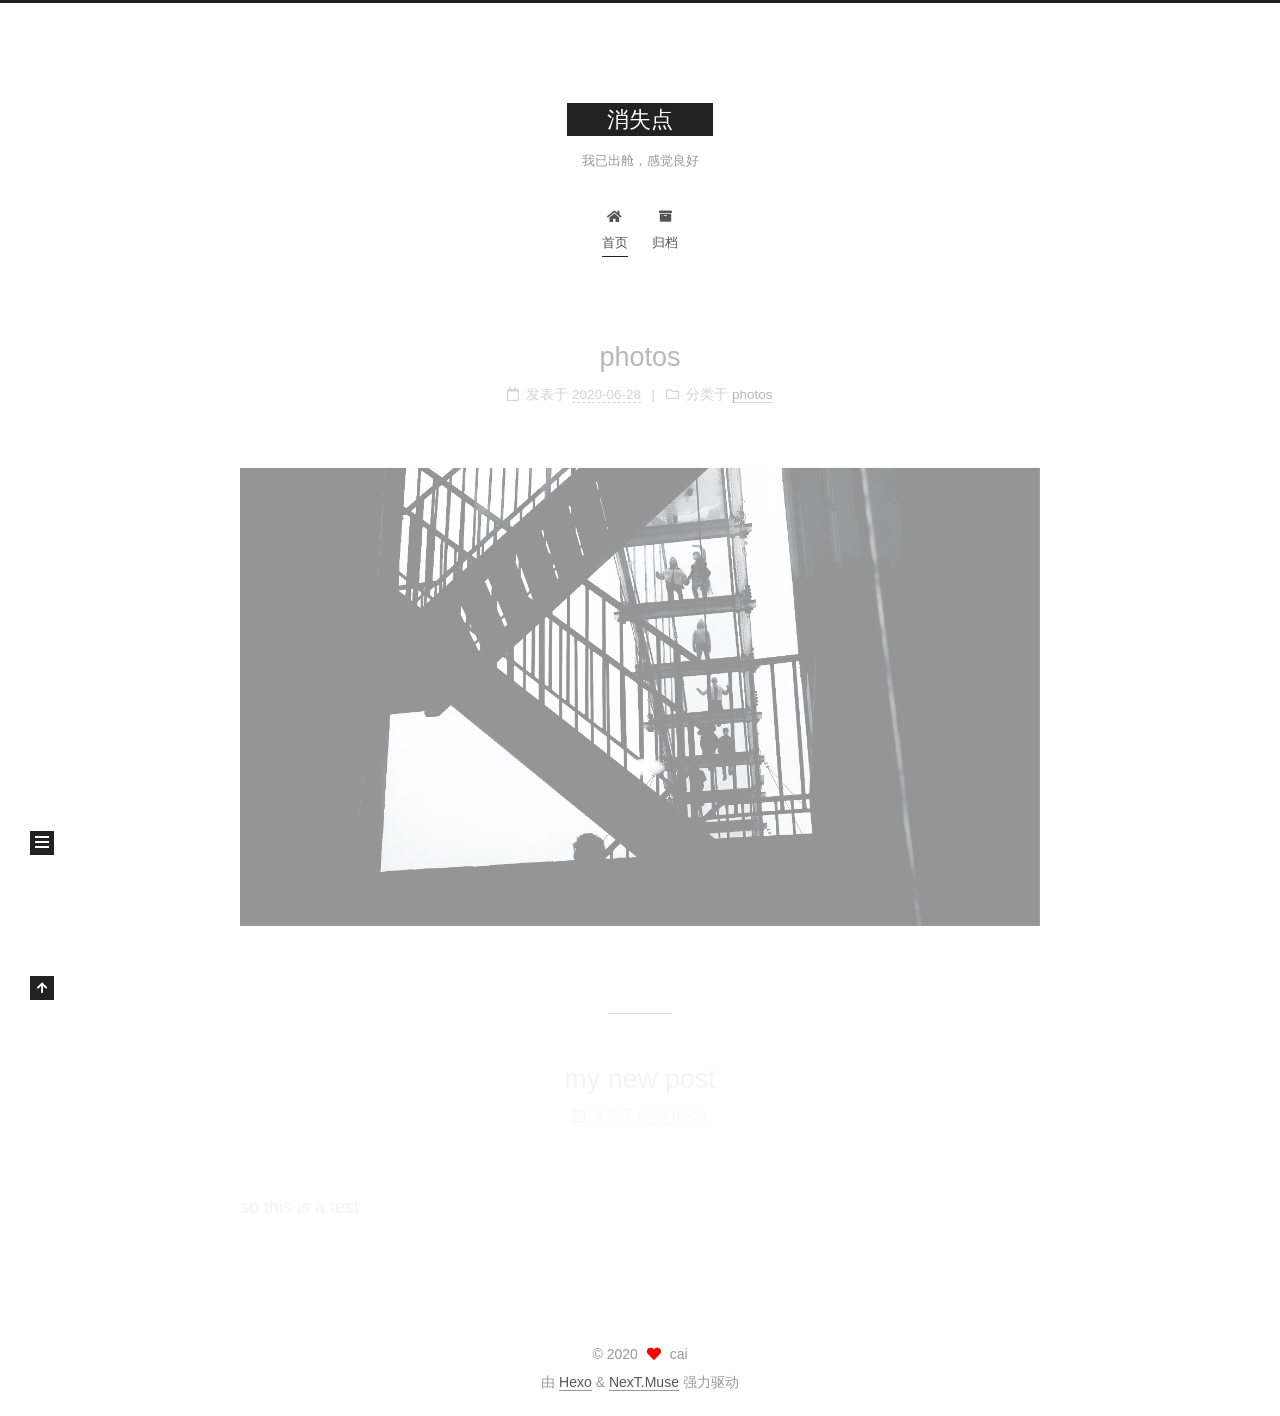
<file: index.html>
<!DOCTYPE html>
<html lang="zh-CN">
<head>
  <meta charset="UTF-8">
<meta name="viewport" content="width=device-width, initial-scale=1, maximum-scale=2">
<meta name="theme-color" content="#222">
<meta name="generator" content="Hexo 4.2.1">
  <link rel="apple-touch-icon" sizes="180x180" href="/images/apple-touch-icon-next.png">
  <link rel="icon" type="image/png" sizes="32x32" href="/images/favicon-32x32-next.png">
  <link rel="icon" type="image/png" sizes="16x16" href="/images/favicon-16x16-next.png">
  <link rel="mask-icon" href="/images/logo.svg" color="#222">

<link rel="stylesheet" href="/css/main.css">


<link rel="stylesheet" href="/lib/font-awesome/css/all.min.css">

<script id="hexo-configurations">
    var NexT = window.NexT || {};
    var CONFIG = {"hostname":"brucecai-2001.github.io","root":"/","scheme":"Muse","version":"7.8.0","exturl":false,"sidebar":{"position":"left","display":"post","padding":18,"offset":12,"onmobile":false},"copycode":{"enable":false,"show_result":false,"style":null},"back2top":{"enable":true,"sidebar":false,"scrollpercent":false},"bookmark":{"enable":false,"color":"#222","save":"auto"},"fancybox":false,"mediumzoom":false,"lazyload":false,"pangu":false,"comments":{"style":"tabs","active":null,"storage":true,"lazyload":false,"nav":null},"algolia":{"hits":{"per_page":10},"labels":{"input_placeholder":"Search for Posts","hits_empty":"We didn't find any results for the search: ${query}","hits_stats":"${hits} results found in ${time} ms"}},"localsearch":{"enable":false,"trigger":"auto","top_n_per_article":1,"unescape":false,"preload":false},"motion":{"enable":true,"async":false,"transition":{"post_block":"fadeIn","post_header":"slideDownIn","post_body":"slideDownIn","coll_header":"slideLeftIn","sidebar":"slideUpIn"}}};
  </script>

  <meta property="og:type" content="website">
<meta property="og:title" content="消失点">
<meta property="og:url" content="http://brucecai-2001.github.io/index.html">
<meta property="og:site_name" content="消失点">
<meta property="og:locale" content="zh_CN">
<meta property="article:author" content="cai">
<meta name="twitter:card" content="summary">

<link rel="canonical" href="http://brucecai-2001.github.io/">


<script id="page-configurations">
  // https://hexo.io/docs/variables.html
  CONFIG.page = {
    sidebar: "",
    isHome : true,
    isPost : false,
    lang   : 'zh-CN'
  };
</script>

  <title>消失点</title>
  






  <noscript>
  <style>
  .use-motion .brand,
  .use-motion .menu-item,
  .sidebar-inner,
  .use-motion .post-block,
  .use-motion .pagination,
  .use-motion .comments,
  .use-motion .post-header,
  .use-motion .post-body,
  .use-motion .collection-header { opacity: initial; }

  .use-motion .site-title,
  .use-motion .site-subtitle {
    opacity: initial;
    top: initial;
  }

  .use-motion .logo-line-before i { left: initial; }
  .use-motion .logo-line-after i { right: initial; }
  </style>
</noscript>

</head>

<body itemscope itemtype="http://schema.org/WebPage">
  <div class="container use-motion">
    <div class="headband"></div>

    <header class="header" itemscope itemtype="http://schema.org/WPHeader">
      <div class="header-inner"><div class="site-brand-container">
  <div class="site-nav-toggle">
    <div class="toggle" aria-label="切换导航栏">
      <span class="toggle-line toggle-line-first"></span>
      <span class="toggle-line toggle-line-middle"></span>
      <span class="toggle-line toggle-line-last"></span>
    </div>
  </div>

  <div class="site-meta">

    <a href="/" class="brand" rel="start">
      <span class="logo-line-before"><i></i></span>
      <h1 class="site-title">消失点</h1>
      <span class="logo-line-after"><i></i></span>
    </a>
      <p class="site-subtitle" itemprop="description">我已出舱，感觉良好</p>
  </div>

  <div class="site-nav-right">
    <div class="toggle popup-trigger">
    </div>
  </div>
</div>




<nav class="site-nav">
  <ul id="menu" class="main-menu menu">
        <li class="menu-item menu-item-home">

    <a href="/" rel="section"><i class="fa fa-home fa-fw"></i>首页</a>

  </li>
        <li class="menu-item menu-item-archives">

    <a href="/archives/" rel="section"><i class="fa fa-archive fa-fw"></i>归档</a>

  </li>
  </ul>
</nav>




</div>
    </header>

    
  <div class="back-to-top">
    <i class="fa fa-arrow-up"></i>
    <span>0%</span>
  </div>


    <main class="main">
      <div class="main-inner">
        <div class="content-wrap">
          

          <div class="content index posts-expand">
            
      
  
  
  <article itemscope itemtype="http://schema.org/Article" class="post-block" lang="zh-CN">
    <link itemprop="mainEntityOfPage" href="http://brucecai-2001.github.io/2020/06/28/photos/">

    <span hidden itemprop="author" itemscope itemtype="http://schema.org/Person">
      <meta itemprop="image" content="/images/avatar.gif">
      <meta itemprop="name" content="cai">
      <meta itemprop="description" content="">
    </span>

    <span hidden itemprop="publisher" itemscope itemtype="http://schema.org/Organization">
      <meta itemprop="name" content="消失点">
    </span>
      <header class="post-header">
        <h2 class="post-title" itemprop="name headline">
          
            <a href="/2020/06/28/photos/" class="post-title-link" itemprop="url">photos</a>
        </h2>

        <div class="post-meta">
            <span class="post-meta-item">
              <span class="post-meta-item-icon">
                <i class="far fa-calendar"></i>
              </span>
              <span class="post-meta-item-text">发表于</span>
              

              <time title="创建时间：2020-06-28 15:00:01 / 修改时间：16:08:50" itemprop="dateCreated datePublished" datetime="2020-06-28T15:00:01+08:00">2020-06-28</time>
            </span>
            <span class="post-meta-item">
              <span class="post-meta-item-icon">
                <i class="far fa-folder"></i>
              </span>
              <span class="post-meta-item-text">分类于</span>
                <span itemprop="about" itemscope itemtype="http://schema.org/Thing">
                  <a href="/categories/photos/" itemprop="url" rel="index"><span itemprop="name">photos</span></a>
                </span>
            </span>

          

        </div>
      </header>

    
    
    
    <div class="post-body" itemprop="articleBody">

      
          <p><img src="/2020/06/28/photos/01.jpg" alt="01"></p>

      
    </div>

    
    
    
      <footer class="post-footer">
        <div class="post-eof"></div>
      </footer>
  </article>
  
  
  

      
  
  
  <article itemscope itemtype="http://schema.org/Article" class="post-block" lang="zh-CN">
    <link itemprop="mainEntityOfPage" href="http://brucecai-2001.github.io/2020/06/28/my-new-post/">

    <span hidden itemprop="author" itemscope itemtype="http://schema.org/Person">
      <meta itemprop="image" content="/images/avatar.gif">
      <meta itemprop="name" content="cai">
      <meta itemprop="description" content="">
    </span>

    <span hidden itemprop="publisher" itemscope itemtype="http://schema.org/Organization">
      <meta itemprop="name" content="消失点">
    </span>
      <header class="post-header">
        <h2 class="post-title" itemprop="name headline">
          
            <a href="/2020/06/28/my-new-post/" class="post-title-link" itemprop="url">my new post</a>
        </h2>

        <div class="post-meta">
            <span class="post-meta-item">
              <span class="post-meta-item-icon">
                <i class="far fa-calendar"></i>
              </span>
              <span class="post-meta-item-text">发表于</span>
              

              <time title="创建时间：2020-06-28 00:54:58 / 修改时间：16:08:19" itemprop="dateCreated datePublished" datetime="2020-06-28T00:54:58+08:00">2020-06-28</time>
            </span>

          

        </div>
      </header>

    
    
    
    <div class="post-body" itemprop="articleBody">

      
          <p>so this is a test</p>

      
    </div>

    
    
    
      <footer class="post-footer">
        <div class="post-eof"></div>
      </footer>
  </article>
  
  
  


  



          </div>
          

<script>
  window.addEventListener('tabs:register', () => {
    let { activeClass } = CONFIG.comments;
    if (CONFIG.comments.storage) {
      activeClass = localStorage.getItem('comments_active') || activeClass;
    }
    if (activeClass) {
      let activeTab = document.querySelector(`a[href="#comment-${activeClass}"]`);
      if (activeTab) {
        activeTab.click();
      }
    }
  });
  if (CONFIG.comments.storage) {
    window.addEventListener('tabs:click', event => {
      if (!event.target.matches('.tabs-comment .tab-content .tab-pane')) return;
      let commentClass = event.target.classList[1];
      localStorage.setItem('comments_active', commentClass);
    });
  }
</script>

        </div>
          
  
  <div class="toggle sidebar-toggle">
    <span class="toggle-line toggle-line-first"></span>
    <span class="toggle-line toggle-line-middle"></span>
    <span class="toggle-line toggle-line-last"></span>
  </div>

  <aside class="sidebar">
    <div class="sidebar-inner">

      <ul class="sidebar-nav motion-element">
        <li class="sidebar-nav-toc">
          文章目录
        </li>
        <li class="sidebar-nav-overview">
          站点概览
        </li>
      </ul>

      <!--noindex-->
      <div class="post-toc-wrap sidebar-panel">
      </div>
      <!--/noindex-->

      <div class="site-overview-wrap sidebar-panel">
        <div class="site-author motion-element" itemprop="author" itemscope itemtype="http://schema.org/Person">
  <p class="site-author-name" itemprop="name">cai</p>
  <div class="site-description" itemprop="description"></div>
</div>
<div class="site-state-wrap motion-element">
  <nav class="site-state">
      <div class="site-state-item site-state-posts">
          <a href="/archives/">
        
          <span class="site-state-item-count">2</span>
          <span class="site-state-item-name">日志</span>
        </a>
      </div>
      <div class="site-state-item site-state-categories">
        <span class="site-state-item-count">1</span>
        <span class="site-state-item-name">分类</span>
      </div>
      <div class="site-state-item site-state-tags">
        <span class="site-state-item-count">2</span>
        <span class="site-state-item-name">标签</span>
      </div>
  </nav>
</div>



      </div>

    </div>
  </aside>
  <div id="sidebar-dimmer"></div>


      </div>
    </main>

    <footer class="footer">
      <div class="footer-inner">
        

        

<div class="copyright">
  
  &copy; 
  <span itemprop="copyrightYear">2020</span>
  <span class="with-love">
    <i class="fa fa-heart"></i>
  </span>
  <span class="author" itemprop="copyrightHolder">cai</span>
</div>
  <div class="powered-by">由 <a href="https://hexo.io/" class="theme-link" rel="noopener" target="_blank">Hexo</a> & <a href="https://muse.theme-next.org/" class="theme-link" rel="noopener" target="_blank">NexT.Muse</a> 强力驱动
  </div>

        








      </div>
    </footer>
  </div>

  
  <script src="/lib/anime.min.js"></script>
  <script src="/lib/velocity/velocity.min.js"></script>
  <script src="/lib/velocity/velocity.ui.min.js"></script>

<script src="/js/utils.js"></script>

<script src="/js/motion.js"></script>


<script src="/js/schemes/muse.js"></script>


<script src="/js/next-boot.js"></script>




  















  

  

</body>
</html>
</file>
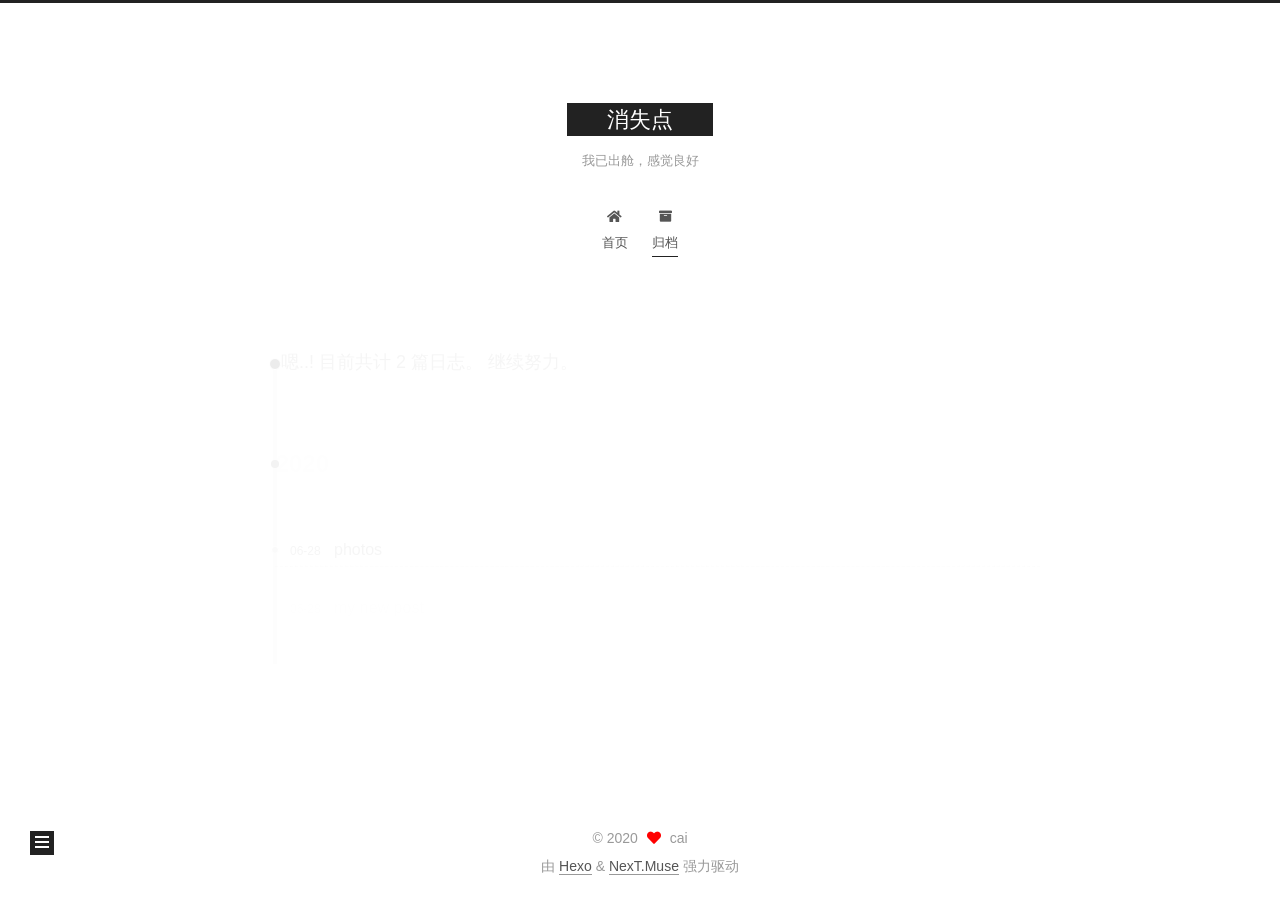
<file: archives/index.html>
<!DOCTYPE html>
<html lang="zh-CN">
<head>
  <meta charset="UTF-8">
<meta name="viewport" content="width=device-width, initial-scale=1, maximum-scale=2">
<meta name="theme-color" content="#222">
<meta name="generator" content="Hexo 4.2.1">
  <link rel="apple-touch-icon" sizes="180x180" href="/images/apple-touch-icon-next.png">
  <link rel="icon" type="image/png" sizes="32x32" href="/images/favicon-32x32-next.png">
  <link rel="icon" type="image/png" sizes="16x16" href="/images/favicon-16x16-next.png">
  <link rel="mask-icon" href="/images/logo.svg" color="#222">

<link rel="stylesheet" href="/css/main.css">


<link rel="stylesheet" href="/lib/font-awesome/css/all.min.css">

<script id="hexo-configurations">
    var NexT = window.NexT || {};
    var CONFIG = {"hostname":"brucecai-2001.github.io","root":"/","scheme":"Muse","version":"7.8.0","exturl":false,"sidebar":{"position":"left","display":"post","padding":18,"offset":12,"onmobile":false},"copycode":{"enable":false,"show_result":false,"style":null},"back2top":{"enable":true,"sidebar":false,"scrollpercent":false},"bookmark":{"enable":false,"color":"#222","save":"auto"},"fancybox":false,"mediumzoom":false,"lazyload":false,"pangu":false,"comments":{"style":"tabs","active":null,"storage":true,"lazyload":false,"nav":null},"algolia":{"hits":{"per_page":10},"labels":{"input_placeholder":"Search for Posts","hits_empty":"We didn't find any results for the search: ${query}","hits_stats":"${hits} results found in ${time} ms"}},"localsearch":{"enable":false,"trigger":"auto","top_n_per_article":1,"unescape":false,"preload":false},"motion":{"enable":true,"async":false,"transition":{"post_block":"fadeIn","post_header":"slideDownIn","post_body":"slideDownIn","coll_header":"slideLeftIn","sidebar":"slideUpIn"}}};
  </script>

  <meta property="og:type" content="website">
<meta property="og:title" content="消失点">
<meta property="og:url" content="http://brucecai-2001.github.io/archives/index.html">
<meta property="og:site_name" content="消失点">
<meta property="og:locale" content="zh_CN">
<meta property="article:author" content="cai">
<meta name="twitter:card" content="summary">

<link rel="canonical" href="http://brucecai-2001.github.io/archives/">


<script id="page-configurations">
  // https://hexo.io/docs/variables.html
  CONFIG.page = {
    sidebar: "",
    isHome : false,
    isPost : false,
    lang   : 'zh-CN'
  };
</script>

  <title>归档 | 消失点</title>
  






  <noscript>
  <style>
  .use-motion .brand,
  .use-motion .menu-item,
  .sidebar-inner,
  .use-motion .post-block,
  .use-motion .pagination,
  .use-motion .comments,
  .use-motion .post-header,
  .use-motion .post-body,
  .use-motion .collection-header { opacity: initial; }

  .use-motion .site-title,
  .use-motion .site-subtitle {
    opacity: initial;
    top: initial;
  }

  .use-motion .logo-line-before i { left: initial; }
  .use-motion .logo-line-after i { right: initial; }
  </style>
</noscript>

</head>

<body itemscope itemtype="http://schema.org/WebPage">
  <div class="container use-motion">
    <div class="headband"></div>

    <header class="header" itemscope itemtype="http://schema.org/WPHeader">
      <div class="header-inner"><div class="site-brand-container">
  <div class="site-nav-toggle">
    <div class="toggle" aria-label="切换导航栏">
      <span class="toggle-line toggle-line-first"></span>
      <span class="toggle-line toggle-line-middle"></span>
      <span class="toggle-line toggle-line-last"></span>
    </div>
  </div>

  <div class="site-meta">

    <a href="/" class="brand" rel="start">
      <span class="logo-line-before"><i></i></span>
      <h1 class="site-title">消失点</h1>
      <span class="logo-line-after"><i></i></span>
    </a>
      <p class="site-subtitle" itemprop="description">我已出舱，感觉良好</p>
  </div>

  <div class="site-nav-right">
    <div class="toggle popup-trigger">
    </div>
  </div>
</div>




<nav class="site-nav">
  <ul id="menu" class="main-menu menu">
        <li class="menu-item menu-item-home">

    <a href="/" rel="section"><i class="fa fa-home fa-fw"></i>首页</a>

  </li>
        <li class="menu-item menu-item-archives">

    <a href="/archives/" rel="section"><i class="fa fa-archive fa-fw"></i>归档</a>

  </li>
  </ul>
</nav>




</div>
    </header>

    
  <div class="back-to-top">
    <i class="fa fa-arrow-up"></i>
    <span>0%</span>
  </div>


    <main class="main">
      <div class="main-inner">
        <div class="content-wrap">
          

          <div class="content archive">
            

  
  
  
  <div class="post-block">
    <div class="posts-collapse">
      <div class="collection-title">
        <span class="collection-header">嗯..! 目前共计 2 篇日志。 继续努力。</span>
      </div>

      
    <div class="collection-year">
      <span class="collection-header">2020</span>
    </div>

  <article itemscope itemtype="http://schema.org/Article">
    <header class="post-header">

      <div class="post-meta">
        <time itemprop="dateCreated"
              datetime="2020-06-28T15:00:01+08:00"
              content="2020-06-28">
          06-28
        </time>
      </div>

      <div class="post-title">
          <a class="post-title-link" href="/2020/06/28/photos/" itemprop="url">
            <span itemprop="name">photos</span>
          </a>
      </div>

    </header>
  </article>

  <article itemscope itemtype="http://schema.org/Article">
    <header class="post-header">

      <div class="post-meta">
        <time itemprop="dateCreated"
              datetime="2020-06-28T00:54:58+08:00"
              content="2020-06-28">
          06-28
        </time>
      </div>

      <div class="post-title">
          <a class="post-title-link" href="/2020/06/28/my-new-post/" itemprop="url">
            <span itemprop="name">my new post</span>
          </a>
      </div>

    </header>
  </article>


    </div>
  </div>
  
  
  

  



          </div>
          

<script>
  window.addEventListener('tabs:register', () => {
    let { activeClass } = CONFIG.comments;
    if (CONFIG.comments.storage) {
      activeClass = localStorage.getItem('comments_active') || activeClass;
    }
    if (activeClass) {
      let activeTab = document.querySelector(`a[href="#comment-${activeClass}"]`);
      if (activeTab) {
        activeTab.click();
      }
    }
  });
  if (CONFIG.comments.storage) {
    window.addEventListener('tabs:click', event => {
      if (!event.target.matches('.tabs-comment .tab-content .tab-pane')) return;
      let commentClass = event.target.classList[1];
      localStorage.setItem('comments_active', commentClass);
    });
  }
</script>

        </div>
          
  
  <div class="toggle sidebar-toggle">
    <span class="toggle-line toggle-line-first"></span>
    <span class="toggle-line toggle-line-middle"></span>
    <span class="toggle-line toggle-line-last"></span>
  </div>

  <aside class="sidebar">
    <div class="sidebar-inner">

      <ul class="sidebar-nav motion-element">
        <li class="sidebar-nav-toc">
          文章目录
        </li>
        <li class="sidebar-nav-overview">
          站点概览
        </li>
      </ul>

      <!--noindex-->
      <div class="post-toc-wrap sidebar-panel">
      </div>
      <!--/noindex-->

      <div class="site-overview-wrap sidebar-panel">
        <div class="site-author motion-element" itemprop="author" itemscope itemtype="http://schema.org/Person">
  <p class="site-author-name" itemprop="name">cai</p>
  <div class="site-description" itemprop="description"></div>
</div>
<div class="site-state-wrap motion-element">
  <nav class="site-state">
      <div class="site-state-item site-state-posts">
          <a href="/archives/">
        
          <span class="site-state-item-count">2</span>
          <span class="site-state-item-name">日志</span>
        </a>
      </div>
      <div class="site-state-item site-state-categories">
        <span class="site-state-item-count">1</span>
        <span class="site-state-item-name">分类</span>
      </div>
      <div class="site-state-item site-state-tags">
        <span class="site-state-item-count">2</span>
        <span class="site-state-item-name">标签</span>
      </div>
  </nav>
</div>



      </div>

    </div>
  </aside>
  <div id="sidebar-dimmer"></div>


      </div>
    </main>

    <footer class="footer">
      <div class="footer-inner">
        

        

<div class="copyright">
  
  &copy; 
  <span itemprop="copyrightYear">2020</span>
  <span class="with-love">
    <i class="fa fa-heart"></i>
  </span>
  <span class="author" itemprop="copyrightHolder">cai</span>
</div>
  <div class="powered-by">由 <a href="https://hexo.io/" class="theme-link" rel="noopener" target="_blank">Hexo</a> & <a href="https://muse.theme-next.org/" class="theme-link" rel="noopener" target="_blank">NexT.Muse</a> 强力驱动
  </div>

        








      </div>
    </footer>
  </div>

  
  <script src="/lib/anime.min.js"></script>
  <script src="/lib/velocity/velocity.min.js"></script>
  <script src="/lib/velocity/velocity.ui.min.js"></script>

<script src="/js/utils.js"></script>

<script src="/js/motion.js"></script>


<script src="/js/schemes/muse.js"></script>


<script src="/js/next-boot.js"></script>




  















  

  

</body>
</html>
</file>
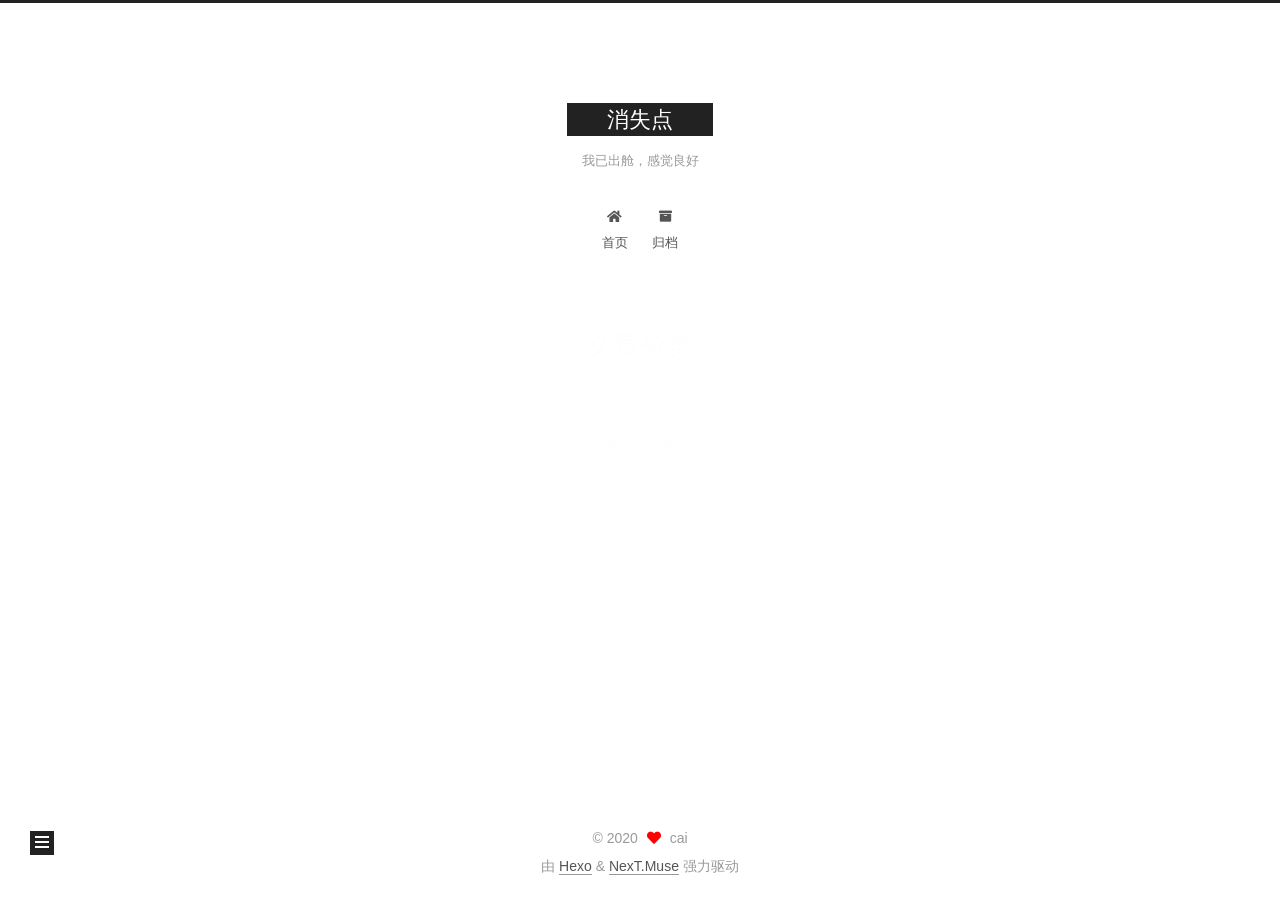
<file: categories/index.html>
<!DOCTYPE html>
<html lang="zh-CN">
<head>
  <meta charset="UTF-8">
<meta name="viewport" content="width=device-width, initial-scale=1, maximum-scale=2">
<meta name="theme-color" content="#222">
<meta name="generator" content="Hexo 4.2.1">
  <link rel="apple-touch-icon" sizes="180x180" href="/images/apple-touch-icon-next.png">
  <link rel="icon" type="image/png" sizes="32x32" href="/images/favicon-32x32-next.png">
  <link rel="icon" type="image/png" sizes="16x16" href="/images/favicon-16x16-next.png">
  <link rel="mask-icon" href="/images/logo.svg" color="#222">

<link rel="stylesheet" href="/css/main.css">


<link rel="stylesheet" href="/lib/font-awesome/css/all.min.css">

<script id="hexo-configurations">
    var NexT = window.NexT || {};
    var CONFIG = {"hostname":"brucecai-2001.github.io","root":"/","scheme":"Muse","version":"7.8.0","exturl":false,"sidebar":{"position":"left","display":"post","padding":18,"offset":12,"onmobile":false},"copycode":{"enable":false,"show_result":false,"style":null},"back2top":{"enable":true,"sidebar":false,"scrollpercent":false},"bookmark":{"enable":false,"color":"#222","save":"auto"},"fancybox":false,"mediumzoom":false,"lazyload":false,"pangu":false,"comments":{"style":"tabs","active":null,"storage":true,"lazyload":false,"nav":null},"algolia":{"hits":{"per_page":10},"labels":{"input_placeholder":"Search for Posts","hits_empty":"We didn't find any results for the search: ${query}","hits_stats":"${hits} results found in ${time} ms"}},"localsearch":{"enable":false,"trigger":"auto","top_n_per_article":1,"unescape":false,"preload":false},"motion":{"enable":true,"async":false,"transition":{"post_block":"fadeIn","post_header":"slideDownIn","post_body":"slideDownIn","coll_header":"slideLeftIn","sidebar":"slideUpIn"}}};
  </script>

  <meta property="og:type" content="website">
<meta property="og:title" content="文章分类">
<meta property="og:url" content="http://brucecai-2001.github.io/categories/index.html">
<meta property="og:site_name" content="消失点">
<meta property="og:locale" content="zh_CN">
<meta property="article:published_time" content="2020-06-28T07:54:05.000Z">
<meta property="article:modified_time" content="2020-06-28T07:56:58.445Z">
<meta property="article:author" content="cai">
<meta name="twitter:card" content="summary">

<link rel="canonical" href="http://brucecai-2001.github.io/categories/">


<script id="page-configurations">
  // https://hexo.io/docs/variables.html
  CONFIG.page = {
    sidebar: "",
    isHome : false,
    isPost : false,
    lang   : 'zh-CN'
  };
</script>

  <title>文章分类 | 消失点
</title>
  






  <noscript>
  <style>
  .use-motion .brand,
  .use-motion .menu-item,
  .sidebar-inner,
  .use-motion .post-block,
  .use-motion .pagination,
  .use-motion .comments,
  .use-motion .post-header,
  .use-motion .post-body,
  .use-motion .collection-header { opacity: initial; }

  .use-motion .site-title,
  .use-motion .site-subtitle {
    opacity: initial;
    top: initial;
  }

  .use-motion .logo-line-before i { left: initial; }
  .use-motion .logo-line-after i { right: initial; }
  </style>
</noscript>

</head>

<body itemscope itemtype="http://schema.org/WebPage">
  <div class="container use-motion">
    <div class="headband"></div>

    <header class="header" itemscope itemtype="http://schema.org/WPHeader">
      <div class="header-inner"><div class="site-brand-container">
  <div class="site-nav-toggle">
    <div class="toggle" aria-label="切换导航栏">
      <span class="toggle-line toggle-line-first"></span>
      <span class="toggle-line toggle-line-middle"></span>
      <span class="toggle-line toggle-line-last"></span>
    </div>
  </div>

  <div class="site-meta">

    <a href="/" class="brand" rel="start">
      <span class="logo-line-before"><i></i></span>
      <h1 class="site-title">消失点</h1>
      <span class="logo-line-after"><i></i></span>
    </a>
      <p class="site-subtitle" itemprop="description">我已出舱，感觉良好</p>
  </div>

  <div class="site-nav-right">
    <div class="toggle popup-trigger">
    </div>
  </div>
</div>




<nav class="site-nav">
  <ul id="menu" class="main-menu menu">
        <li class="menu-item menu-item-home">

    <a href="/" rel="section"><i class="fa fa-home fa-fw"></i>首页</a>

  </li>
        <li class="menu-item menu-item-archives">

    <a href="/archives/" rel="section"><i class="fa fa-archive fa-fw"></i>归档</a>

  </li>
  </ul>
</nav>




</div>
    </header>

    
  <div class="back-to-top">
    <i class="fa fa-arrow-up"></i>
    <span>0%</span>
  </div>


    <main class="main">
      <div class="main-inner">
        <div class="content-wrap">
          
  
  

          <div class="content page posts-expand">
            

    
    
    
    <div class="post-block" lang="zh-CN">
      <header class="post-header">

<h1 class="post-title" itemprop="name headline">文章分类
</h1>

<div class="post-meta">
  

</div>

</header>

      
      
      
      <div class="post-body">
          <div class="category-all-page">
            <div class="category-all-title">
              暂无分类
            </div>
            <div class="category-all">
              
            </div>
          </div>
        
      </div>
      
      
      
    </div>
    

    
    
    


          </div>
          

<script>
  window.addEventListener('tabs:register', () => {
    let { activeClass } = CONFIG.comments;
    if (CONFIG.comments.storage) {
      activeClass = localStorage.getItem('comments_active') || activeClass;
    }
    if (activeClass) {
      let activeTab = document.querySelector(`a[href="#comment-${activeClass}"]`);
      if (activeTab) {
        activeTab.click();
      }
    }
  });
  if (CONFIG.comments.storage) {
    window.addEventListener('tabs:click', event => {
      if (!event.target.matches('.tabs-comment .tab-content .tab-pane')) return;
      let commentClass = event.target.classList[1];
      localStorage.setItem('comments_active', commentClass);
    });
  }
</script>

        </div>
          
  
  <div class="toggle sidebar-toggle">
    <span class="toggle-line toggle-line-first"></span>
    <span class="toggle-line toggle-line-middle"></span>
    <span class="toggle-line toggle-line-last"></span>
  </div>

  <aside class="sidebar">
    <div class="sidebar-inner">

      <ul class="sidebar-nav motion-element">
        <li class="sidebar-nav-toc">
          文章目录
        </li>
        <li class="sidebar-nav-overview">
          站点概览
        </li>
      </ul>

      <!--noindex-->
      <div class="post-toc-wrap sidebar-panel">
      </div>
      <!--/noindex-->

      <div class="site-overview-wrap sidebar-panel">
        <div class="site-author motion-element" itemprop="author" itemscope itemtype="http://schema.org/Person">
  <p class="site-author-name" itemprop="name">cai</p>
  <div class="site-description" itemprop="description"></div>
</div>
<div class="site-state-wrap motion-element">
  <nav class="site-state">
      <div class="site-state-item site-state-posts">
          <a href="/archives/">
        
          <span class="site-state-item-count">2</span>
          <span class="site-state-item-name">日志</span>
        </a>
      </div>
      <div class="site-state-item site-state-tags">
        <span class="site-state-item-count">1</span>
        <span class="site-state-item-name">标签</span>
      </div>
  </nav>
</div>



      </div>

    </div>
  </aside>
  <div id="sidebar-dimmer"></div>


      </div>
    </main>

    <footer class="footer">
      <div class="footer-inner">
        

        

<div class="copyright">
  
  &copy; 
  <span itemprop="copyrightYear">2020</span>
  <span class="with-love">
    <i class="fa fa-heart"></i>
  </span>
  <span class="author" itemprop="copyrightHolder">cai</span>
</div>
  <div class="powered-by">由 <a href="https://hexo.io/" class="theme-link" rel="noopener" target="_blank">Hexo</a> & <a href="https://muse.theme-next.org/" class="theme-link" rel="noopener" target="_blank">NexT.Muse</a> 强力驱动
  </div>

        








      </div>
    </footer>
  </div>

  
  <script src="/lib/anime.min.js"></script>
  <script src="/lib/velocity/velocity.min.js"></script>
  <script src="/lib/velocity/velocity.ui.min.js"></script>

<script src="/js/utils.js"></script>

<script src="/js/motion.js"></script>


<script src="/js/schemes/muse.js"></script>


<script src="/js/next-boot.js"></script>




  















  

  

</body>
</html>
</file>
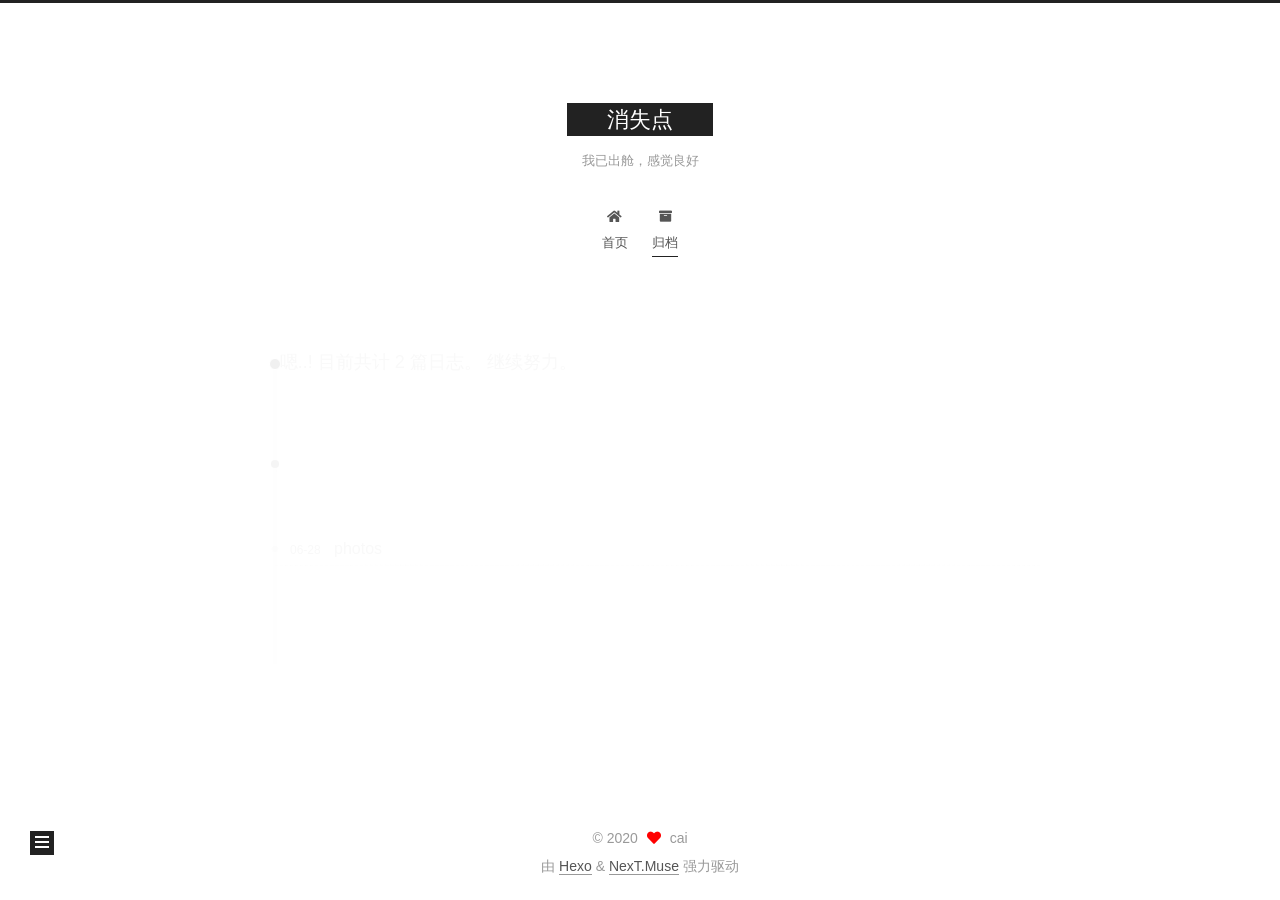
<file: archives/2020/index.html>
<!DOCTYPE html>
<html lang="zh-CN">
<head>
  <meta charset="UTF-8">
<meta name="viewport" content="width=device-width, initial-scale=1, maximum-scale=2">
<meta name="theme-color" content="#222">
<meta name="generator" content="Hexo 4.2.1">
  <link rel="apple-touch-icon" sizes="180x180" href="/images/apple-touch-icon-next.png">
  <link rel="icon" type="image/png" sizes="32x32" href="/images/favicon-32x32-next.png">
  <link rel="icon" type="image/png" sizes="16x16" href="/images/favicon-16x16-next.png">
  <link rel="mask-icon" href="/images/logo.svg" color="#222">

<link rel="stylesheet" href="/css/main.css">


<link rel="stylesheet" href="/lib/font-awesome/css/all.min.css">

<script id="hexo-configurations">
    var NexT = window.NexT || {};
    var CONFIG = {"hostname":"brucecai-2001.github.io","root":"/","scheme":"Muse","version":"7.8.0","exturl":false,"sidebar":{"position":"left","display":"post","padding":18,"offset":12,"onmobile":false},"copycode":{"enable":false,"show_result":false,"style":null},"back2top":{"enable":true,"sidebar":false,"scrollpercent":false},"bookmark":{"enable":false,"color":"#222","save":"auto"},"fancybox":false,"mediumzoom":false,"lazyload":false,"pangu":false,"comments":{"style":"tabs","active":null,"storage":true,"lazyload":false,"nav":null},"algolia":{"hits":{"per_page":10},"labels":{"input_placeholder":"Search for Posts","hits_empty":"We didn't find any results for the search: ${query}","hits_stats":"${hits} results found in ${time} ms"}},"localsearch":{"enable":false,"trigger":"auto","top_n_per_article":1,"unescape":false,"preload":false},"motion":{"enable":true,"async":false,"transition":{"post_block":"fadeIn","post_header":"slideDownIn","post_body":"slideDownIn","coll_header":"slideLeftIn","sidebar":"slideUpIn"}}};
  </script>

  <meta property="og:type" content="website">
<meta property="og:title" content="消失点">
<meta property="og:url" content="http://brucecai-2001.github.io/archives/2020/index.html">
<meta property="og:site_name" content="消失点">
<meta property="og:locale" content="zh_CN">
<meta property="article:author" content="cai">
<meta name="twitter:card" content="summary">

<link rel="canonical" href="http://brucecai-2001.github.io/archives/2020/">


<script id="page-configurations">
  // https://hexo.io/docs/variables.html
  CONFIG.page = {
    sidebar: "",
    isHome : false,
    isPost : false,
    lang   : 'zh-CN'
  };
</script>

  <title>归档 | 消失点</title>
  






  <noscript>
  <style>
  .use-motion .brand,
  .use-motion .menu-item,
  .sidebar-inner,
  .use-motion .post-block,
  .use-motion .pagination,
  .use-motion .comments,
  .use-motion .post-header,
  .use-motion .post-body,
  .use-motion .collection-header { opacity: initial; }

  .use-motion .site-title,
  .use-motion .site-subtitle {
    opacity: initial;
    top: initial;
  }

  .use-motion .logo-line-before i { left: initial; }
  .use-motion .logo-line-after i { right: initial; }
  </style>
</noscript>

</head>

<body itemscope itemtype="http://schema.org/WebPage">
  <div class="container use-motion">
    <div class="headband"></div>

    <header class="header" itemscope itemtype="http://schema.org/WPHeader">
      <div class="header-inner"><div class="site-brand-container">
  <div class="site-nav-toggle">
    <div class="toggle" aria-label="切换导航栏">
      <span class="toggle-line toggle-line-first"></span>
      <span class="toggle-line toggle-line-middle"></span>
      <span class="toggle-line toggle-line-last"></span>
    </div>
  </div>

  <div class="site-meta">

    <a href="/" class="brand" rel="start">
      <span class="logo-line-before"><i></i></span>
      <h1 class="site-title">消失点</h1>
      <span class="logo-line-after"><i></i></span>
    </a>
      <p class="site-subtitle" itemprop="description">我已出舱，感觉良好</p>
  </div>

  <div class="site-nav-right">
    <div class="toggle popup-trigger">
    </div>
  </div>
</div>




<nav class="site-nav">
  <ul id="menu" class="main-menu menu">
        <li class="menu-item menu-item-home">

    <a href="/" rel="section"><i class="fa fa-home fa-fw"></i>首页</a>

  </li>
        <li class="menu-item menu-item-archives">

    <a href="/archives/" rel="section"><i class="fa fa-archive fa-fw"></i>归档</a>

  </li>
  </ul>
</nav>




</div>
    </header>

    
  <div class="back-to-top">
    <i class="fa fa-arrow-up"></i>
    <span>0%</span>
  </div>


    <main class="main">
      <div class="main-inner">
        <div class="content-wrap">
          

          <div class="content archive">
            

  
  
  
  <div class="post-block">
    <div class="posts-collapse">
      <div class="collection-title">
        <span class="collection-header">嗯..! 目前共计 2 篇日志。 继续努力。</span>
      </div>

      
    <div class="collection-year">
      <span class="collection-header">2020</span>
    </div>

  <article itemscope itemtype="http://schema.org/Article">
    <header class="post-header">

      <div class="post-meta">
        <time itemprop="dateCreated"
              datetime="2020-06-28T15:00:01+08:00"
              content="2020-06-28">
          06-28
        </time>
      </div>

      <div class="post-title">
          <a class="post-title-link" href="/2020/06/28/photos/" itemprop="url">
            <span itemprop="name">photos</span>
          </a>
      </div>

    </header>
  </article>

  <article itemscope itemtype="http://schema.org/Article">
    <header class="post-header">

      <div class="post-meta">
        <time itemprop="dateCreated"
              datetime="2020-06-28T00:54:58+08:00"
              content="2020-06-28">
          06-28
        </time>
      </div>

      <div class="post-title">
          <a class="post-title-link" href="/2020/06/28/my-new-post/" itemprop="url">
            <span itemprop="name">my new post</span>
          </a>
      </div>

    </header>
  </article>


    </div>
  </div>
  
  
  

  



          </div>
          

<script>
  window.addEventListener('tabs:register', () => {
    let { activeClass } = CONFIG.comments;
    if (CONFIG.comments.storage) {
      activeClass = localStorage.getItem('comments_active') || activeClass;
    }
    if (activeClass) {
      let activeTab = document.querySelector(`a[href="#comment-${activeClass}"]`);
      if (activeTab) {
        activeTab.click();
      }
    }
  });
  if (CONFIG.comments.storage) {
    window.addEventListener('tabs:click', event => {
      if (!event.target.matches('.tabs-comment .tab-content .tab-pane')) return;
      let commentClass = event.target.classList[1];
      localStorage.setItem('comments_active', commentClass);
    });
  }
</script>

        </div>
          
  
  <div class="toggle sidebar-toggle">
    <span class="toggle-line toggle-line-first"></span>
    <span class="toggle-line toggle-line-middle"></span>
    <span class="toggle-line toggle-line-last"></span>
  </div>

  <aside class="sidebar">
    <div class="sidebar-inner">

      <ul class="sidebar-nav motion-element">
        <li class="sidebar-nav-toc">
          文章目录
        </li>
        <li class="sidebar-nav-overview">
          站点概览
        </li>
      </ul>

      <!--noindex-->
      <div class="post-toc-wrap sidebar-panel">
      </div>
      <!--/noindex-->

      <div class="site-overview-wrap sidebar-panel">
        <div class="site-author motion-element" itemprop="author" itemscope itemtype="http://schema.org/Person">
  <p class="site-author-name" itemprop="name">cai</p>
  <div class="site-description" itemprop="description"></div>
</div>
<div class="site-state-wrap motion-element">
  <nav class="site-state">
      <div class="site-state-item site-state-posts">
          <a href="/archives/">
        
          <span class="site-state-item-count">2</span>
          <span class="site-state-item-name">日志</span>
        </a>
      </div>
      <div class="site-state-item site-state-categories">
        <span class="site-state-item-count">1</span>
        <span class="site-state-item-name">分类</span>
      </div>
      <div class="site-state-item site-state-tags">
        <span class="site-state-item-count">2</span>
        <span class="site-state-item-name">标签</span>
      </div>
  </nav>
</div>



      </div>

    </div>
  </aside>
  <div id="sidebar-dimmer"></div>


      </div>
    </main>

    <footer class="footer">
      <div class="footer-inner">
        

        

<div class="copyright">
  
  &copy; 
  <span itemprop="copyrightYear">2020</span>
  <span class="with-love">
    <i class="fa fa-heart"></i>
  </span>
  <span class="author" itemprop="copyrightHolder">cai</span>
</div>
  <div class="powered-by">由 <a href="https://hexo.io/" class="theme-link" rel="noopener" target="_blank">Hexo</a> & <a href="https://muse.theme-next.org/" class="theme-link" rel="noopener" target="_blank">NexT.Muse</a> 强力驱动
  </div>

        








      </div>
    </footer>
  </div>

  
  <script src="/lib/anime.min.js"></script>
  <script src="/lib/velocity/velocity.min.js"></script>
  <script src="/lib/velocity/velocity.ui.min.js"></script>

<script src="/js/utils.js"></script>

<script src="/js/motion.js"></script>


<script src="/js/schemes/muse.js"></script>


<script src="/js/next-boot.js"></script>




  















  

  

</body>
</html>
</file>
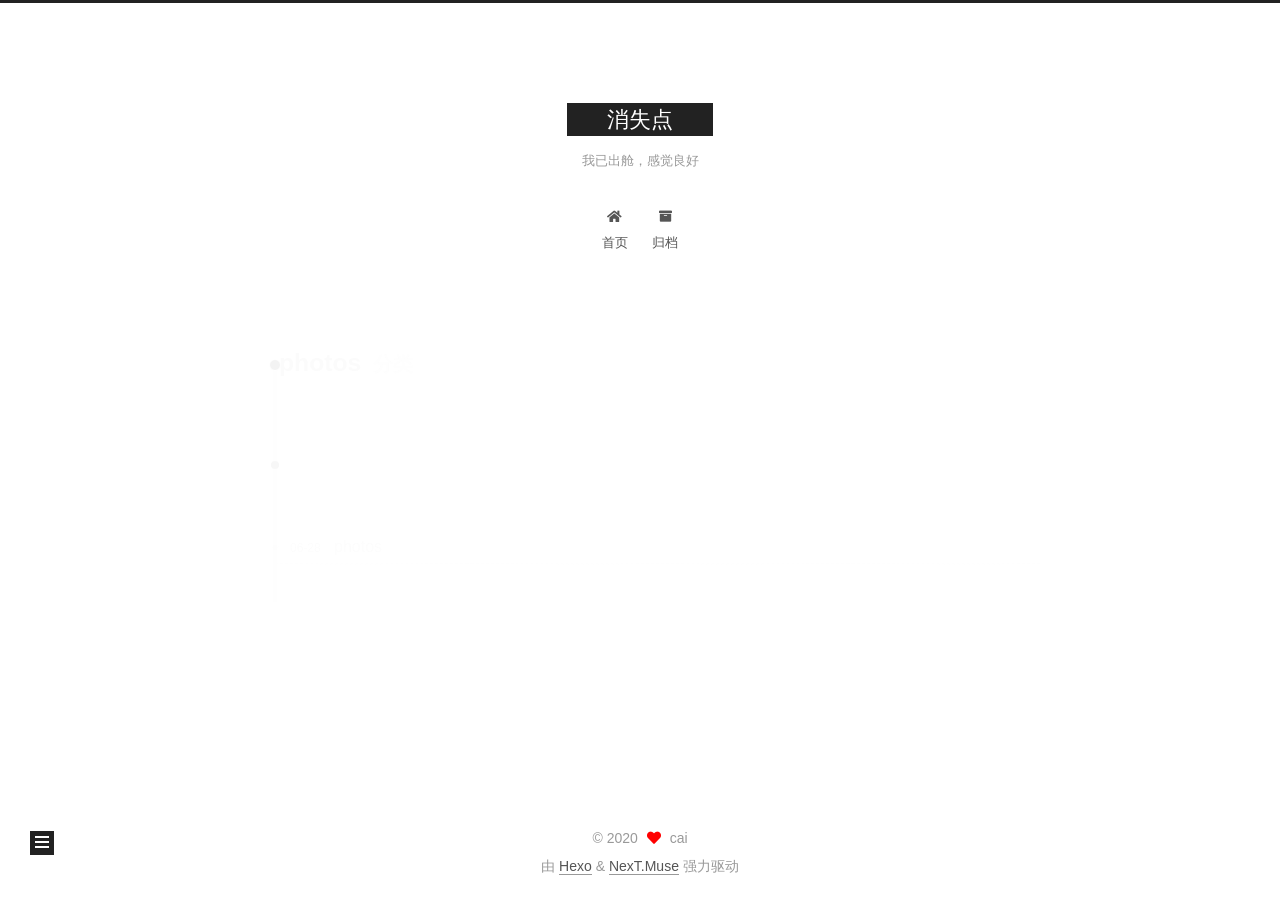
<file: categories/photos/index.html>
<!DOCTYPE html>
<html lang="zh-CN">
<head>
  <meta charset="UTF-8">
<meta name="viewport" content="width=device-width, initial-scale=1, maximum-scale=2">
<meta name="theme-color" content="#222">
<meta name="generator" content="Hexo 4.2.1">
  <link rel="apple-touch-icon" sizes="180x180" href="/images/apple-touch-icon-next.png">
  <link rel="icon" type="image/png" sizes="32x32" href="/images/favicon-32x32-next.png">
  <link rel="icon" type="image/png" sizes="16x16" href="/images/favicon-16x16-next.png">
  <link rel="mask-icon" href="/images/logo.svg" color="#222">

<link rel="stylesheet" href="/css/main.css">


<link rel="stylesheet" href="/lib/font-awesome/css/all.min.css">

<script id="hexo-configurations">
    var NexT = window.NexT || {};
    var CONFIG = {"hostname":"brucecai-2001.github.io","root":"/","scheme":"Muse","version":"7.8.0","exturl":false,"sidebar":{"position":"left","display":"post","padding":18,"offset":12,"onmobile":false},"copycode":{"enable":false,"show_result":false,"style":null},"back2top":{"enable":true,"sidebar":false,"scrollpercent":false},"bookmark":{"enable":false,"color":"#222","save":"auto"},"fancybox":false,"mediumzoom":false,"lazyload":false,"pangu":false,"comments":{"style":"tabs","active":null,"storage":true,"lazyload":false,"nav":null},"algolia":{"hits":{"per_page":10},"labels":{"input_placeholder":"Search for Posts","hits_empty":"We didn't find any results for the search: ${query}","hits_stats":"${hits} results found in ${time} ms"}},"localsearch":{"enable":false,"trigger":"auto","top_n_per_article":1,"unescape":false,"preload":false},"motion":{"enable":true,"async":false,"transition":{"post_block":"fadeIn","post_header":"slideDownIn","post_body":"slideDownIn","coll_header":"slideLeftIn","sidebar":"slideUpIn"}}};
  </script>

  <meta property="og:type" content="website">
<meta property="og:title" content="消失点">
<meta property="og:url" content="http://brucecai-2001.github.io/categories/photos/index.html">
<meta property="og:site_name" content="消失点">
<meta property="og:locale" content="zh_CN">
<meta property="article:author" content="cai">
<meta name="twitter:card" content="summary">

<link rel="canonical" href="http://brucecai-2001.github.io/categories/photos/">


<script id="page-configurations">
  // https://hexo.io/docs/variables.html
  CONFIG.page = {
    sidebar: "",
    isHome : false,
    isPost : false,
    lang   : 'zh-CN'
  };
</script>

  <title>分类: photos | 消失点</title>
  






  <noscript>
  <style>
  .use-motion .brand,
  .use-motion .menu-item,
  .sidebar-inner,
  .use-motion .post-block,
  .use-motion .pagination,
  .use-motion .comments,
  .use-motion .post-header,
  .use-motion .post-body,
  .use-motion .collection-header { opacity: initial; }

  .use-motion .site-title,
  .use-motion .site-subtitle {
    opacity: initial;
    top: initial;
  }

  .use-motion .logo-line-before i { left: initial; }
  .use-motion .logo-line-after i { right: initial; }
  </style>
</noscript>

</head>

<body itemscope itemtype="http://schema.org/WebPage">
  <div class="container use-motion">
    <div class="headband"></div>

    <header class="header" itemscope itemtype="http://schema.org/WPHeader">
      <div class="header-inner"><div class="site-brand-container">
  <div class="site-nav-toggle">
    <div class="toggle" aria-label="切换导航栏">
      <span class="toggle-line toggle-line-first"></span>
      <span class="toggle-line toggle-line-middle"></span>
      <span class="toggle-line toggle-line-last"></span>
    </div>
  </div>

  <div class="site-meta">

    <a href="/" class="brand" rel="start">
      <span class="logo-line-before"><i></i></span>
      <h1 class="site-title">消失点</h1>
      <span class="logo-line-after"><i></i></span>
    </a>
      <p class="site-subtitle" itemprop="description">我已出舱，感觉良好</p>
  </div>

  <div class="site-nav-right">
    <div class="toggle popup-trigger">
    </div>
  </div>
</div>




<nav class="site-nav">
  <ul id="menu" class="main-menu menu">
        <li class="menu-item menu-item-home">

    <a href="/" rel="section"><i class="fa fa-home fa-fw"></i>首页</a>

  </li>
        <li class="menu-item menu-item-archives">

    <a href="/archives/" rel="section"><i class="fa fa-archive fa-fw"></i>归档</a>

  </li>
  </ul>
</nav>




</div>
    </header>

    
  <div class="back-to-top">
    <i class="fa fa-arrow-up"></i>
    <span>0%</span>
  </div>


    <main class="main">
      <div class="main-inner">
        <div class="content-wrap">
          

          <div class="content category">
            

  
  
  
  <div class="post-block">
    <div class="posts-collapse">
      <div class="collection-title">
        <h2 class="collection-header">photos
          <small>分类</small>
        </h2>
      </div>

      
    <div class="collection-year">
      <span class="collection-header">2020</span>
    </div>

  <article itemscope itemtype="http://schema.org/Article">
    <header class="post-header">

      <div class="post-meta">
        <time itemprop="dateCreated"
              datetime="2020-06-28T15:00:01+08:00"
              content="2020-06-28">
          06-28
        </time>
      </div>

      <div class="post-title">
          <a class="post-title-link" href="/2020/06/28/photos/" itemprop="url">
            <span itemprop="name">photos</span>
          </a>
      </div>

    </header>
  </article>

    </div>
  </div>
  
  
  

  



          </div>
          

<script>
  window.addEventListener('tabs:register', () => {
    let { activeClass } = CONFIG.comments;
    if (CONFIG.comments.storage) {
      activeClass = localStorage.getItem('comments_active') || activeClass;
    }
    if (activeClass) {
      let activeTab = document.querySelector(`a[href="#comment-${activeClass}"]`);
      if (activeTab) {
        activeTab.click();
      }
    }
  });
  if (CONFIG.comments.storage) {
    window.addEventListener('tabs:click', event => {
      if (!event.target.matches('.tabs-comment .tab-content .tab-pane')) return;
      let commentClass = event.target.classList[1];
      localStorage.setItem('comments_active', commentClass);
    });
  }
</script>

        </div>
          
  
  <div class="toggle sidebar-toggle">
    <span class="toggle-line toggle-line-first"></span>
    <span class="toggle-line toggle-line-middle"></span>
    <span class="toggle-line toggle-line-last"></span>
  </div>

  <aside class="sidebar">
    <div class="sidebar-inner">

      <ul class="sidebar-nav motion-element">
        <li class="sidebar-nav-toc">
          文章目录
        </li>
        <li class="sidebar-nav-overview">
          站点概览
        </li>
      </ul>

      <!--noindex-->
      <div class="post-toc-wrap sidebar-panel">
      </div>
      <!--/noindex-->

      <div class="site-overview-wrap sidebar-panel">
        <div class="site-author motion-element" itemprop="author" itemscope itemtype="http://schema.org/Person">
  <p class="site-author-name" itemprop="name">cai</p>
  <div class="site-description" itemprop="description"></div>
</div>
<div class="site-state-wrap motion-element">
  <nav class="site-state">
      <div class="site-state-item site-state-posts">
          <a href="/archives/">
        
          <span class="site-state-item-count">2</span>
          <span class="site-state-item-name">日志</span>
        </a>
      </div>
      <div class="site-state-item site-state-categories">
        <span class="site-state-item-count">1</span>
        <span class="site-state-item-name">分类</span>
      </div>
      <div class="site-state-item site-state-tags">
        <span class="site-state-item-count">2</span>
        <span class="site-state-item-name">标签</span>
      </div>
  </nav>
</div>



      </div>

    </div>
  </aside>
  <div id="sidebar-dimmer"></div>


      </div>
    </main>

    <footer class="footer">
      <div class="footer-inner">
        

        

<div class="copyright">
  
  &copy; 
  <span itemprop="copyrightYear">2020</span>
  <span class="with-love">
    <i class="fa fa-heart"></i>
  </span>
  <span class="author" itemprop="copyrightHolder">cai</span>
</div>
  <div class="powered-by">由 <a href="https://hexo.io/" class="theme-link" rel="noopener" target="_blank">Hexo</a> & <a href="https://muse.theme-next.org/" class="theme-link" rel="noopener" target="_blank">NexT.Muse</a> 强力驱动
  </div>

        








      </div>
    </footer>
  </div>

  
  <script src="/lib/anime.min.js"></script>
  <script src="/lib/velocity/velocity.min.js"></script>
  <script src="/lib/velocity/velocity.ui.min.js"></script>

<script src="/js/utils.js"></script>

<script src="/js/motion.js"></script>


<script src="/js/schemes/muse.js"></script>


<script src="/js/next-boot.js"></script>




  















  

  

</body>
</html>
</file>
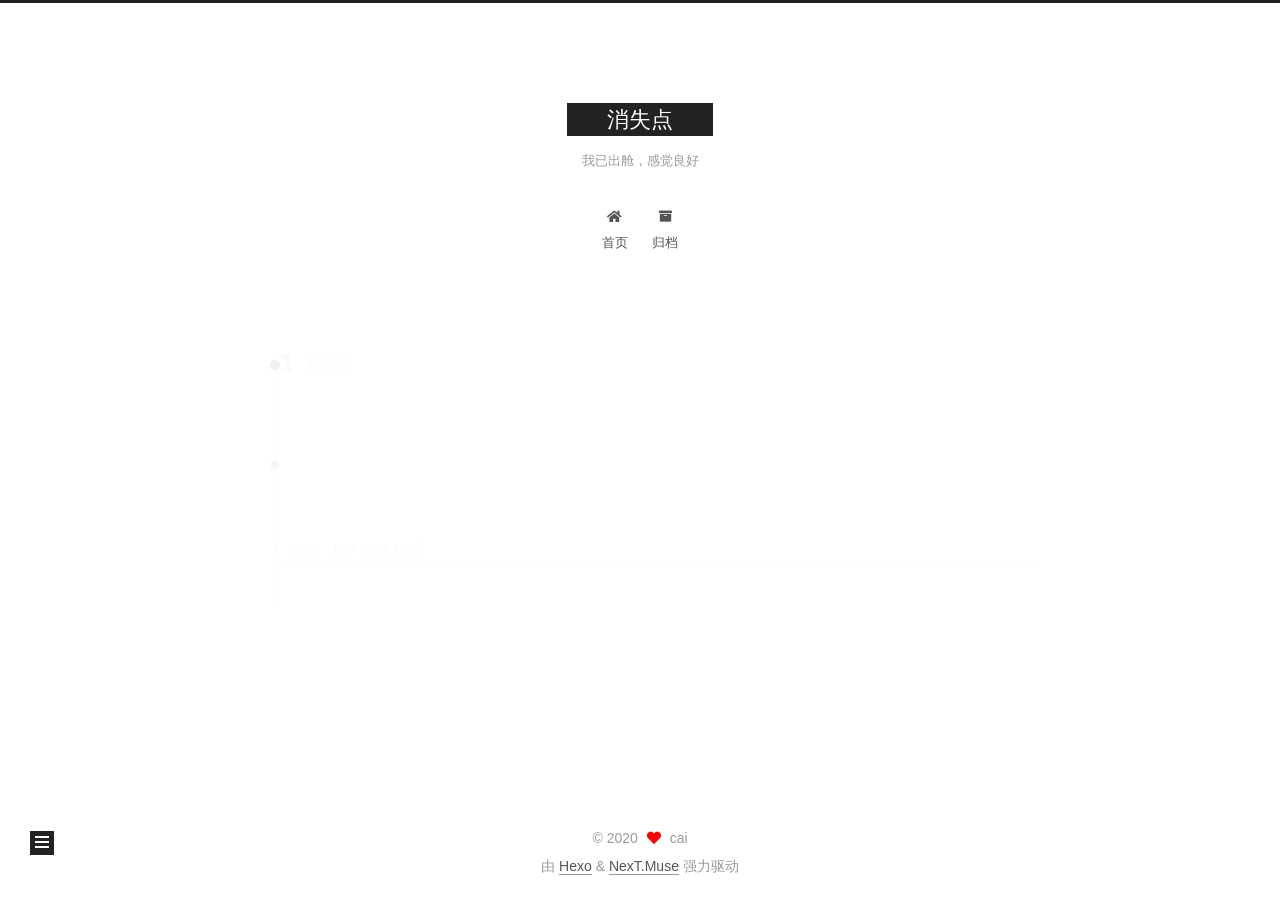
<file: tags/1/index.html>
<!DOCTYPE html>
<html lang="zh-CN">
<head>
  <meta charset="UTF-8">
<meta name="viewport" content="width=device-width, initial-scale=1, maximum-scale=2">
<meta name="theme-color" content="#222">
<meta name="generator" content="Hexo 4.2.1">
  <link rel="apple-touch-icon" sizes="180x180" href="/images/apple-touch-icon-next.png">
  <link rel="icon" type="image/png" sizes="32x32" href="/images/favicon-32x32-next.png">
  <link rel="icon" type="image/png" sizes="16x16" href="/images/favicon-16x16-next.png">
  <link rel="mask-icon" href="/images/logo.svg" color="#222">

<link rel="stylesheet" href="/css/main.css">


<link rel="stylesheet" href="/lib/font-awesome/css/all.min.css">

<script id="hexo-configurations">
    var NexT = window.NexT || {};
    var CONFIG = {"hostname":"brucecai-2001.github.io","root":"/","scheme":"Muse","version":"7.8.0","exturl":false,"sidebar":{"position":"left","display":"post","padding":18,"offset":12,"onmobile":false},"copycode":{"enable":false,"show_result":false,"style":null},"back2top":{"enable":true,"sidebar":false,"scrollpercent":false},"bookmark":{"enable":false,"color":"#222","save":"auto"},"fancybox":false,"mediumzoom":false,"lazyload":false,"pangu":false,"comments":{"style":"tabs","active":null,"storage":true,"lazyload":false,"nav":null},"algolia":{"hits":{"per_page":10},"labels":{"input_placeholder":"Search for Posts","hits_empty":"We didn't find any results for the search: ${query}","hits_stats":"${hits} results found in ${time} ms"}},"localsearch":{"enable":false,"trigger":"auto","top_n_per_article":1,"unescape":false,"preload":false},"motion":{"enable":true,"async":false,"transition":{"post_block":"fadeIn","post_header":"slideDownIn","post_body":"slideDownIn","coll_header":"slideLeftIn","sidebar":"slideUpIn"}}};
  </script>

  <meta property="og:type" content="website">
<meta property="og:title" content="消失点">
<meta property="og:url" content="http://brucecai-2001.github.io/tags/1/index.html">
<meta property="og:site_name" content="消失点">
<meta property="og:locale" content="zh_CN">
<meta property="article:author" content="cai">
<meta name="twitter:card" content="summary">

<link rel="canonical" href="http://brucecai-2001.github.io/tags/1/">


<script id="page-configurations">
  // https://hexo.io/docs/variables.html
  CONFIG.page = {
    sidebar: "",
    isHome : false,
    isPost : false,
    lang   : 'zh-CN'
  };
</script>

  <title>标签: 1 | 消失点</title>
  






  <noscript>
  <style>
  .use-motion .brand,
  .use-motion .menu-item,
  .sidebar-inner,
  .use-motion .post-block,
  .use-motion .pagination,
  .use-motion .comments,
  .use-motion .post-header,
  .use-motion .post-body,
  .use-motion .collection-header { opacity: initial; }

  .use-motion .site-title,
  .use-motion .site-subtitle {
    opacity: initial;
    top: initial;
  }

  .use-motion .logo-line-before i { left: initial; }
  .use-motion .logo-line-after i { right: initial; }
  </style>
</noscript>

</head>

<body itemscope itemtype="http://schema.org/WebPage">
  <div class="container use-motion">
    <div class="headband"></div>

    <header class="header" itemscope itemtype="http://schema.org/WPHeader">
      <div class="header-inner"><div class="site-brand-container">
  <div class="site-nav-toggle">
    <div class="toggle" aria-label="切换导航栏">
      <span class="toggle-line toggle-line-first"></span>
      <span class="toggle-line toggle-line-middle"></span>
      <span class="toggle-line toggle-line-last"></span>
    </div>
  </div>

  <div class="site-meta">

    <a href="/" class="brand" rel="start">
      <span class="logo-line-before"><i></i></span>
      <h1 class="site-title">消失点</h1>
      <span class="logo-line-after"><i></i></span>
    </a>
      <p class="site-subtitle" itemprop="description">我已出舱，感觉良好</p>
  </div>

  <div class="site-nav-right">
    <div class="toggle popup-trigger">
    </div>
  </div>
</div>




<nav class="site-nav">
  <ul id="menu" class="main-menu menu">
        <li class="menu-item menu-item-home">

    <a href="/" rel="section"><i class="fa fa-home fa-fw"></i>首页</a>

  </li>
        <li class="menu-item menu-item-archives">

    <a href="/archives/" rel="section"><i class="fa fa-archive fa-fw"></i>归档</a>

  </li>
  </ul>
</nav>




</div>
    </header>

    
  <div class="back-to-top">
    <i class="fa fa-arrow-up"></i>
    <span>0%</span>
  </div>


    <main class="main">
      <div class="main-inner">
        <div class="content-wrap">
          

          <div class="content tag">
            

  
  
  
  <div class="post-block">
    <div class="posts-collapse">
      <div class="collection-title">
        <h2 class="collection-header">1
          <small>标签</small>
        </h2>
      </div>

      
    <div class="collection-year">
      <span class="collection-header">2020</span>
    </div>

  <article itemscope itemtype="http://schema.org/Article">
    <header class="post-header">

      <div class="post-meta">
        <time itemprop="dateCreated"
              datetime="2020-06-28T00:54:58+08:00"
              content="2020-06-28">
          06-28
        </time>
      </div>

      <div class="post-title">
          <a class="post-title-link" href="/2020/06/28/my-new-post/" itemprop="url">
            <span itemprop="name">my new post</span>
          </a>
      </div>

    </header>
  </article>

    </div>
  </div>
  
  
  

  



          </div>
          

<script>
  window.addEventListener('tabs:register', () => {
    let { activeClass } = CONFIG.comments;
    if (CONFIG.comments.storage) {
      activeClass = localStorage.getItem('comments_active') || activeClass;
    }
    if (activeClass) {
      let activeTab = document.querySelector(`a[href="#comment-${activeClass}"]`);
      if (activeTab) {
        activeTab.click();
      }
    }
  });
  if (CONFIG.comments.storage) {
    window.addEventListener('tabs:click', event => {
      if (!event.target.matches('.tabs-comment .tab-content .tab-pane')) return;
      let commentClass = event.target.classList[1];
      localStorage.setItem('comments_active', commentClass);
    });
  }
</script>

        </div>
          
  
  <div class="toggle sidebar-toggle">
    <span class="toggle-line toggle-line-first"></span>
    <span class="toggle-line toggle-line-middle"></span>
    <span class="toggle-line toggle-line-last"></span>
  </div>

  <aside class="sidebar">
    <div class="sidebar-inner">

      <ul class="sidebar-nav motion-element">
        <li class="sidebar-nav-toc">
          文章目录
        </li>
        <li class="sidebar-nav-overview">
          站点概览
        </li>
      </ul>

      <!--noindex-->
      <div class="post-toc-wrap sidebar-panel">
      </div>
      <!--/noindex-->

      <div class="site-overview-wrap sidebar-panel">
        <div class="site-author motion-element" itemprop="author" itemscope itemtype="http://schema.org/Person">
  <p class="site-author-name" itemprop="name">cai</p>
  <div class="site-description" itemprop="description"></div>
</div>
<div class="site-state-wrap motion-element">
  <nav class="site-state">
      <div class="site-state-item site-state-posts">
          <a href="/archives/">
        
          <span class="site-state-item-count">2</span>
          <span class="site-state-item-name">日志</span>
        </a>
      </div>
      <div class="site-state-item site-state-categories">
        <span class="site-state-item-count">1</span>
        <span class="site-state-item-name">分类</span>
      </div>
      <div class="site-state-item site-state-tags">
        <span class="site-state-item-count">2</span>
        <span class="site-state-item-name">标签</span>
      </div>
  </nav>
</div>



      </div>

    </div>
  </aside>
  <div id="sidebar-dimmer"></div>


      </div>
    </main>

    <footer class="footer">
      <div class="footer-inner">
        

        

<div class="copyright">
  
  &copy; 
  <span itemprop="copyrightYear">2020</span>
  <span class="with-love">
    <i class="fa fa-heart"></i>
  </span>
  <span class="author" itemprop="copyrightHolder">cai</span>
</div>
  <div class="powered-by">由 <a href="https://hexo.io/" class="theme-link" rel="noopener" target="_blank">Hexo</a> & <a href="https://muse.theme-next.org/" class="theme-link" rel="noopener" target="_blank">NexT.Muse</a> 强力驱动
  </div>

        








      </div>
    </footer>
  </div>

  
  <script src="/lib/anime.min.js"></script>
  <script src="/lib/velocity/velocity.min.js"></script>
  <script src="/lib/velocity/velocity.ui.min.js"></script>

<script src="/js/utils.js"></script>

<script src="/js/motion.js"></script>


<script src="/js/schemes/muse.js"></script>


<script src="/js/next-boot.js"></script>




  















  

  

</body>
</html>
</file>
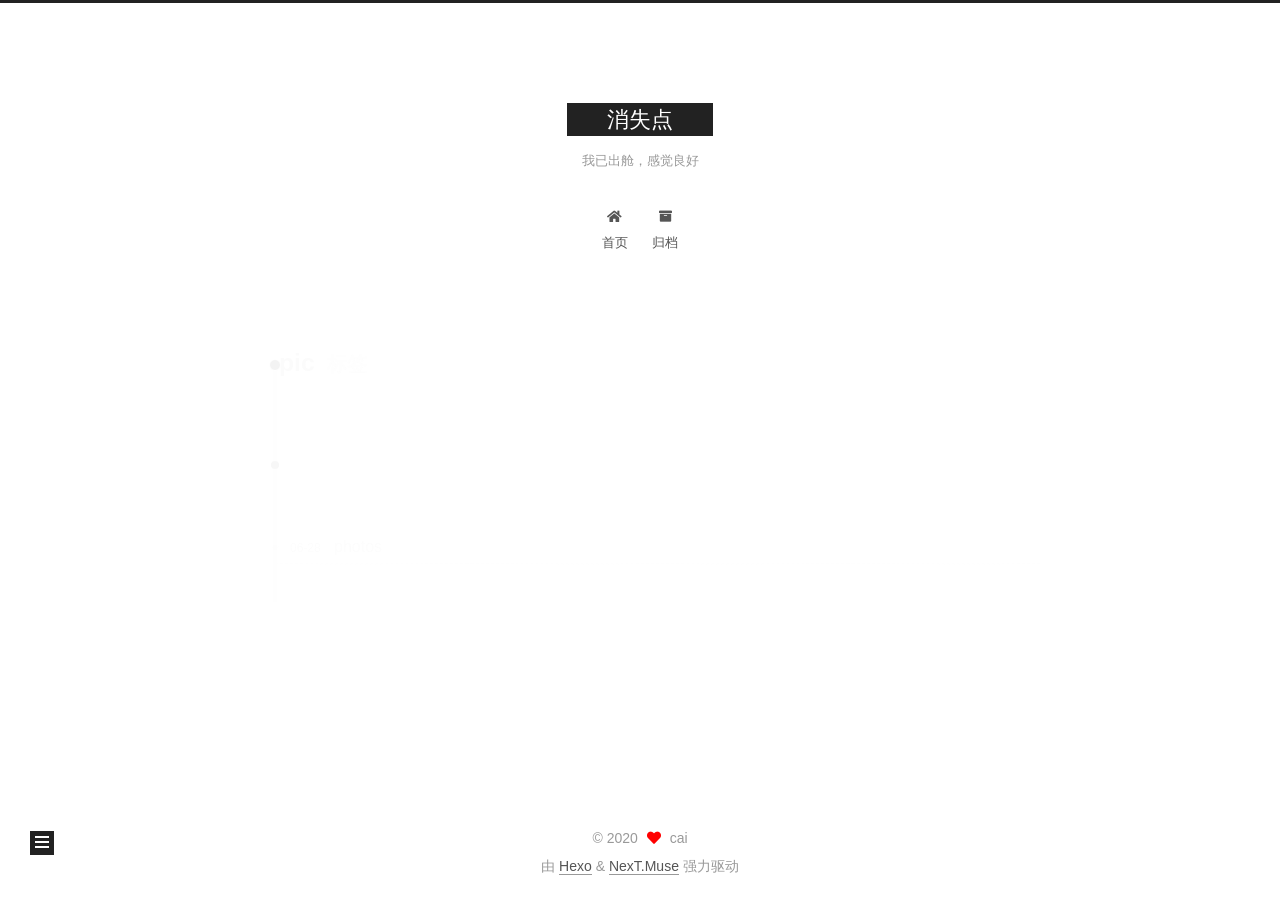
<file: tags/pic/index.html>
<!DOCTYPE html>
<html lang="zh-CN">
<head>
  <meta charset="UTF-8">
<meta name="viewport" content="width=device-width, initial-scale=1, maximum-scale=2">
<meta name="theme-color" content="#222">
<meta name="generator" content="Hexo 4.2.1">
  <link rel="apple-touch-icon" sizes="180x180" href="/images/apple-touch-icon-next.png">
  <link rel="icon" type="image/png" sizes="32x32" href="/images/favicon-32x32-next.png">
  <link rel="icon" type="image/png" sizes="16x16" href="/images/favicon-16x16-next.png">
  <link rel="mask-icon" href="/images/logo.svg" color="#222">

<link rel="stylesheet" href="/css/main.css">


<link rel="stylesheet" href="/lib/font-awesome/css/all.min.css">

<script id="hexo-configurations">
    var NexT = window.NexT || {};
    var CONFIG = {"hostname":"brucecai-2001.github.io","root":"/","scheme":"Muse","version":"7.8.0","exturl":false,"sidebar":{"position":"left","display":"post","padding":18,"offset":12,"onmobile":false},"copycode":{"enable":false,"show_result":false,"style":null},"back2top":{"enable":true,"sidebar":false,"scrollpercent":false},"bookmark":{"enable":false,"color":"#222","save":"auto"},"fancybox":false,"mediumzoom":false,"lazyload":false,"pangu":false,"comments":{"style":"tabs","active":null,"storage":true,"lazyload":false,"nav":null},"algolia":{"hits":{"per_page":10},"labels":{"input_placeholder":"Search for Posts","hits_empty":"We didn't find any results for the search: ${query}","hits_stats":"${hits} results found in ${time} ms"}},"localsearch":{"enable":false,"trigger":"auto","top_n_per_article":1,"unescape":false,"preload":false},"motion":{"enable":true,"async":false,"transition":{"post_block":"fadeIn","post_header":"slideDownIn","post_body":"slideDownIn","coll_header":"slideLeftIn","sidebar":"slideUpIn"}}};
  </script>

  <meta property="og:type" content="website">
<meta property="og:title" content="消失点">
<meta property="og:url" content="http://brucecai-2001.github.io/tags/pic/index.html">
<meta property="og:site_name" content="消失点">
<meta property="og:locale" content="zh_CN">
<meta property="article:author" content="cai">
<meta name="twitter:card" content="summary">

<link rel="canonical" href="http://brucecai-2001.github.io/tags/pic/">


<script id="page-configurations">
  // https://hexo.io/docs/variables.html
  CONFIG.page = {
    sidebar: "",
    isHome : false,
    isPost : false,
    lang   : 'zh-CN'
  };
</script>

  <title>标签: pic | 消失点</title>
  






  <noscript>
  <style>
  .use-motion .brand,
  .use-motion .menu-item,
  .sidebar-inner,
  .use-motion .post-block,
  .use-motion .pagination,
  .use-motion .comments,
  .use-motion .post-header,
  .use-motion .post-body,
  .use-motion .collection-header { opacity: initial; }

  .use-motion .site-title,
  .use-motion .site-subtitle {
    opacity: initial;
    top: initial;
  }

  .use-motion .logo-line-before i { left: initial; }
  .use-motion .logo-line-after i { right: initial; }
  </style>
</noscript>

</head>

<body itemscope itemtype="http://schema.org/WebPage">
  <div class="container use-motion">
    <div class="headband"></div>

    <header class="header" itemscope itemtype="http://schema.org/WPHeader">
      <div class="header-inner"><div class="site-brand-container">
  <div class="site-nav-toggle">
    <div class="toggle" aria-label="切换导航栏">
      <span class="toggle-line toggle-line-first"></span>
      <span class="toggle-line toggle-line-middle"></span>
      <span class="toggle-line toggle-line-last"></span>
    </div>
  </div>

  <div class="site-meta">

    <a href="/" class="brand" rel="start">
      <span class="logo-line-before"><i></i></span>
      <h1 class="site-title">消失点</h1>
      <span class="logo-line-after"><i></i></span>
    </a>
      <p class="site-subtitle" itemprop="description">我已出舱，感觉良好</p>
  </div>

  <div class="site-nav-right">
    <div class="toggle popup-trigger">
    </div>
  </div>
</div>




<nav class="site-nav">
  <ul id="menu" class="main-menu menu">
        <li class="menu-item menu-item-home">

    <a href="/" rel="section"><i class="fa fa-home fa-fw"></i>首页</a>

  </li>
        <li class="menu-item menu-item-archives">

    <a href="/archives/" rel="section"><i class="fa fa-archive fa-fw"></i>归档</a>

  </li>
  </ul>
</nav>




</div>
    </header>

    
  <div class="back-to-top">
    <i class="fa fa-arrow-up"></i>
    <span>0%</span>
  </div>


    <main class="main">
      <div class="main-inner">
        <div class="content-wrap">
          

          <div class="content tag">
            

  
  
  
  <div class="post-block">
    <div class="posts-collapse">
      <div class="collection-title">
        <h2 class="collection-header">pic
          <small>标签</small>
        </h2>
      </div>

      
    <div class="collection-year">
      <span class="collection-header">2020</span>
    </div>

  <article itemscope itemtype="http://schema.org/Article">
    <header class="post-header">

      <div class="post-meta">
        <time itemprop="dateCreated"
              datetime="2020-06-28T15:00:01+08:00"
              content="2020-06-28">
          06-28
        </time>
      </div>

      <div class="post-title">
          <a class="post-title-link" href="/2020/06/28/photos/" itemprop="url">
            <span itemprop="name">photos</span>
          </a>
      </div>

    </header>
  </article>

    </div>
  </div>
  
  
  

  



          </div>
          

<script>
  window.addEventListener('tabs:register', () => {
    let { activeClass } = CONFIG.comments;
    if (CONFIG.comments.storage) {
      activeClass = localStorage.getItem('comments_active') || activeClass;
    }
    if (activeClass) {
      let activeTab = document.querySelector(`a[href="#comment-${activeClass}"]`);
      if (activeTab) {
        activeTab.click();
      }
    }
  });
  if (CONFIG.comments.storage) {
    window.addEventListener('tabs:click', event => {
      if (!event.target.matches('.tabs-comment .tab-content .tab-pane')) return;
      let commentClass = event.target.classList[1];
      localStorage.setItem('comments_active', commentClass);
    });
  }
</script>

        </div>
          
  
  <div class="toggle sidebar-toggle">
    <span class="toggle-line toggle-line-first"></span>
    <span class="toggle-line toggle-line-middle"></span>
    <span class="toggle-line toggle-line-last"></span>
  </div>

  <aside class="sidebar">
    <div class="sidebar-inner">

      <ul class="sidebar-nav motion-element">
        <li class="sidebar-nav-toc">
          文章目录
        </li>
        <li class="sidebar-nav-overview">
          站点概览
        </li>
      </ul>

      <!--noindex-->
      <div class="post-toc-wrap sidebar-panel">
      </div>
      <!--/noindex-->

      <div class="site-overview-wrap sidebar-panel">
        <div class="site-author motion-element" itemprop="author" itemscope itemtype="http://schema.org/Person">
  <p class="site-author-name" itemprop="name">cai</p>
  <div class="site-description" itemprop="description"></div>
</div>
<div class="site-state-wrap motion-element">
  <nav class="site-state">
      <div class="site-state-item site-state-posts">
          <a href="/archives/">
        
          <span class="site-state-item-count">2</span>
          <span class="site-state-item-name">日志</span>
        </a>
      </div>
      <div class="site-state-item site-state-categories">
        <span class="site-state-item-count">1</span>
        <span class="site-state-item-name">分类</span>
      </div>
      <div class="site-state-item site-state-tags">
        <span class="site-state-item-count">2</span>
        <span class="site-state-item-name">标签</span>
      </div>
  </nav>
</div>



      </div>

    </div>
  </aside>
  <div id="sidebar-dimmer"></div>


      </div>
    </main>

    <footer class="footer">
      <div class="footer-inner">
        

        

<div class="copyright">
  
  &copy; 
  <span itemprop="copyrightYear">2020</span>
  <span class="with-love">
    <i class="fa fa-heart"></i>
  </span>
  <span class="author" itemprop="copyrightHolder">cai</span>
</div>
  <div class="powered-by">由 <a href="https://hexo.io/" class="theme-link" rel="noopener" target="_blank">Hexo</a> & <a href="https://muse.theme-next.org/" class="theme-link" rel="noopener" target="_blank">NexT.Muse</a> 强力驱动
  </div>

        








      </div>
    </footer>
  </div>

  
  <script src="/lib/anime.min.js"></script>
  <script src="/lib/velocity/velocity.min.js"></script>
  <script src="/lib/velocity/velocity.ui.min.js"></script>

<script src="/js/utils.js"></script>

<script src="/js/motion.js"></script>


<script src="/js/schemes/muse.js"></script>


<script src="/js/next-boot.js"></script>




  















  

  

</body>
</html>
</file>
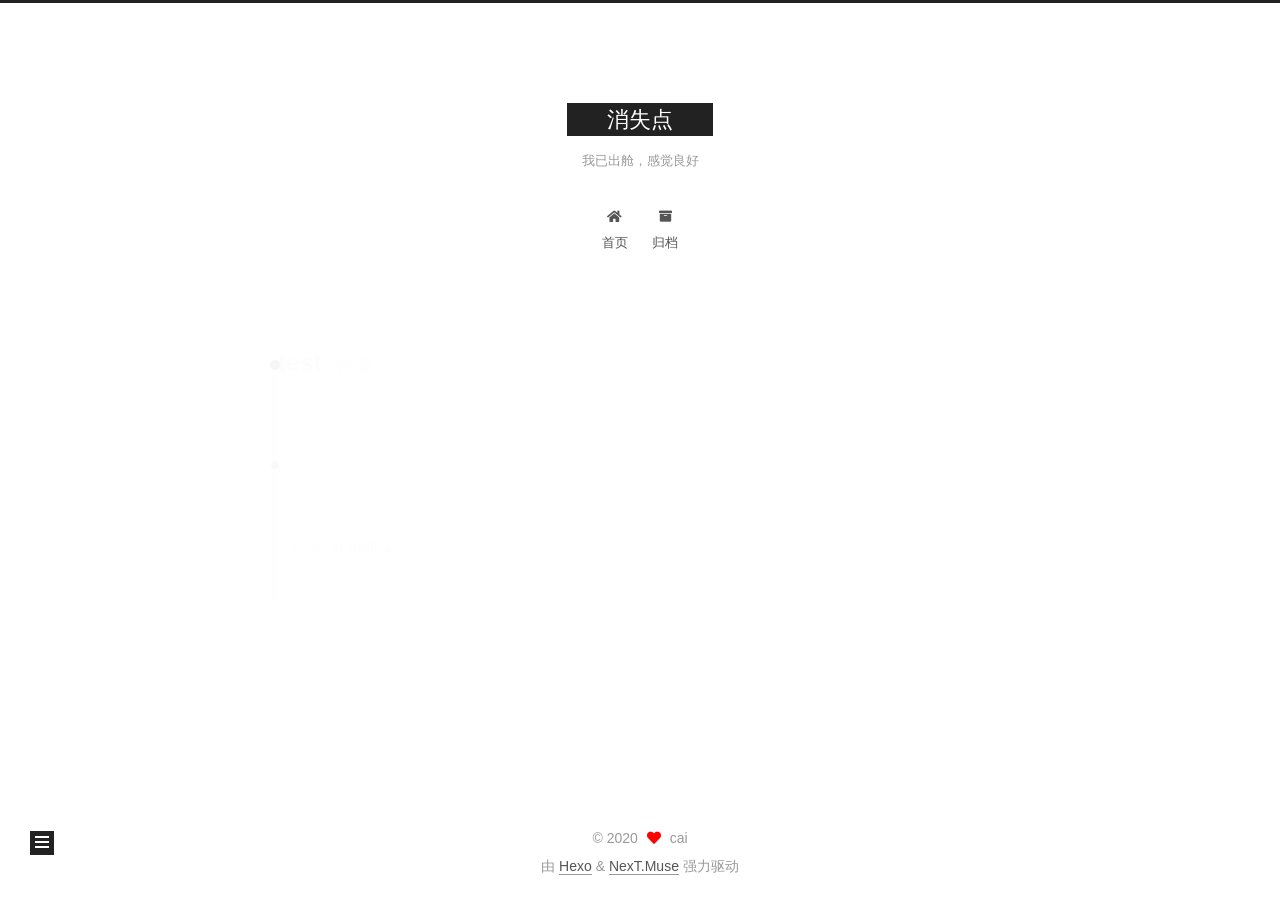
<file: tags/test/index.html>
<!DOCTYPE html>
<html lang="zh-CN">
<head>
  <meta charset="UTF-8">
<meta name="viewport" content="width=device-width, initial-scale=1, maximum-scale=2">
<meta name="theme-color" content="#222">
<meta name="generator" content="Hexo 4.2.1">
  <link rel="apple-touch-icon" sizes="180x180" href="/images/apple-touch-icon-next.png">
  <link rel="icon" type="image/png" sizes="32x32" href="/images/favicon-32x32-next.png">
  <link rel="icon" type="image/png" sizes="16x16" href="/images/favicon-16x16-next.png">
  <link rel="mask-icon" href="/images/logo.svg" color="#222">

<link rel="stylesheet" href="/css/main.css">


<link rel="stylesheet" href="/lib/font-awesome/css/all.min.css">

<script id="hexo-configurations">
    var NexT = window.NexT || {};
    var CONFIG = {"hostname":"yoursite.com","root":"/","scheme":"Muse","version":"7.8.0","exturl":false,"sidebar":{"position":"left","display":"post","padding":18,"offset":12,"onmobile":false},"copycode":{"enable":false,"show_result":false,"style":null},"back2top":{"enable":true,"sidebar":false,"scrollpercent":false},"bookmark":{"enable":false,"color":"#222","save":"auto"},"fancybox":false,"mediumzoom":false,"lazyload":false,"pangu":false,"comments":{"style":"tabs","active":null,"storage":true,"lazyload":false,"nav":null},"algolia":{"hits":{"per_page":10},"labels":{"input_placeholder":"Search for Posts","hits_empty":"We didn't find any results for the search: ${query}","hits_stats":"${hits} results found in ${time} ms"}},"localsearch":{"enable":false,"trigger":"auto","top_n_per_article":1,"unescape":false,"preload":false},"motion":{"enable":true,"async":false,"transition":{"post_block":"fadeIn","post_header":"slideDownIn","post_body":"slideDownIn","coll_header":"slideLeftIn","sidebar":"slideUpIn"}}};
  </script>

  <meta property="og:type" content="website">
<meta property="og:title" content="消失点">
<meta property="og:url" content="http://yoursite.com/tags/test/index.html">
<meta property="og:site_name" content="消失点">
<meta property="og:locale" content="zh_CN">
<meta property="article:author" content="cai">
<meta name="twitter:card" content="summary">

<link rel="canonical" href="http://yoursite.com/tags/test/">


<script id="page-configurations">
  // https://hexo.io/docs/variables.html
  CONFIG.page = {
    sidebar: "",
    isHome : false,
    isPost : false,
    lang   : 'zh-CN'
  };
</script>

  <title>标签: test | 消失点</title>
  






  <noscript>
  <style>
  .use-motion .brand,
  .use-motion .menu-item,
  .sidebar-inner,
  .use-motion .post-block,
  .use-motion .pagination,
  .use-motion .comments,
  .use-motion .post-header,
  .use-motion .post-body,
  .use-motion .collection-header { opacity: initial; }

  .use-motion .site-title,
  .use-motion .site-subtitle {
    opacity: initial;
    top: initial;
  }

  .use-motion .logo-line-before i { left: initial; }
  .use-motion .logo-line-after i { right: initial; }
  </style>
</noscript>

</head>

<body itemscope itemtype="http://schema.org/WebPage">
  <div class="container use-motion">
    <div class="headband"></div>

    <header class="header" itemscope itemtype="http://schema.org/WPHeader">
      <div class="header-inner"><div class="site-brand-container">
  <div class="site-nav-toggle">
    <div class="toggle" aria-label="切换导航栏">
      <span class="toggle-line toggle-line-first"></span>
      <span class="toggle-line toggle-line-middle"></span>
      <span class="toggle-line toggle-line-last"></span>
    </div>
  </div>

  <div class="site-meta">

    <a href="/" class="brand" rel="start">
      <span class="logo-line-before"><i></i></span>
      <h1 class="site-title">消失点</h1>
      <span class="logo-line-after"><i></i></span>
    </a>
      <p class="site-subtitle" itemprop="description">我已出舱，感觉良好</p>
  </div>

  <div class="site-nav-right">
    <div class="toggle popup-trigger">
    </div>
  </div>
</div>




<nav class="site-nav">
  <ul id="menu" class="main-menu menu">
        <li class="menu-item menu-item-home">

    <a href="/" rel="section"><i class="fa fa-home fa-fw"></i>首页</a>

  </li>
        <li class="menu-item menu-item-archives">

    <a href="/archives/" rel="section"><i class="fa fa-archive fa-fw"></i>归档</a>

  </li>
  </ul>
</nav>




</div>
    </header>

    
  <div class="back-to-top">
    <i class="fa fa-arrow-up"></i>
    <span>0%</span>
  </div>


    <main class="main">
      <div class="main-inner">
        <div class="content-wrap">
          

          <div class="content tag">
            

  
  
  
  <div class="post-block">
    <div class="posts-collapse">
      <div class="collection-title">
        <h2 class="collection-header">test
          <small>标签</small>
        </h2>
      </div>

      
    <div class="collection-year">
      <span class="collection-header">2020</span>
    </div>

  <article itemscope itemtype="http://schema.org/Article">
    <header class="post-header">

      <div class="post-meta">
        <time itemprop="dateCreated"
              datetime="2020-06-28T13:45:46+08:00"
              content="2020-06-28">
          06-28
        </time>
      </div>

      <div class="post-title">
          <a class="post-title-link" href="/2020/06/28/test01/" itemprop="url">
            <span itemprop="name">p-test01</span>
          </a>
      </div>

    </header>
  </article>

    </div>
  </div>
  
  
  

  



          </div>
          

<script>
  window.addEventListener('tabs:register', () => {
    let { activeClass } = CONFIG.comments;
    if (CONFIG.comments.storage) {
      activeClass = localStorage.getItem('comments_active') || activeClass;
    }
    if (activeClass) {
      let activeTab = document.querySelector(`a[href="#comment-${activeClass}"]`);
      if (activeTab) {
        activeTab.click();
      }
    }
  });
  if (CONFIG.comments.storage) {
    window.addEventListener('tabs:click', event => {
      if (!event.target.matches('.tabs-comment .tab-content .tab-pane')) return;
      let commentClass = event.target.classList[1];
      localStorage.setItem('comments_active', commentClass);
    });
  }
</script>

        </div>
          
  
  <div class="toggle sidebar-toggle">
    <span class="toggle-line toggle-line-first"></span>
    <span class="toggle-line toggle-line-middle"></span>
    <span class="toggle-line toggle-line-last"></span>
  </div>

  <aside class="sidebar">
    <div class="sidebar-inner">

      <ul class="sidebar-nav motion-element">
        <li class="sidebar-nav-toc">
          文章目录
        </li>
        <li class="sidebar-nav-overview">
          站点概览
        </li>
      </ul>

      <!--noindex-->
      <div class="post-toc-wrap sidebar-panel">
      </div>
      <!--/noindex-->

      <div class="site-overview-wrap sidebar-panel">
        <div class="site-author motion-element" itemprop="author" itemscope itemtype="http://schema.org/Person">
  <p class="site-author-name" itemprop="name">cai</p>
  <div class="site-description" itemprop="description"></div>
</div>
<div class="site-state-wrap motion-element">
  <nav class="site-state">
      <div class="site-state-item site-state-posts">
          <a href="/archives/">
        
          <span class="site-state-item-count">3</span>
          <span class="site-state-item-name">日志</span>
        </a>
      </div>
      <div class="site-state-item site-state-tags">
        <span class="site-state-item-count">2</span>
        <span class="site-state-item-name">标签</span>
      </div>
  </nav>
</div>



      </div>

    </div>
  </aside>
  <div id="sidebar-dimmer"></div>


      </div>
    </main>

    <footer class="footer">
      <div class="footer-inner">
        

        

<div class="copyright">
  
  &copy; 
  <span itemprop="copyrightYear">2020</span>
  <span class="with-love">
    <i class="fa fa-heart"></i>
  </span>
  <span class="author" itemprop="copyrightHolder">cai</span>
</div>
  <div class="powered-by">由 <a href="https://hexo.io/" class="theme-link" rel="noopener" target="_blank">Hexo</a> & <a href="https://muse.theme-next.org/" class="theme-link" rel="noopener" target="_blank">NexT.Muse</a> 强力驱动
  </div>

        








      </div>
    </footer>
  </div>

  
  <script src="/lib/anime.min.js"></script>
  <script src="/lib/velocity/velocity.min.js"></script>
  <script src="/lib/velocity/velocity.ui.min.js"></script>

<script src="/js/utils.js"></script>

<script src="/js/motion.js"></script>


<script src="/js/schemes/muse.js"></script>


<script src="/js/next-boot.js"></script>




  















  

  

</body>
</html>
</file>
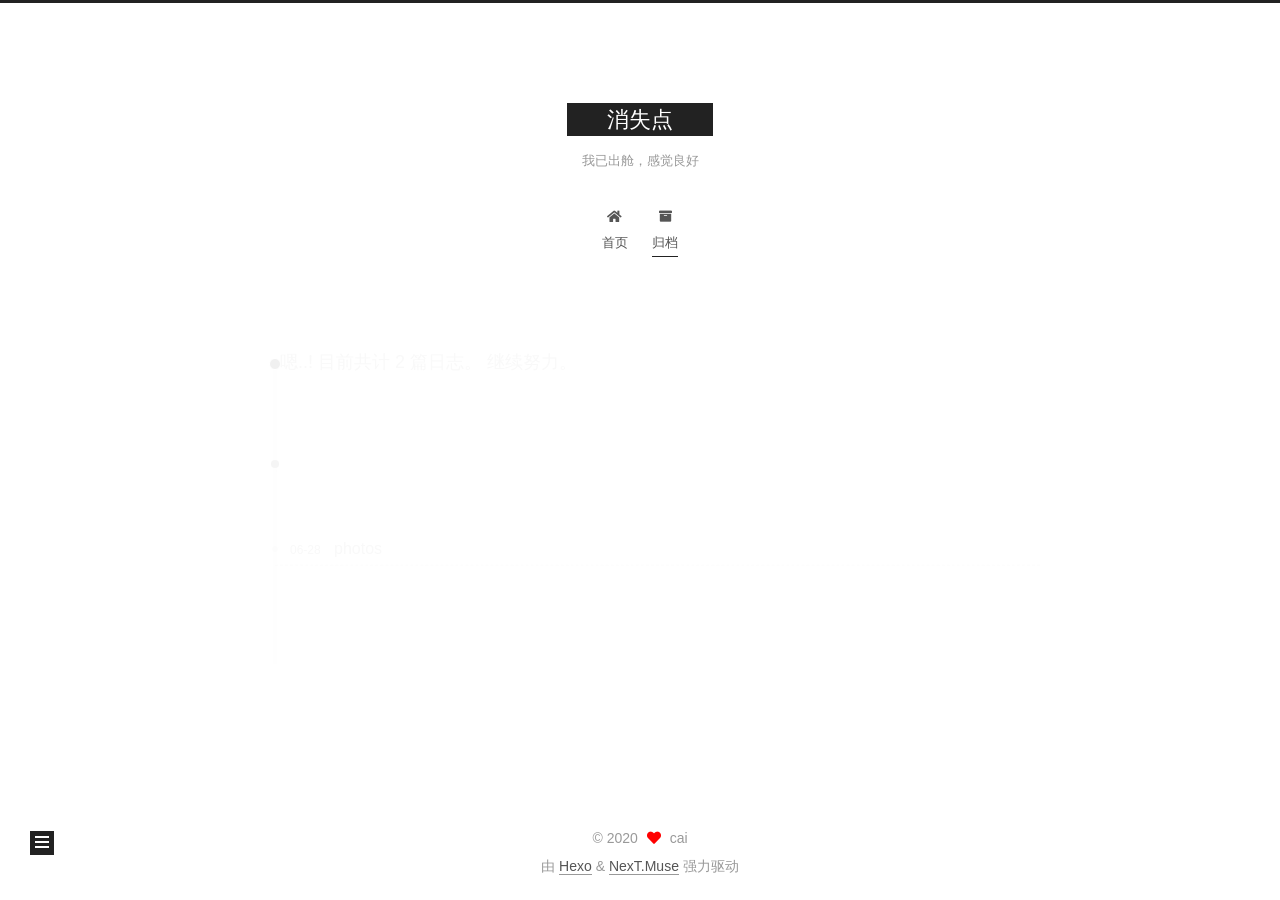
<file: archives/2020/06/index.html>
<!DOCTYPE html>
<html lang="zh-CN">
<head>
  <meta charset="UTF-8">
<meta name="viewport" content="width=device-width, initial-scale=1, maximum-scale=2">
<meta name="theme-color" content="#222">
<meta name="generator" content="Hexo 4.2.1">
  <link rel="apple-touch-icon" sizes="180x180" href="/images/apple-touch-icon-next.png">
  <link rel="icon" type="image/png" sizes="32x32" href="/images/favicon-32x32-next.png">
  <link rel="icon" type="image/png" sizes="16x16" href="/images/favicon-16x16-next.png">
  <link rel="mask-icon" href="/images/logo.svg" color="#222">

<link rel="stylesheet" href="/css/main.css">


<link rel="stylesheet" href="/lib/font-awesome/css/all.min.css">

<script id="hexo-configurations">
    var NexT = window.NexT || {};
    var CONFIG = {"hostname":"brucecai-2001.github.io","root":"/","scheme":"Muse","version":"7.8.0","exturl":false,"sidebar":{"position":"left","display":"post","padding":18,"offset":12,"onmobile":false},"copycode":{"enable":false,"show_result":false,"style":null},"back2top":{"enable":true,"sidebar":false,"scrollpercent":false},"bookmark":{"enable":false,"color":"#222","save":"auto"},"fancybox":false,"mediumzoom":false,"lazyload":false,"pangu":false,"comments":{"style":"tabs","active":null,"storage":true,"lazyload":false,"nav":null},"algolia":{"hits":{"per_page":10},"labels":{"input_placeholder":"Search for Posts","hits_empty":"We didn't find any results for the search: ${query}","hits_stats":"${hits} results found in ${time} ms"}},"localsearch":{"enable":false,"trigger":"auto","top_n_per_article":1,"unescape":false,"preload":false},"motion":{"enable":true,"async":false,"transition":{"post_block":"fadeIn","post_header":"slideDownIn","post_body":"slideDownIn","coll_header":"slideLeftIn","sidebar":"slideUpIn"}}};
  </script>

  <meta property="og:type" content="website">
<meta property="og:title" content="消失点">
<meta property="og:url" content="http://brucecai-2001.github.io/archives/2020/06/index.html">
<meta property="og:site_name" content="消失点">
<meta property="og:locale" content="zh_CN">
<meta property="article:author" content="cai">
<meta name="twitter:card" content="summary">

<link rel="canonical" href="http://brucecai-2001.github.io/archives/2020/06/">


<script id="page-configurations">
  // https://hexo.io/docs/variables.html
  CONFIG.page = {
    sidebar: "",
    isHome : false,
    isPost : false,
    lang   : 'zh-CN'
  };
</script>

  <title>归档 | 消失点</title>
  






  <noscript>
  <style>
  .use-motion .brand,
  .use-motion .menu-item,
  .sidebar-inner,
  .use-motion .post-block,
  .use-motion .pagination,
  .use-motion .comments,
  .use-motion .post-header,
  .use-motion .post-body,
  .use-motion .collection-header { opacity: initial; }

  .use-motion .site-title,
  .use-motion .site-subtitle {
    opacity: initial;
    top: initial;
  }

  .use-motion .logo-line-before i { left: initial; }
  .use-motion .logo-line-after i { right: initial; }
  </style>
</noscript>

</head>

<body itemscope itemtype="http://schema.org/WebPage">
  <div class="container use-motion">
    <div class="headband"></div>

    <header class="header" itemscope itemtype="http://schema.org/WPHeader">
      <div class="header-inner"><div class="site-brand-container">
  <div class="site-nav-toggle">
    <div class="toggle" aria-label="切换导航栏">
      <span class="toggle-line toggle-line-first"></span>
      <span class="toggle-line toggle-line-middle"></span>
      <span class="toggle-line toggle-line-last"></span>
    </div>
  </div>

  <div class="site-meta">

    <a href="/" class="brand" rel="start">
      <span class="logo-line-before"><i></i></span>
      <h1 class="site-title">消失点</h1>
      <span class="logo-line-after"><i></i></span>
    </a>
      <p class="site-subtitle" itemprop="description">我已出舱，感觉良好</p>
  </div>

  <div class="site-nav-right">
    <div class="toggle popup-trigger">
    </div>
  </div>
</div>




<nav class="site-nav">
  <ul id="menu" class="main-menu menu">
        <li class="menu-item menu-item-home">

    <a href="/" rel="section"><i class="fa fa-home fa-fw"></i>首页</a>

  </li>
        <li class="menu-item menu-item-archives">

    <a href="/archives/" rel="section"><i class="fa fa-archive fa-fw"></i>归档</a>

  </li>
  </ul>
</nav>




</div>
    </header>

    
  <div class="back-to-top">
    <i class="fa fa-arrow-up"></i>
    <span>0%</span>
  </div>


    <main class="main">
      <div class="main-inner">
        <div class="content-wrap">
          

          <div class="content archive">
            

  
  
  
  <div class="post-block">
    <div class="posts-collapse">
      <div class="collection-title">
        <span class="collection-header">嗯..! 目前共计 2 篇日志。 继续努力。</span>
      </div>

      
    <div class="collection-year">
      <span class="collection-header">2020</span>
    </div>

  <article itemscope itemtype="http://schema.org/Article">
    <header class="post-header">

      <div class="post-meta">
        <time itemprop="dateCreated"
              datetime="2020-06-28T15:00:01+08:00"
              content="2020-06-28">
          06-28
        </time>
      </div>

      <div class="post-title">
          <a class="post-title-link" href="/2020/06/28/photos/" itemprop="url">
            <span itemprop="name">photos</span>
          </a>
      </div>

    </header>
  </article>

  <article itemscope itemtype="http://schema.org/Article">
    <header class="post-header">

      <div class="post-meta">
        <time itemprop="dateCreated"
              datetime="2020-06-28T00:54:58+08:00"
              content="2020-06-28">
          06-28
        </time>
      </div>

      <div class="post-title">
          <a class="post-title-link" href="/2020/06/28/my-new-post/" itemprop="url">
            <span itemprop="name">my new post</span>
          </a>
      </div>

    </header>
  </article>


    </div>
  </div>
  
  
  

  



          </div>
          

<script>
  window.addEventListener('tabs:register', () => {
    let { activeClass } = CONFIG.comments;
    if (CONFIG.comments.storage) {
      activeClass = localStorage.getItem('comments_active') || activeClass;
    }
    if (activeClass) {
      let activeTab = document.querySelector(`a[href="#comment-${activeClass}"]`);
      if (activeTab) {
        activeTab.click();
      }
    }
  });
  if (CONFIG.comments.storage) {
    window.addEventListener('tabs:click', event => {
      if (!event.target.matches('.tabs-comment .tab-content .tab-pane')) return;
      let commentClass = event.target.classList[1];
      localStorage.setItem('comments_active', commentClass);
    });
  }
</script>

        </div>
          
  
  <div class="toggle sidebar-toggle">
    <span class="toggle-line toggle-line-first"></span>
    <span class="toggle-line toggle-line-middle"></span>
    <span class="toggle-line toggle-line-last"></span>
  </div>

  <aside class="sidebar">
    <div class="sidebar-inner">

      <ul class="sidebar-nav motion-element">
        <li class="sidebar-nav-toc">
          文章目录
        </li>
        <li class="sidebar-nav-overview">
          站点概览
        </li>
      </ul>

      <!--noindex-->
      <div class="post-toc-wrap sidebar-panel">
      </div>
      <!--/noindex-->

      <div class="site-overview-wrap sidebar-panel">
        <div class="site-author motion-element" itemprop="author" itemscope itemtype="http://schema.org/Person">
  <p class="site-author-name" itemprop="name">cai</p>
  <div class="site-description" itemprop="description"></div>
</div>
<div class="site-state-wrap motion-element">
  <nav class="site-state">
      <div class="site-state-item site-state-posts">
          <a href="/archives/">
        
          <span class="site-state-item-count">2</span>
          <span class="site-state-item-name">日志</span>
        </a>
      </div>
      <div class="site-state-item site-state-categories">
        <span class="site-state-item-count">1</span>
        <span class="site-state-item-name">分类</span>
      </div>
      <div class="site-state-item site-state-tags">
        <span class="site-state-item-count">2</span>
        <span class="site-state-item-name">标签</span>
      </div>
  </nav>
</div>



      </div>

    </div>
  </aside>
  <div id="sidebar-dimmer"></div>


      </div>
    </main>

    <footer class="footer">
      <div class="footer-inner">
        

        

<div class="copyright">
  
  &copy; 
  <span itemprop="copyrightYear">2020</span>
  <span class="with-love">
    <i class="fa fa-heart"></i>
  </span>
  <span class="author" itemprop="copyrightHolder">cai</span>
</div>
  <div class="powered-by">由 <a href="https://hexo.io/" class="theme-link" rel="noopener" target="_blank">Hexo</a> & <a href="https://muse.theme-next.org/" class="theme-link" rel="noopener" target="_blank">NexT.Muse</a> 强力驱动
  </div>

        








      </div>
    </footer>
  </div>

  
  <script src="/lib/anime.min.js"></script>
  <script src="/lib/velocity/velocity.min.js"></script>
  <script src="/lib/velocity/velocity.ui.min.js"></script>

<script src="/js/utils.js"></script>

<script src="/js/motion.js"></script>


<script src="/js/schemes/muse.js"></script>


<script src="/js/next-boot.js"></script>




  















  

  

</body>
</html>
</file>
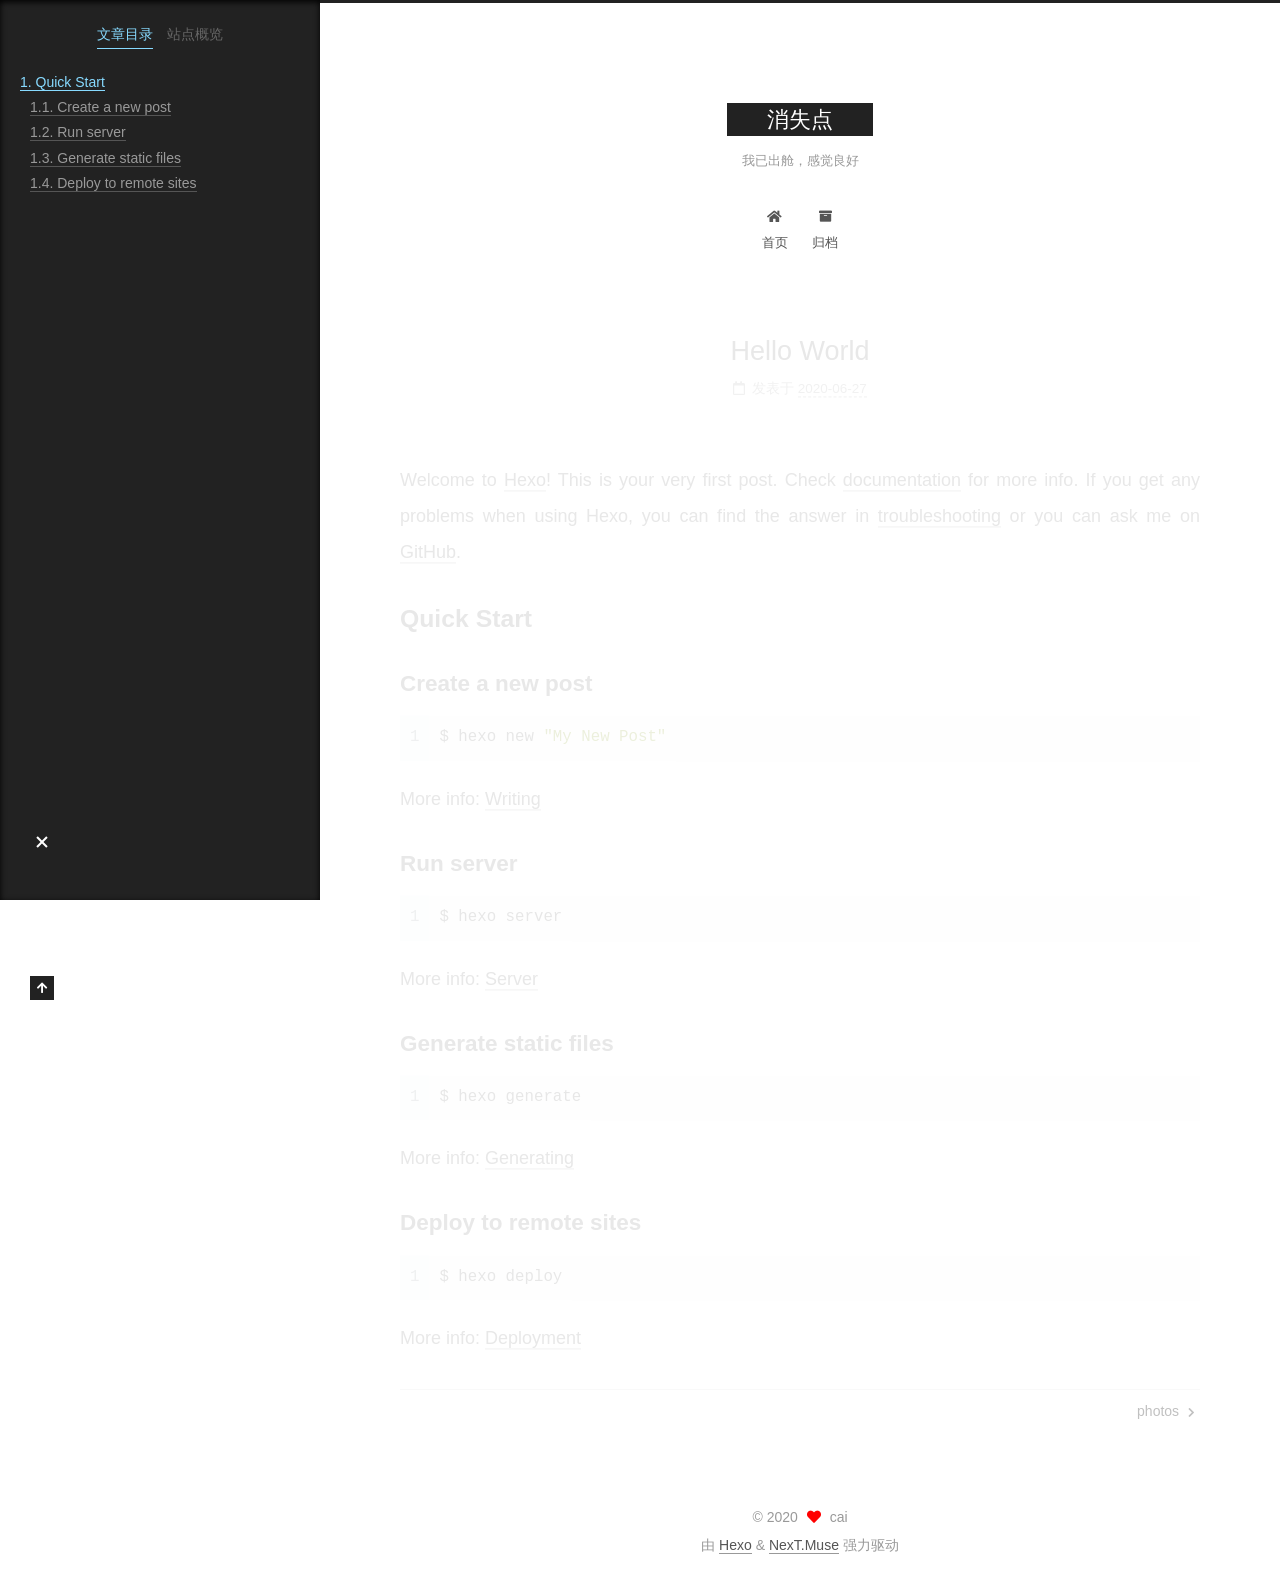
<file: 2020/06/27/hello-world/index.html>
<!DOCTYPE html>
<html lang="zh-CN">
<head>
  <meta charset="UTF-8">
<meta name="viewport" content="width=device-width, initial-scale=1, maximum-scale=2">
<meta name="theme-color" content="#222">
<meta name="generator" content="Hexo 4.2.1">
  <link rel="apple-touch-icon" sizes="180x180" href="/images/apple-touch-icon-next.png">
  <link rel="icon" type="image/png" sizes="32x32" href="/images/favicon-32x32-next.png">
  <link rel="icon" type="image/png" sizes="16x16" href="/images/favicon-16x16-next.png">
  <link rel="mask-icon" href="/images/logo.svg" color="#222">

<link rel="stylesheet" href="/css/main.css">


<link rel="stylesheet" href="/lib/font-awesome/css/all.min.css">

<script id="hexo-configurations">
    var NexT = window.NexT || {};
    var CONFIG = {"hostname":"brucecai-2001.github.io","root":"/","scheme":"Muse","version":"7.8.0","exturl":false,"sidebar":{"position":"left","display":"post","padding":18,"offset":12,"onmobile":false},"copycode":{"enable":false,"show_result":false,"style":null},"back2top":{"enable":true,"sidebar":false,"scrollpercent":false},"bookmark":{"enable":false,"color":"#222","save":"auto"},"fancybox":false,"mediumzoom":false,"lazyload":false,"pangu":false,"comments":{"style":"tabs","active":null,"storage":true,"lazyload":false,"nav":null},"algolia":{"hits":{"per_page":10},"labels":{"input_placeholder":"Search for Posts","hits_empty":"We didn't find any results for the search: ${query}","hits_stats":"${hits} results found in ${time} ms"}},"localsearch":{"enable":false,"trigger":"auto","top_n_per_article":1,"unescape":false,"preload":false},"motion":{"enable":true,"async":false,"transition":{"post_block":"fadeIn","post_header":"slideDownIn","post_body":"slideDownIn","coll_header":"slideLeftIn","sidebar":"slideUpIn"}}};
  </script>

  <meta name="description" content="Welcome to Hexo! This is your very first post. Check documentation for more info. If you get any problems when using Hexo, you can find the answer in troubleshooting or you can ask me on GitHub. Quick">
<meta property="og:type" content="article">
<meta property="og:title" content="Hello World">
<meta property="og:url" content="http://brucecai-2001.github.io/2020/06/27/hello-world/index.html">
<meta property="og:site_name" content="消失点">
<meta property="og:description" content="Welcome to Hexo! This is your very first post. Check documentation for more info. If you get any problems when using Hexo, you can find the answer in troubleshooting or you can ask me on GitHub. Quick">
<meta property="og:locale" content="zh_CN">
<meta property="article:published_time" content="2020-06-27T08:49:58.331Z">
<meta property="article:modified_time" content="2020-06-27T08:49:58.332Z">
<meta property="article:author" content="cai">
<meta name="twitter:card" content="summary">

<link rel="canonical" href="http://brucecai-2001.github.io/2020/06/27/hello-world/">


<script id="page-configurations">
  // https://hexo.io/docs/variables.html
  CONFIG.page = {
    sidebar: "",
    isHome : false,
    isPost : true,
    lang   : 'zh-CN'
  };
</script>

  <title>Hello World | 消失点</title>
  






  <noscript>
  <style>
  .use-motion .brand,
  .use-motion .menu-item,
  .sidebar-inner,
  .use-motion .post-block,
  .use-motion .pagination,
  .use-motion .comments,
  .use-motion .post-header,
  .use-motion .post-body,
  .use-motion .collection-header { opacity: initial; }

  .use-motion .site-title,
  .use-motion .site-subtitle {
    opacity: initial;
    top: initial;
  }

  .use-motion .logo-line-before i { left: initial; }
  .use-motion .logo-line-after i { right: initial; }
  </style>
</noscript>

</head>

<body itemscope itemtype="http://schema.org/WebPage">
  <div class="container use-motion">
    <div class="headband"></div>

    <header class="header" itemscope itemtype="http://schema.org/WPHeader">
      <div class="header-inner"><div class="site-brand-container">
  <div class="site-nav-toggle">
    <div class="toggle" aria-label="切换导航栏">
      <span class="toggle-line toggle-line-first"></span>
      <span class="toggle-line toggle-line-middle"></span>
      <span class="toggle-line toggle-line-last"></span>
    </div>
  </div>

  <div class="site-meta">

    <a href="/" class="brand" rel="start">
      <span class="logo-line-before"><i></i></span>
      <h1 class="site-title">消失点</h1>
      <span class="logo-line-after"><i></i></span>
    </a>
      <p class="site-subtitle" itemprop="description">我已出舱，感觉良好</p>
  </div>

  <div class="site-nav-right">
    <div class="toggle popup-trigger">
    </div>
  </div>
</div>




<nav class="site-nav">
  <ul id="menu" class="main-menu menu">
        <li class="menu-item menu-item-home">

    <a href="/" rel="section"><i class="fa fa-home fa-fw"></i>首页</a>

  </li>
        <li class="menu-item menu-item-archives">

    <a href="/archives/" rel="section"><i class="fa fa-archive fa-fw"></i>归档</a>

  </li>
  </ul>
</nav>




</div>
    </header>

    
  <div class="back-to-top">
    <i class="fa fa-arrow-up"></i>
    <span>0%</span>
  </div>


    <main class="main">
      <div class="main-inner">
        <div class="content-wrap">
          

          <div class="content post posts-expand">
            

    
  
  
  <article itemscope itemtype="http://schema.org/Article" class="post-block" lang="zh-CN">
    <link itemprop="mainEntityOfPage" href="http://brucecai-2001.github.io/2020/06/27/hello-world/">

    <span hidden itemprop="author" itemscope itemtype="http://schema.org/Person">
      <meta itemprop="image" content="/images/avatar.gif">
      <meta itemprop="name" content="cai">
      <meta itemprop="description" content="">
    </span>

    <span hidden itemprop="publisher" itemscope itemtype="http://schema.org/Organization">
      <meta itemprop="name" content="消失点">
    </span>
      <header class="post-header">
        <h1 class="post-title" itemprop="name headline">
          Hello World
        </h1>

        <div class="post-meta">
            <span class="post-meta-item">
              <span class="post-meta-item-icon">
                <i class="far fa-calendar"></i>
              </span>
              <span class="post-meta-item-text">发表于</span>

              <time title="创建时间：2020-06-27 16:49:58" itemprop="dateCreated datePublished" datetime="2020-06-27T16:49:58+08:00">2020-06-27</time>
            </span>

          

        </div>
      </header>

    
    
    
    <div class="post-body" itemprop="articleBody">

      
        <p>Welcome to <a href="https://hexo.io/" target="_blank" rel="noopener">Hexo</a>! This is your very first post. Check <a href="https://hexo.io/docs/" target="_blank" rel="noopener">documentation</a> for more info. If you get any problems when using Hexo, you can find the answer in <a href="https://hexo.io/docs/troubleshooting.html" target="_blank" rel="noopener">troubleshooting</a> or you can ask me on <a href="https://github.com/hexojs/hexo/issues" target="_blank" rel="noopener">GitHub</a>.</p>
<h2 id="Quick-Start"><a href="#Quick-Start" class="headerlink" title="Quick Start"></a>Quick Start</h2><h3 id="Create-a-new-post"><a href="#Create-a-new-post" class="headerlink" title="Create a new post"></a>Create a new post</h3><figure class="highlight bash"><table><tr><td class="gutter"><pre><span class="line">1</span><br></pre></td><td class="code"><pre><span class="line">$ hexo new <span class="string">"My New Post"</span></span><br></pre></td></tr></table></figure>

<p>More info: <a href="https://hexo.io/docs/writing.html" target="_blank" rel="noopener">Writing</a></p>
<h3 id="Run-server"><a href="#Run-server" class="headerlink" title="Run server"></a>Run server</h3><figure class="highlight bash"><table><tr><td class="gutter"><pre><span class="line">1</span><br></pre></td><td class="code"><pre><span class="line">$ hexo server</span><br></pre></td></tr></table></figure>

<p>More info: <a href="https://hexo.io/docs/server.html" target="_blank" rel="noopener">Server</a></p>
<h3 id="Generate-static-files"><a href="#Generate-static-files" class="headerlink" title="Generate static files"></a>Generate static files</h3><figure class="highlight bash"><table><tr><td class="gutter"><pre><span class="line">1</span><br></pre></td><td class="code"><pre><span class="line">$ hexo generate</span><br></pre></td></tr></table></figure>

<p>More info: <a href="https://hexo.io/docs/generating.html" target="_blank" rel="noopener">Generating</a></p>
<h3 id="Deploy-to-remote-sites"><a href="#Deploy-to-remote-sites" class="headerlink" title="Deploy to remote sites"></a>Deploy to remote sites</h3><figure class="highlight bash"><table><tr><td class="gutter"><pre><span class="line">1</span><br></pre></td><td class="code"><pre><span class="line">$ hexo deploy</span><br></pre></td></tr></table></figure>

<p>More info: <a href="https://hexo.io/docs/one-command-deployment.html" target="_blank" rel="noopener">Deployment</a></p>

    </div>

    
    
    

      <footer class="post-footer">

        


        
    <div class="post-nav">
      <div class="post-nav-item"></div>
      <div class="post-nav-item">
    <a href="/2020/06/28/photos/" rel="next" title="photos">
      photos <i class="fa fa-chevron-right"></i>
    </a></div>
    </div>
      </footer>
    
  </article>
  
  
  



          </div>
          

<script>
  window.addEventListener('tabs:register', () => {
    let { activeClass } = CONFIG.comments;
    if (CONFIG.comments.storage) {
      activeClass = localStorage.getItem('comments_active') || activeClass;
    }
    if (activeClass) {
      let activeTab = document.querySelector(`a[href="#comment-${activeClass}"]`);
      if (activeTab) {
        activeTab.click();
      }
    }
  });
  if (CONFIG.comments.storage) {
    window.addEventListener('tabs:click', event => {
      if (!event.target.matches('.tabs-comment .tab-content .tab-pane')) return;
      let commentClass = event.target.classList[1];
      localStorage.setItem('comments_active', commentClass);
    });
  }
</script>

        </div>
          
  
  <div class="toggle sidebar-toggle">
    <span class="toggle-line toggle-line-first"></span>
    <span class="toggle-line toggle-line-middle"></span>
    <span class="toggle-line toggle-line-last"></span>
  </div>

  <aside class="sidebar">
    <div class="sidebar-inner">

      <ul class="sidebar-nav motion-element">
        <li class="sidebar-nav-toc">
          文章目录
        </li>
        <li class="sidebar-nav-overview">
          站点概览
        </li>
      </ul>

      <!--noindex-->
      <div class="post-toc-wrap sidebar-panel">
          <div class="post-toc motion-element"><ol class="nav"><li class="nav-item nav-level-2"><a class="nav-link" href="#Quick-Start"><span class="nav-number">1.</span> <span class="nav-text">Quick Start</span></a><ol class="nav-child"><li class="nav-item nav-level-3"><a class="nav-link" href="#Create-a-new-post"><span class="nav-number">1.1.</span> <span class="nav-text">Create a new post</span></a></li><li class="nav-item nav-level-3"><a class="nav-link" href="#Run-server"><span class="nav-number">1.2.</span> <span class="nav-text">Run server</span></a></li><li class="nav-item nav-level-3"><a class="nav-link" href="#Generate-static-files"><span class="nav-number">1.3.</span> <span class="nav-text">Generate static files</span></a></li><li class="nav-item nav-level-3"><a class="nav-link" href="#Deploy-to-remote-sites"><span class="nav-number">1.4.</span> <span class="nav-text">Deploy to remote sites</span></a></li></ol></li></ol></div>
      </div>
      <!--/noindex-->

      <div class="site-overview-wrap sidebar-panel">
        <div class="site-author motion-element" itemprop="author" itemscope itemtype="http://schema.org/Person">
  <p class="site-author-name" itemprop="name">cai</p>
  <div class="site-description" itemprop="description"></div>
</div>
<div class="site-state-wrap motion-element">
  <nav class="site-state">
      <div class="site-state-item site-state-posts">
          <a href="/archives/">
        
          <span class="site-state-item-count">2</span>
          <span class="site-state-item-name">日志</span>
        </a>
      </div>
      <div class="site-state-item site-state-tags">
        <span class="site-state-item-count">1</span>
        <span class="site-state-item-name">标签</span>
      </div>
  </nav>
</div>



      </div>

    </div>
  </aside>
  <div id="sidebar-dimmer"></div>


      </div>
    </main>

    <footer class="footer">
      <div class="footer-inner">
        

        

<div class="copyright">
  
  &copy; 
  <span itemprop="copyrightYear">2020</span>
  <span class="with-love">
    <i class="fa fa-heart"></i>
  </span>
  <span class="author" itemprop="copyrightHolder">cai</span>
</div>
  <div class="powered-by">由 <a href="https://hexo.io/" class="theme-link" rel="noopener" target="_blank">Hexo</a> & <a href="https://muse.theme-next.org/" class="theme-link" rel="noopener" target="_blank">NexT.Muse</a> 强力驱动
  </div>

        








      </div>
    </footer>
  </div>

  
  <script src="/lib/anime.min.js"></script>
  <script src="/lib/velocity/velocity.min.js"></script>
  <script src="/lib/velocity/velocity.ui.min.js"></script>

<script src="/js/utils.js"></script>

<script src="/js/motion.js"></script>


<script src="/js/schemes/muse.js"></script>


<script src="/js/next-boot.js"></script>




  















  

  

</body>
</html>
</file>
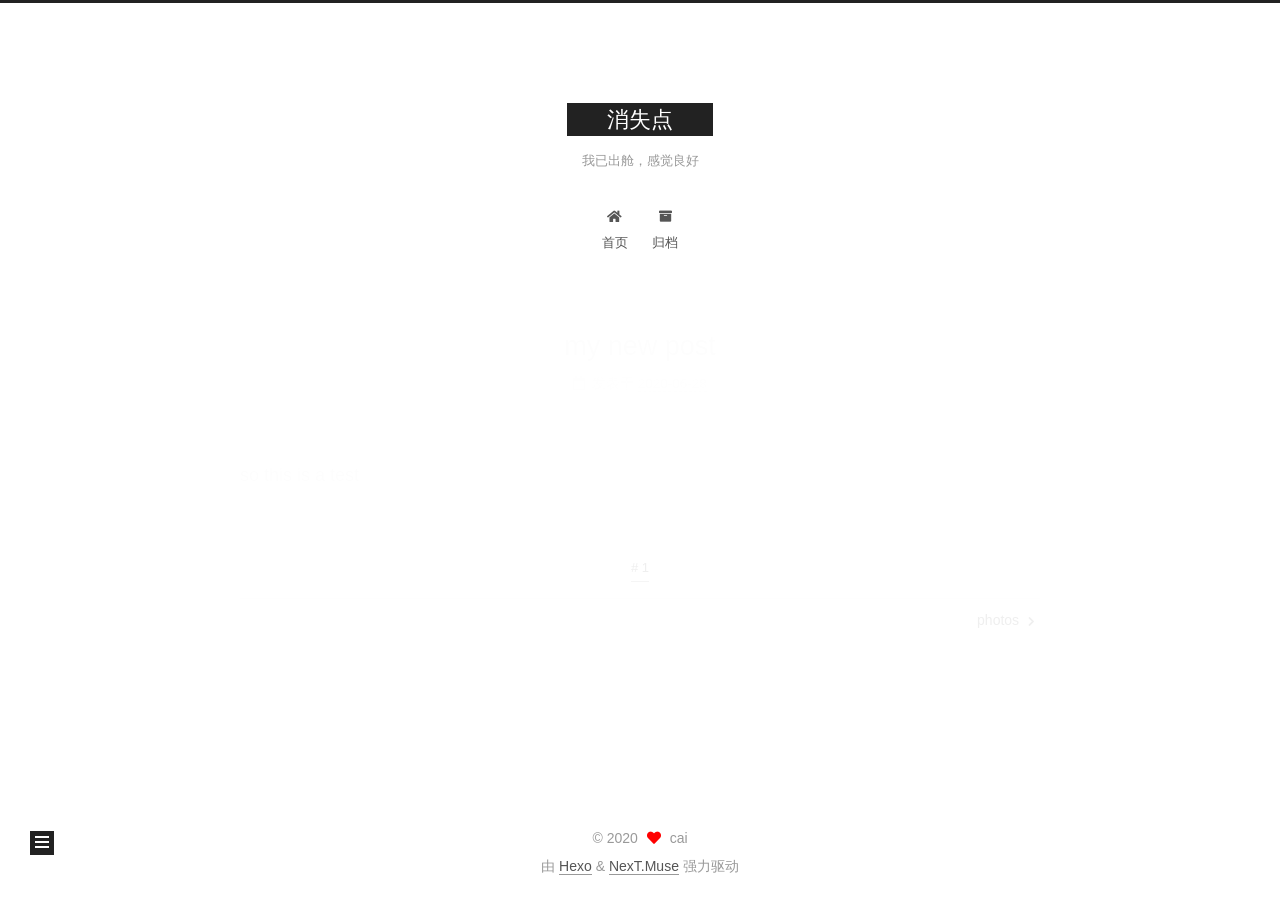
<file: 2020/06/28/my-new-post/index.html>
<!DOCTYPE html>
<html lang="zh-CN">
<head>
  <meta charset="UTF-8">
<meta name="viewport" content="width=device-width, initial-scale=1, maximum-scale=2">
<meta name="theme-color" content="#222">
<meta name="generator" content="Hexo 4.2.1">
  <link rel="apple-touch-icon" sizes="180x180" href="/images/apple-touch-icon-next.png">
  <link rel="icon" type="image/png" sizes="32x32" href="/images/favicon-32x32-next.png">
  <link rel="icon" type="image/png" sizes="16x16" href="/images/favicon-16x16-next.png">
  <link rel="mask-icon" href="/images/logo.svg" color="#222">

<link rel="stylesheet" href="/css/main.css">


<link rel="stylesheet" href="/lib/font-awesome/css/all.min.css">

<script id="hexo-configurations">
    var NexT = window.NexT || {};
    var CONFIG = {"hostname":"brucecai-2001.github.io","root":"/","scheme":"Muse","version":"7.8.0","exturl":false,"sidebar":{"position":"left","display":"post","padding":18,"offset":12,"onmobile":false},"copycode":{"enable":false,"show_result":false,"style":null},"back2top":{"enable":true,"sidebar":false,"scrollpercent":false},"bookmark":{"enable":false,"color":"#222","save":"auto"},"fancybox":false,"mediumzoom":false,"lazyload":false,"pangu":false,"comments":{"style":"tabs","active":null,"storage":true,"lazyload":false,"nav":null},"algolia":{"hits":{"per_page":10},"labels":{"input_placeholder":"Search for Posts","hits_empty":"We didn't find any results for the search: ${query}","hits_stats":"${hits} results found in ${time} ms"}},"localsearch":{"enable":false,"trigger":"auto","top_n_per_article":1,"unescape":false,"preload":false},"motion":{"enable":true,"async":false,"transition":{"post_block":"fadeIn","post_header":"slideDownIn","post_body":"slideDownIn","coll_header":"slideLeftIn","sidebar":"slideUpIn"}}};
  </script>

  <meta name="description" content="so this is a test">
<meta property="og:type" content="article">
<meta property="og:title" content="my new post">
<meta property="og:url" content="http://brucecai-2001.github.io/2020/06/28/my-new-post/index.html">
<meta property="og:site_name" content="消失点">
<meta property="og:description" content="so this is a test">
<meta property="og:locale" content="zh_CN">
<meta property="article:published_time" content="2020-06-27T16:54:58.000Z">
<meta property="article:modified_time" content="2020-06-28T08:08:19.212Z">
<meta property="article:author" content="cai">
<meta property="article:tag" content="1">
<meta name="twitter:card" content="summary">

<link rel="canonical" href="http://brucecai-2001.github.io/2020/06/28/my-new-post/">


<script id="page-configurations">
  // https://hexo.io/docs/variables.html
  CONFIG.page = {
    sidebar: "",
    isHome : false,
    isPost : true,
    lang   : 'zh-CN'
  };
</script>

  <title>my new post | 消失点</title>
  






  <noscript>
  <style>
  .use-motion .brand,
  .use-motion .menu-item,
  .sidebar-inner,
  .use-motion .post-block,
  .use-motion .pagination,
  .use-motion .comments,
  .use-motion .post-header,
  .use-motion .post-body,
  .use-motion .collection-header { opacity: initial; }

  .use-motion .site-title,
  .use-motion .site-subtitle {
    opacity: initial;
    top: initial;
  }

  .use-motion .logo-line-before i { left: initial; }
  .use-motion .logo-line-after i { right: initial; }
  </style>
</noscript>

</head>

<body itemscope itemtype="http://schema.org/WebPage">
  <div class="container use-motion">
    <div class="headband"></div>

    <header class="header" itemscope itemtype="http://schema.org/WPHeader">
      <div class="header-inner"><div class="site-brand-container">
  <div class="site-nav-toggle">
    <div class="toggle" aria-label="切换导航栏">
      <span class="toggle-line toggle-line-first"></span>
      <span class="toggle-line toggle-line-middle"></span>
      <span class="toggle-line toggle-line-last"></span>
    </div>
  </div>

  <div class="site-meta">

    <a href="/" class="brand" rel="start">
      <span class="logo-line-before"><i></i></span>
      <h1 class="site-title">消失点</h1>
      <span class="logo-line-after"><i></i></span>
    </a>
      <p class="site-subtitle" itemprop="description">我已出舱，感觉良好</p>
  </div>

  <div class="site-nav-right">
    <div class="toggle popup-trigger">
    </div>
  </div>
</div>




<nav class="site-nav">
  <ul id="menu" class="main-menu menu">
        <li class="menu-item menu-item-home">

    <a href="/" rel="section"><i class="fa fa-home fa-fw"></i>首页</a>

  </li>
        <li class="menu-item menu-item-archives">

    <a href="/archives/" rel="section"><i class="fa fa-archive fa-fw"></i>归档</a>

  </li>
  </ul>
</nav>




</div>
    </header>

    
  <div class="back-to-top">
    <i class="fa fa-arrow-up"></i>
    <span>0%</span>
  </div>


    <main class="main">
      <div class="main-inner">
        <div class="content-wrap">
          

          <div class="content post posts-expand">
            

    
  
  
  <article itemscope itemtype="http://schema.org/Article" class="post-block" lang="zh-CN">
    <link itemprop="mainEntityOfPage" href="http://brucecai-2001.github.io/2020/06/28/my-new-post/">

    <span hidden itemprop="author" itemscope itemtype="http://schema.org/Person">
      <meta itemprop="image" content="/images/avatar.gif">
      <meta itemprop="name" content="cai">
      <meta itemprop="description" content="">
    </span>

    <span hidden itemprop="publisher" itemscope itemtype="http://schema.org/Organization">
      <meta itemprop="name" content="消失点">
    </span>
      <header class="post-header">
        <h1 class="post-title" itemprop="name headline">
          my new post
        </h1>

        <div class="post-meta">
            <span class="post-meta-item">
              <span class="post-meta-item-icon">
                <i class="far fa-calendar"></i>
              </span>
              <span class="post-meta-item-text">发表于</span>
              

              <time title="创建时间：2020-06-28 00:54:58 / 修改时间：16:08:19" itemprop="dateCreated datePublished" datetime="2020-06-28T00:54:58+08:00">2020-06-28</time>
            </span>

          

        </div>
      </header>

    
    
    
    <div class="post-body" itemprop="articleBody">

      
        <p>so this is a test</p>

    </div>

    
    
    

      <footer class="post-footer">
          <div class="post-tags">
              <a href="/tags/1/" rel="tag"># 1</a>
          </div>

        


        
    <div class="post-nav">
      <div class="post-nav-item"></div>
      <div class="post-nav-item">
    <a href="/2020/06/28/photos/" rel="next" title="photos">
      photos <i class="fa fa-chevron-right"></i>
    </a></div>
    </div>
      </footer>
    
  </article>
  
  
  



          </div>
          

<script>
  window.addEventListener('tabs:register', () => {
    let { activeClass } = CONFIG.comments;
    if (CONFIG.comments.storage) {
      activeClass = localStorage.getItem('comments_active') || activeClass;
    }
    if (activeClass) {
      let activeTab = document.querySelector(`a[href="#comment-${activeClass}"]`);
      if (activeTab) {
        activeTab.click();
      }
    }
  });
  if (CONFIG.comments.storage) {
    window.addEventListener('tabs:click', event => {
      if (!event.target.matches('.tabs-comment .tab-content .tab-pane')) return;
      let commentClass = event.target.classList[1];
      localStorage.setItem('comments_active', commentClass);
    });
  }
</script>

        </div>
          
  
  <div class="toggle sidebar-toggle">
    <span class="toggle-line toggle-line-first"></span>
    <span class="toggle-line toggle-line-middle"></span>
    <span class="toggle-line toggle-line-last"></span>
  </div>

  <aside class="sidebar">
    <div class="sidebar-inner">

      <ul class="sidebar-nav motion-element">
        <li class="sidebar-nav-toc">
          文章目录
        </li>
        <li class="sidebar-nav-overview">
          站点概览
        </li>
      </ul>

      <!--noindex-->
      <div class="post-toc-wrap sidebar-panel">
      </div>
      <!--/noindex-->

      <div class="site-overview-wrap sidebar-panel">
        <div class="site-author motion-element" itemprop="author" itemscope itemtype="http://schema.org/Person">
  <p class="site-author-name" itemprop="name">cai</p>
  <div class="site-description" itemprop="description"></div>
</div>
<div class="site-state-wrap motion-element">
  <nav class="site-state">
      <div class="site-state-item site-state-posts">
          <a href="/archives/">
        
          <span class="site-state-item-count">2</span>
          <span class="site-state-item-name">日志</span>
        </a>
      </div>
      <div class="site-state-item site-state-categories">
        <span class="site-state-item-count">1</span>
        <span class="site-state-item-name">分类</span>
      </div>
      <div class="site-state-item site-state-tags">
        <span class="site-state-item-count">2</span>
        <span class="site-state-item-name">标签</span>
      </div>
  </nav>
</div>



      </div>

    </div>
  </aside>
  <div id="sidebar-dimmer"></div>


      </div>
    </main>

    <footer class="footer">
      <div class="footer-inner">
        

        

<div class="copyright">
  
  &copy; 
  <span itemprop="copyrightYear">2020</span>
  <span class="with-love">
    <i class="fa fa-heart"></i>
  </span>
  <span class="author" itemprop="copyrightHolder">cai</span>
</div>
  <div class="powered-by">由 <a href="https://hexo.io/" class="theme-link" rel="noopener" target="_blank">Hexo</a> & <a href="https://muse.theme-next.org/" class="theme-link" rel="noopener" target="_blank">NexT.Muse</a> 强力驱动
  </div>

        








      </div>
    </footer>
  </div>

  
  <script src="/lib/anime.min.js"></script>
  <script src="/lib/velocity/velocity.min.js"></script>
  <script src="/lib/velocity/velocity.ui.min.js"></script>

<script src="/js/utils.js"></script>

<script src="/js/motion.js"></script>


<script src="/js/schemes/muse.js"></script>


<script src="/js/next-boot.js"></script>




  















  

  

</body>
</html>
</file>
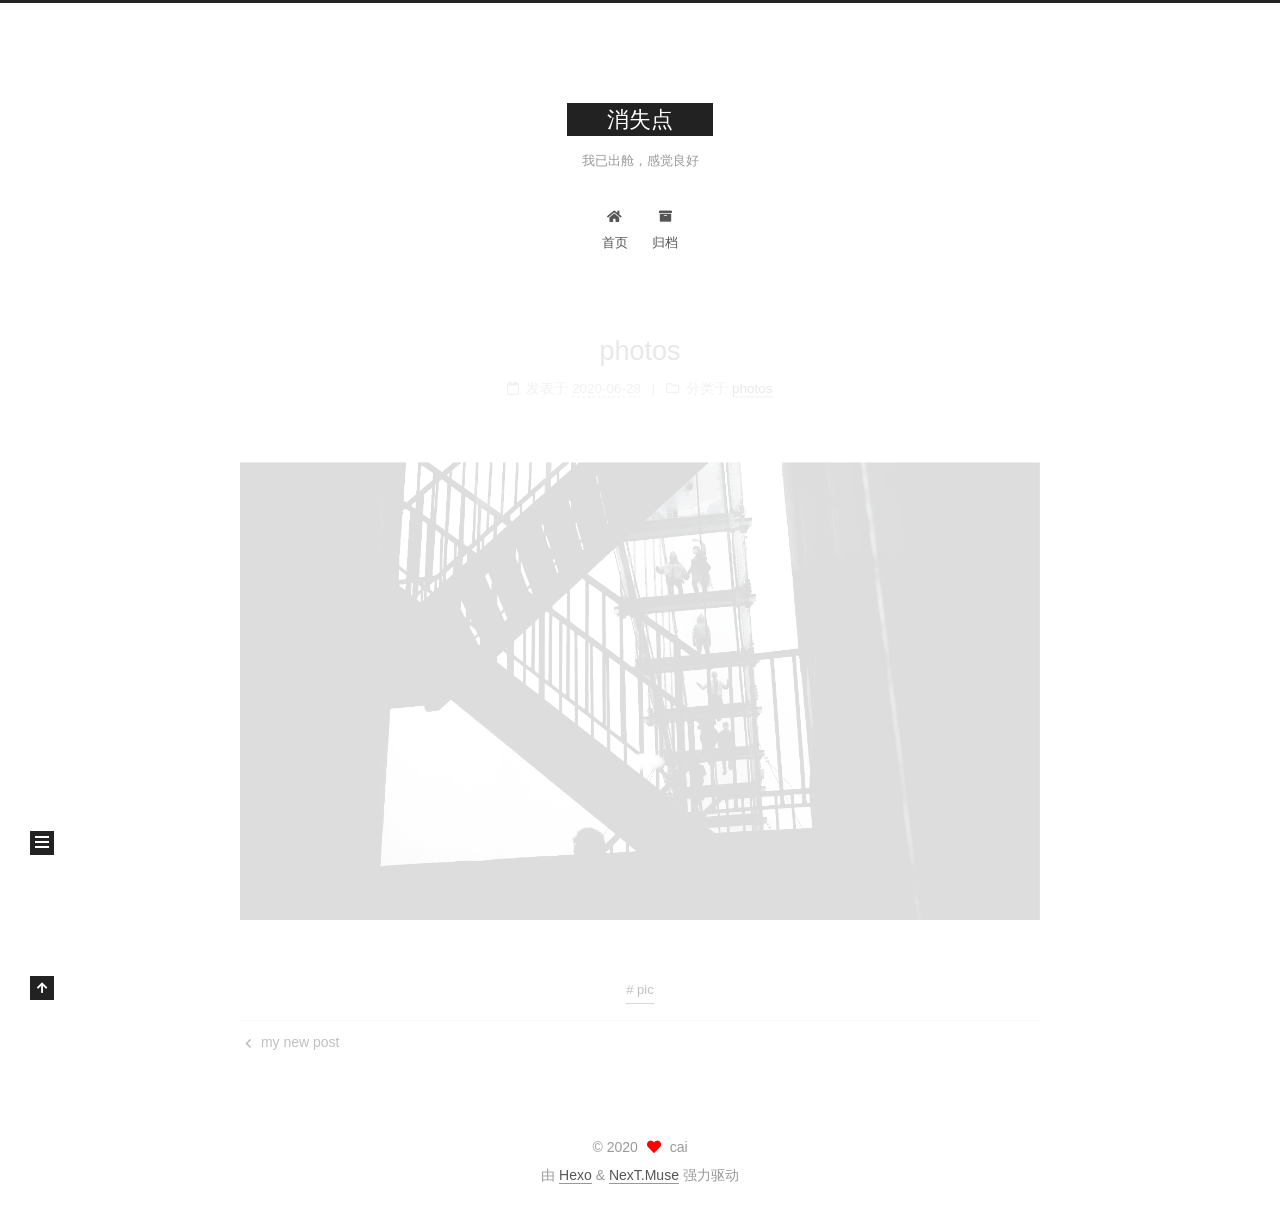
<file: 2020/06/28/PHOTOS/index.html>
<!DOCTYPE html>
<html lang="zh-CN">
<head>
  <meta charset="UTF-8">
<meta name="viewport" content="width=device-width, initial-scale=1, maximum-scale=2">
<meta name="theme-color" content="#222">
<meta name="generator" content="Hexo 4.2.1">
  <link rel="apple-touch-icon" sizes="180x180" href="/images/apple-touch-icon-next.png">
  <link rel="icon" type="image/png" sizes="32x32" href="/images/favicon-32x32-next.png">
  <link rel="icon" type="image/png" sizes="16x16" href="/images/favicon-16x16-next.png">
  <link rel="mask-icon" href="/images/logo.svg" color="#222">

<link rel="stylesheet" href="/css/main.css">


<link rel="stylesheet" href="/lib/font-awesome/css/all.min.css">

<script id="hexo-configurations">
    var NexT = window.NexT || {};
    var CONFIG = {"hostname":"brucecai-2001.github.io","root":"/","scheme":"Muse","version":"7.8.0","exturl":false,"sidebar":{"position":"left","display":"post","padding":18,"offset":12,"onmobile":false},"copycode":{"enable":false,"show_result":false,"style":null},"back2top":{"enable":true,"sidebar":false,"scrollpercent":false},"bookmark":{"enable":false,"color":"#222","save":"auto"},"fancybox":false,"mediumzoom":false,"lazyload":false,"pangu":false,"comments":{"style":"tabs","active":null,"storage":true,"lazyload":false,"nav":null},"algolia":{"hits":{"per_page":10},"labels":{"input_placeholder":"Search for Posts","hits_empty":"We didn't find any results for the search: ${query}","hits_stats":"${hits} results found in ${time} ms"}},"localsearch":{"enable":false,"trigger":"auto","top_n_per_article":1,"unescape":false,"preload":false},"motion":{"enable":true,"async":false,"transition":{"post_block":"fadeIn","post_header":"slideDownIn","post_body":"slideDownIn","coll_header":"slideLeftIn","sidebar":"slideUpIn"}}};
  </script>

  <meta property="og:type" content="article">
<meta property="og:title" content="photos">
<meta property="og:url" content="http://brucecai-2001.github.io/2020/06/28/photos/index.html">
<meta property="og:site_name" content="消失点">
<meta property="og:locale" content="zh_CN">
<meta property="og:image" content="http://brucecai-2001.github.io/2020/06/28/photos/01.jpg">
<meta property="article:published_time" content="2020-06-28T07:00:01.000Z">
<meta property="article:modified_time" content="2020-06-28T08:08:50.767Z">
<meta property="article:author" content="cai">
<meta property="article:tag" content="pic">
<meta name="twitter:card" content="summary">
<meta name="twitter:image" content="http://brucecai-2001.github.io/2020/06/28/photos/01.jpg">

<link rel="canonical" href="http://brucecai-2001.github.io/2020/06/28/photos/">


<script id="page-configurations">
  // https://hexo.io/docs/variables.html
  CONFIG.page = {
    sidebar: "",
    isHome : false,
    isPost : true,
    lang   : 'zh-CN'
  };
</script>

  <title>photos | 消失点</title>
  






  <noscript>
  <style>
  .use-motion .brand,
  .use-motion .menu-item,
  .sidebar-inner,
  .use-motion .post-block,
  .use-motion .pagination,
  .use-motion .comments,
  .use-motion .post-header,
  .use-motion .post-body,
  .use-motion .collection-header { opacity: initial; }

  .use-motion .site-title,
  .use-motion .site-subtitle {
    opacity: initial;
    top: initial;
  }

  .use-motion .logo-line-before i { left: initial; }
  .use-motion .logo-line-after i { right: initial; }
  </style>
</noscript>

</head>

<body itemscope itemtype="http://schema.org/WebPage">
  <div class="container use-motion">
    <div class="headband"></div>

    <header class="header" itemscope itemtype="http://schema.org/WPHeader">
      <div class="header-inner"><div class="site-brand-container">
  <div class="site-nav-toggle">
    <div class="toggle" aria-label="切换导航栏">
      <span class="toggle-line toggle-line-first"></span>
      <span class="toggle-line toggle-line-middle"></span>
      <span class="toggle-line toggle-line-last"></span>
    </div>
  </div>

  <div class="site-meta">

    <a href="/" class="brand" rel="start">
      <span class="logo-line-before"><i></i></span>
      <h1 class="site-title">消失点</h1>
      <span class="logo-line-after"><i></i></span>
    </a>
      <p class="site-subtitle" itemprop="description">我已出舱，感觉良好</p>
  </div>

  <div class="site-nav-right">
    <div class="toggle popup-trigger">
    </div>
  </div>
</div>




<nav class="site-nav">
  <ul id="menu" class="main-menu menu">
        <li class="menu-item menu-item-home">

    <a href="/" rel="section"><i class="fa fa-home fa-fw"></i>首页</a>

  </li>
        <li class="menu-item menu-item-archives">

    <a href="/archives/" rel="section"><i class="fa fa-archive fa-fw"></i>归档</a>

  </li>
  </ul>
</nav>




</div>
    </header>

    
  <div class="back-to-top">
    <i class="fa fa-arrow-up"></i>
    <span>0%</span>
  </div>


    <main class="main">
      <div class="main-inner">
        <div class="content-wrap">
          

          <div class="content post posts-expand">
            

    
  
  
  <article itemscope itemtype="http://schema.org/Article" class="post-block" lang="zh-CN">
    <link itemprop="mainEntityOfPage" href="http://brucecai-2001.github.io/2020/06/28/photos/">

    <span hidden itemprop="author" itemscope itemtype="http://schema.org/Person">
      <meta itemprop="image" content="/images/avatar.gif">
      <meta itemprop="name" content="cai">
      <meta itemprop="description" content="">
    </span>

    <span hidden itemprop="publisher" itemscope itemtype="http://schema.org/Organization">
      <meta itemprop="name" content="消失点">
    </span>
      <header class="post-header">
        <h1 class="post-title" itemprop="name headline">
          photos
        </h1>

        <div class="post-meta">
            <span class="post-meta-item">
              <span class="post-meta-item-icon">
                <i class="far fa-calendar"></i>
              </span>
              <span class="post-meta-item-text">发表于</span>
              

              <time title="创建时间：2020-06-28 15:00:01 / 修改时间：16:08:50" itemprop="dateCreated datePublished" datetime="2020-06-28T15:00:01+08:00">2020-06-28</time>
            </span>
            <span class="post-meta-item">
              <span class="post-meta-item-icon">
                <i class="far fa-folder"></i>
              </span>
              <span class="post-meta-item-text">分类于</span>
                <span itemprop="about" itemscope itemtype="http://schema.org/Thing">
                  <a href="/categories/photos/" itemprop="url" rel="index"><span itemprop="name">photos</span></a>
                </span>
            </span>

          

        </div>
      </header>

    
    
    
    <div class="post-body" itemprop="articleBody">

      
        <p><img src="/2020/06/28/photos/01.jpg" alt="01"></p>

    </div>

    
    
    

      <footer class="post-footer">
          <div class="post-tags">
              <a href="/tags/pic/" rel="tag"># pic</a>
          </div>

        


        
    <div class="post-nav">
      <div class="post-nav-item">
    <a href="/2020/06/28/my-new-post/" rel="prev" title="my new post">
      <i class="fa fa-chevron-left"></i> my new post
    </a></div>
      <div class="post-nav-item"></div>
    </div>
      </footer>
    
  </article>
  
  
  



          </div>
          

<script>
  window.addEventListener('tabs:register', () => {
    let { activeClass } = CONFIG.comments;
    if (CONFIG.comments.storage) {
      activeClass = localStorage.getItem('comments_active') || activeClass;
    }
    if (activeClass) {
      let activeTab = document.querySelector(`a[href="#comment-${activeClass}"]`);
      if (activeTab) {
        activeTab.click();
      }
    }
  });
  if (CONFIG.comments.storage) {
    window.addEventListener('tabs:click', event => {
      if (!event.target.matches('.tabs-comment .tab-content .tab-pane')) return;
      let commentClass = event.target.classList[1];
      localStorage.setItem('comments_active', commentClass);
    });
  }
</script>

        </div>
          
  
  <div class="toggle sidebar-toggle">
    <span class="toggle-line toggle-line-first"></span>
    <span class="toggle-line toggle-line-middle"></span>
    <span class="toggle-line toggle-line-last"></span>
  </div>

  <aside class="sidebar">
    <div class="sidebar-inner">

      <ul class="sidebar-nav motion-element">
        <li class="sidebar-nav-toc">
          文章目录
        </li>
        <li class="sidebar-nav-overview">
          站点概览
        </li>
      </ul>

      <!--noindex-->
      <div class="post-toc-wrap sidebar-panel">
      </div>
      <!--/noindex-->

      <div class="site-overview-wrap sidebar-panel">
        <div class="site-author motion-element" itemprop="author" itemscope itemtype="http://schema.org/Person">
  <p class="site-author-name" itemprop="name">cai</p>
  <div class="site-description" itemprop="description"></div>
</div>
<div class="site-state-wrap motion-element">
  <nav class="site-state">
      <div class="site-state-item site-state-posts">
          <a href="/archives/">
        
          <span class="site-state-item-count">2</span>
          <span class="site-state-item-name">日志</span>
        </a>
      </div>
      <div class="site-state-item site-state-categories">
        <span class="site-state-item-count">1</span>
        <span class="site-state-item-name">分类</span>
      </div>
      <div class="site-state-item site-state-tags">
        <span class="site-state-item-count">2</span>
        <span class="site-state-item-name">标签</span>
      </div>
  </nav>
</div>



      </div>

    </div>
  </aside>
  <div id="sidebar-dimmer"></div>


      </div>
    </main>

    <footer class="footer">
      <div class="footer-inner">
        

        

<div class="copyright">
  
  &copy; 
  <span itemprop="copyrightYear">2020</span>
  <span class="with-love">
    <i class="fa fa-heart"></i>
  </span>
  <span class="author" itemprop="copyrightHolder">cai</span>
</div>
  <div class="powered-by">由 <a href="https://hexo.io/" class="theme-link" rel="noopener" target="_blank">Hexo</a> & <a href="https://muse.theme-next.org/" class="theme-link" rel="noopener" target="_blank">NexT.Muse</a> 强力驱动
  </div>

        








      </div>
    </footer>
  </div>

  
  <script src="/lib/anime.min.js"></script>
  <script src="/lib/velocity/velocity.min.js"></script>
  <script src="/lib/velocity/velocity.ui.min.js"></script>

<script src="/js/utils.js"></script>

<script src="/js/motion.js"></script>


<script src="/js/schemes/muse.js"></script>


<script src="/js/next-boot.js"></script>




  















  

  

</body>
</html>
</file>
<file: css/main.css>
:root {
  --body-bg-color: #fff;
  --content-bg-color: #fff;
  --card-bg-color: #f5f5f5;
  --text-color: #555;
  --blockquote-color: #666;
  --link-color: #555;
  --link-hover-color: #222;
  --brand-color: #fff;
  --brand-hover-color: #fff;
  --table-row-odd-bg-color: #f9f9f9;
  --table-row-hover-bg-color: #f5f5f5;
  --menu-item-bg-color: #f5f5f5;
  --btn-default-bg: #222;
  --btn-default-color: #fff;
  --btn-default-border-color: #222;
  --btn-default-hover-bg: #fff;
  --btn-default-hover-color: #222;
  --btn-default-hover-border-color: #222;
}
html {
  line-height: 1.15; /* 1 */
  -webkit-text-size-adjust: 100%; /* 2 */
}
body {
  margin: 0;
}
main {
  display: block;
}
h1 {
  font-size: 2em;
  margin: 0.67em 0;
}
hr {
  box-sizing: content-box; /* 1 */
  height: 0; /* 1 */
  overflow: visible; /* 2 */
}
pre {
  font-family: monospace, monospace; /* 1 */
  font-size: 1em; /* 2 */
}
a {
  background: transparent;
}
abbr[title] {
  border-bottom: none; /* 1 */
  text-decoration: underline; /* 2 */
  text-decoration: underline dotted; /* 2 */
}
b,
strong {
  font-weight: bolder;
}
code,
kbd,
samp {
  font-family: monospace, monospace; /* 1 */
  font-size: 1em; /* 2 */
}
small {
  font-size: 80%;
}
sub,
sup {
  font-size: 75%;
  line-height: 0;
  position: relative;
  vertical-align: baseline;
}
sub {
  bottom: -0.25em;
}
sup {
  top: -0.5em;
}
img {
  border-style: none;
}
button,
input,
optgroup,
select,
textarea {
  font-family: inherit; /* 1 */
  font-size: 100%; /* 1 */
  line-height: 1.15; /* 1 */
  margin: 0; /* 2 */
}
button,
input {
/* 1 */
  overflow: visible;
}
button,
select {
/* 1 */
  text-transform: none;
}
button,
[type='button'],
[type='reset'],
[type='submit'] {
  -webkit-appearance: button;
}
button::-moz-focus-inner,
[type='button']::-moz-focus-inner,
[type='reset']::-moz-focus-inner,
[type='submit']::-moz-focus-inner {
  border-style: none;
  padding: 0;
}
button:-moz-focusring,
[type='button']:-moz-focusring,
[type='reset']:-moz-focusring,
[type='submit']:-moz-focusring {
  outline: 1px dotted ButtonText;
}
fieldset {
  padding: 0.35em 0.75em 0.625em;
}
legend {
  box-sizing: border-box; /* 1 */
  color: inherit; /* 2 */
  display: table; /* 1 */
  max-width: 100%; /* 1 */
  padding: 0; /* 3 */
  white-space: normal; /* 1 */
}
progress {
  vertical-align: baseline;
}
textarea {
  overflow: auto;
}
[type='checkbox'],
[type='radio'] {
  box-sizing: border-box; /* 1 */
  padding: 0; /* 2 */
}
[type='number']::-webkit-inner-spin-button,
[type='number']::-webkit-outer-spin-button {
  height: auto;
}
[type='search'] {
  outline-offset: -2px; /* 2 */
  -webkit-appearance: textfield; /* 1 */
}
[type='search']::-webkit-search-decoration {
  -webkit-appearance: none;
}
::-webkit-file-upload-button {
  font: inherit; /* 2 */
  -webkit-appearance: button; /* 1 */
}
details {
  display: block;
}
summary {
  display: list-item;
}
template {
  display: none;
}
[hidden] {
  display: none;
}
::selection {
  background: #262a30;
  color: #eee;
}
html,
body {
  height: 100%;
}
body {
  background: var(--body-bg-color);
  color: var(--text-color);
  font-family: 'Lato', "PingFang SC", "Microsoft YaHei", sans-serif;
  font-size: 1em;
  line-height: 2;
}
@media (max-width: 991px) {
  body {
    padding-left: 0 !important;
    padding-right: 0 !important;
  }
}
h1,
h2,
h3,
h4,
h5,
h6 {
  font-family: 'Lato', "PingFang SC", "Microsoft YaHei", sans-serif;
  font-weight: bold;
  line-height: 1.5;
  margin: 20px 0 15px;
}
h1 {
  font-size: 1.5em;
}
h2 {
  font-size: 1.375em;
}
h3 {
  font-size: 1.25em;
}
h4 {
  font-size: 1.125em;
}
h5 {
  font-size: 1em;
}
h6 {
  font-size: 0.875em;
}
p {
  margin: 0 0 20px 0;
}
a,
span.exturl {
  border-bottom: 1px solid #999;
  color: var(--link-color);
  outline: 0;
  text-decoration: none;
  overflow-wrap: break-word;
  word-wrap: break-word;
  cursor: pointer;
}
a:hover,
span.exturl:hover {
  border-bottom-color: var(--link-hover-color);
  color: var(--link-hover-color);
}
iframe,
img,
video {
  display: block;
  margin-left: auto;
  margin-right: auto;
  max-width: 100%;
}
hr {
  background-image: repeating-linear-gradient(-45deg, #ddd, #ddd 4px, transparent 4px, transparent 8px);
  border: 0;
  height: 3px;
  margin: 40px 0;
}
blockquote {
  border-left: 4px solid #ddd;
  color: var(--blockquote-color);
  margin: 0;
  padding: 0 15px;
}
blockquote cite::before {
  content: '-';
  padding: 0 5px;
}
dt {
  font-weight: bold;
}
dd {
  margin: 0;
  padding: 0;
}
kbd {
  background-color: #f5f5f5;
  background-image: linear-gradient(#eee, #fff, #eee);
  border: 1px solid #ccc;
  border-radius: 0.2em;
  box-shadow: 0.1em 0.1em 0.2em rgba(0,0,0,0.1);
  color: #555;
  font-family: inherit;
  padding: 0.1em 0.3em;
  white-space: nowrap;
}
.table-container {
  overflow: auto;
}
table {
  border-collapse: collapse;
  border-spacing: 0;
  font-size: 0.875em;
  margin: 0 0 20px 0;
  width: 100%;
}
tbody tr:nth-of-type(odd) {
  background: var(--table-row-odd-bg-color);
}
tbody tr:hover {
  background: var(--table-row-hover-bg-color);
}
caption,
th,
td {
  font-weight: normal;
  padding: 8px;
  vertical-align: middle;
}
th,
td {
  border: 1px solid #ddd;
  border-bottom: 3px solid #ddd;
}
th {
  font-weight: 700;
  padding-bottom: 10px;
}
td {
  border-bottom-width: 1px;
}
.btn {
  background: var(--btn-default-bg);
  border: 2px solid var(--btn-default-border-color);
  border-radius: 0;
  color: var(--btn-default-color);
  display: inline-block;
  font-size: 0.875em;
  line-height: 2;
  padding: 0 20px;
  text-decoration: none;
  transition-property: background-color;
  transition-delay: 0s;
  transition-duration: 0.2s;
  transition-timing-function: ease-in-out;
}
.btn:hover {
  background: var(--btn-default-hover-bg);
  border-color: var(--btn-default-hover-border-color);
  color: var(--btn-default-hover-color);
}
.btn + .btn {
  margin: 0 0 8px 8px;
}
.btn .fa-fw {
  text-align: left;
  width: 1.285714285714286em;
}
.toggle {
  line-height: 0;
}
.toggle .toggle-line {
  background: #fff;
  display: inline-block;
  height: 2px;
  left: 0;
  position: relative;
  top: 0;
  transition: all 0.4s;
  vertical-align: top;
  width: 100%;
}
.toggle .toggle-line:not(:first-child) {
  margin-top: 3px;
}
.toggle.toggle-arrow .toggle-line-first {
  left: 50%;
  top: 2px;
  transform: rotate(45deg);
  width: 50%;
}
.toggle.toggle-arrow .toggle-line-middle {
  left: 2px;
  width: 90%;
}
.toggle.toggle-arrow .toggle-line-last {
  left: 50%;
  top: -2px;
  transform: rotate(-45deg);
  width: 50%;
}
.toggle.toggle-close .toggle-line-first {
  transform: rotate(-45deg);
  top: 5px;
}
.toggle.toggle-close .toggle-line-middle {
  opacity: 0;
}
.toggle.toggle-close .toggle-line-last {
  transform: rotate(45deg);
  top: -5px;
}
.highlight,
pre {
  background: #f7f7f7;
  color: #4d4d4c;
  line-height: 1.6;
  margin: 0 auto 20px;
}
pre,
code {
  font-family: consolas, Menlo, monospace, "PingFang SC", "Microsoft YaHei";
}
code {
  background: #eee;
  border-radius: 3px;
  color: #555;
  padding: 2px 4px;
  overflow-wrap: break-word;
  word-wrap: break-word;
}
.highlight *::selection {
  background: #d6d6d6;
}
.highlight pre {
  border: 0;
  margin: 0;
  padding: 10px 0;
}
.highlight table {
  border: 0;
  margin: 0;
  width: auto;
}
.highlight td {
  border: 0;
  padding: 0;
}
.highlight figcaption {
  background: #eff2f3;
  color: #4d4d4c;
  display: flex;
  font-size: 0.875em;
  justify-content: space-between;
  line-height: 1.2;
  padding: 0.5em;
}
.highlight figcaption a {
  color: #4d4d4c;
}
.highlight figcaption a:hover {
  border-bottom-color: #4d4d4c;
}
.highlight .gutter {
  -moz-user-select: none;
  -ms-user-select: none;
  -webkit-user-select: none;
  user-select: none;
}
.highlight .gutter pre {
  background: #eff2f3;
  color: #869194;
  padding-left: 10px;
  padding-right: 10px;
  text-align: right;
}
.highlight .code pre {
  background: #f7f7f7;
  padding-left: 10px;
  width: 100%;
}
.gist table {
  width: auto;
}
.gist table td {
  border: 0;
}
pre {
  overflow: auto;
  padding: 10px;
}
pre code {
  background: none;
  color: #4d4d4c;
  font-size: 0.875em;
  padding: 0;
  text-shadow: none;
}
pre .deletion {
  background: #fdd;
}
pre .addition {
  background: #dfd;
}
pre .meta {
  color: #eab700;
  -moz-user-select: none;
  -ms-user-select: none;
  -webkit-user-select: none;
  user-select: none;
}
pre .comment {
  color: #8e908c;
}
pre .variable,
pre .attribute,
pre .tag,
pre .name,
pre .regexp,
pre .ruby .constant,
pre .xml .tag .title,
pre .xml .pi,
pre .xml .doctype,
pre .html .doctype,
pre .css .id,
pre .css .class,
pre .css .pseudo {
  color: #c82829;
}
pre .number,
pre .preprocessor,
pre .built_in,
pre .builtin-name,
pre .literal,
pre .params,
pre .constant,
pre .command {
  color: #f5871f;
}
pre .ruby .class .title,
pre .css .rules .attribute,
pre .string,
pre .symbol,
pre .value,
pre .inheritance,
pre .header,
pre .ruby .symbol,
pre .xml .cdata,
pre .special,
pre .formula {
  color: #718c00;
}
pre .title,
pre .css .hexcolor {
  color: #3e999f;
}
pre .function,
pre .python .decorator,
pre .python .title,
pre .ruby .function .title,
pre .ruby .title .keyword,
pre .perl .sub,
pre .javascript .title,
pre .coffeescript .title {
  color: #4271ae;
}
pre .keyword,
pre .javascript .function {
  color: #8959a8;
}
.blockquote-center {
  border-left: none;
  margin: 40px 0;
  padding: 0;
  position: relative;
  text-align: center;
}
.blockquote-center .fa {
  display: block;
  opacity: 0.6;
  position: absolute;
  width: 100%;
}
.blockquote-center .fa-quote-left {
  border-top: 1px solid #ccc;
  text-align: left;
  top: -20px;
}
.blockquote-center .fa-quote-right {
  border-bottom: 1px solid #ccc;
  text-align: right;
  bottom: -20px;
}
.blockquote-center p,
.blockquote-center div {
  text-align: center;
}
.post-body .group-picture img {
  margin: 0 auto;
  padding: 0 3px;
}
.group-picture-row {
  margin-bottom: 6px;
  overflow: hidden;
}
.group-picture-column {
  float: left;
  margin-bottom: 10px;
}
.post-body .label {
  color: #555;
  display: inline;
  padding: 0 2px;
}
.post-body .label.default {
  background: #f0f0f0;
}
.post-body .label.primary {
  background: #efe6f7;
}
.post-body .label.info {
  background: #e5f2f8;
}
.post-body .label.success {
  background: #e7f4e9;
}
.post-body .label.warning {
  background: #fcf6e1;
}
.post-body .label.danger {
  background: #fae8eb;
}
.post-body .tabs {
  margin-bottom: 20px;
}
.post-body .tabs,
.tabs-comment {
  display: block;
  padding-top: 10px;
  position: relative;
}
.post-body .tabs ul.nav-tabs,
.tabs-comment ul.nav-tabs {
  display: flex;
  flex-wrap: wrap;
  margin: 0;
  margin-bottom: -1px;
  padding: 0;
}
@media (max-width: 413px) {
  .post-body .tabs ul.nav-tabs,
  .tabs-comment ul.nav-tabs {
    display: block;
    margin-bottom: 5px;
  }
}
.post-body .tabs ul.nav-tabs li.tab,
.tabs-comment ul.nav-tabs li.tab {
  border-bottom: 1px solid #ddd;
  border-left: 1px solid transparent;
  border-right: 1px solid transparent;
  border-top: 3px solid transparent;
  flex-grow: 1;
  list-style-type: none;
  border-radius: 0 0 0 0;
}
@media (max-width: 413px) {
  .post-body .tabs ul.nav-tabs li.tab,
  .tabs-comment ul.nav-tabs li.tab {
    border-bottom: 1px solid transparent;
    border-left: 3px solid transparent;
    border-right: 1px solid transparent;
    border-top: 1px solid transparent;
  }
}
@media (max-width: 413px) {
  .post-body .tabs ul.nav-tabs li.tab,
  .tabs-comment ul.nav-tabs li.tab {
    border-radius: 0;
  }
}
.post-body .tabs ul.nav-tabs li.tab a,
.tabs-comment ul.nav-tabs li.tab a {
  border-bottom: initial;
  display: block;
  line-height: 1.8;
  outline: 0;
  padding: 0.25em 0.75em;
  text-align: center;
  transition-delay: 0s;
  transition-duration: 0.2s;
  transition-timing-function: ease-out;
}
.post-body .tabs ul.nav-tabs li.tab a i,
.tabs-comment ul.nav-tabs li.tab a i {
  width: 1.285714285714286em;
}
.post-body .tabs ul.nav-tabs li.tab.active,
.tabs-comment ul.nav-tabs li.tab.active {
  border-bottom: 1px solid transparent;
  border-left: 1px solid #ddd;
  border-right: 1px solid #ddd;
  border-top: 3px solid #fc6423;
}
@media (max-width: 413px) {
  .post-body .tabs ul.nav-tabs li.tab.active,
  .tabs-comment ul.nav-tabs li.tab.active {
    border-bottom: 1px solid #ddd;
    border-left: 3px solid #fc6423;
    border-right: 1px solid #ddd;
    border-top: 1px solid #ddd;
  }
}
.post-body .tabs ul.nav-tabs li.tab.active a,
.tabs-comment ul.nav-tabs li.tab.active a {
  color: var(--link-color);
  cursor: default;
}
.post-body .tabs .tab-content .tab-pane,
.tabs-comment .tab-content .tab-pane {
  border: 1px solid #ddd;
  border-top: 0;
  padding: 20px 20px 0 20px;
  border-radius: 0;
}
.post-body .tabs .tab-content .tab-pane:not(.active),
.tabs-comment .tab-content .tab-pane:not(.active) {
  display: none;
}
.post-body .tabs .tab-content .tab-pane.active,
.tabs-comment .tab-content .tab-pane.active {
  display: block;
}
.post-body .tabs .tab-content .tab-pane.active:nth-of-type(1),
.tabs-comment .tab-content .tab-pane.active:nth-of-type(1) {
  border-radius: 0 0 0 0;
}
@media (max-width: 413px) {
  .post-body .tabs .tab-content .tab-pane.active:nth-of-type(1),
  .tabs-comment .tab-content .tab-pane.active:nth-of-type(1) {
    border-radius: 0;
  }
}
.post-body .note {
  border-radius: 3px;
  margin-bottom: 20px;
  padding: 1em;
  position: relative;
  border: 1px solid #eee;
  border-left-width: 5px;
}
.post-body .note h2,
.post-body .note h3,
.post-body .note h4,
.post-body .note h5,
.post-body .note h6 {
  margin-top: 0;
  border-bottom: initial;
  margin-bottom: 0;
  padding-top: 0;
}
.post-body .note p:first-child,
.post-body .note ul:first-child,
.post-body .note ol:first-child,
.post-body .note table:first-child,
.post-body .note pre:first-child,
.post-body .note blockquote:first-child,
.post-body .note img:first-child {
  margin-top: 0;
}
.post-body .note p:last-child,
.post-body .note ul:last-child,
.post-body .note ol:last-child,
.post-body .note table:last-child,
.post-body .note pre:last-child,
.post-body .note blockquote:last-child,
.post-body .note img:last-child {
  margin-bottom: 0;
}
.post-body .note.default {
  border-left-color: #777;
}
.post-body .note.default h2,
.post-body .note.default h3,
.post-body .note.default h4,
.post-body .note.default h5,
.post-body .note.default h6 {
  color: #777;
}
.post-body .note.primary {
  border-left-color: #6f42c1;
}
.post-body .note.primary h2,
.post-body .note.primary h3,
.post-body .note.primary h4,
.post-body .note.primary h5,
.post-body .note.primary h6 {
  color: #6f42c1;
}
.post-body .note.info {
  border-left-color: #428bca;
}
.post-body .note.info h2,
.post-body .note.info h3,
.post-body .note.info h4,
.post-body .note.info h5,
.post-body .note.info h6 {
  color: #428bca;
}
.post-body .note.success {
  border-left-color: #5cb85c;
}
.post-body .note.success h2,
.post-body .note.success h3,
.post-body .note.success h4,
.post-body .note.success h5,
.post-body .note.success h6 {
  color: #5cb85c;
}
.post-body .note.warning {
  border-left-color: #f0ad4e;
}
.post-body .note.warning h2,
.post-body .note.warning h3,
.post-body .note.warning h4,
.post-body .note.warning h5,
.post-body .note.warning h6 {
  color: #f0ad4e;
}
.post-body .note.danger {
  border-left-color: #d9534f;
}
.post-body .note.danger h2,
.post-body .note.danger h3,
.post-body .note.danger h4,
.post-body .note.danger h5,
.post-body .note.danger h6 {
  color: #d9534f;
}
.pagination .prev,
.pagination .next,
.pagination .page-number,
.pagination .space {
  display: inline-block;
  margin: 0 10px;
  padding: 0 11px;
  position: relative;
  top: -1px;
}
@media (max-width: 767px) {
  .pagination .prev,
  .pagination .next,
  .pagination .page-number,
  .pagination .space {
    margin: 0 5px;
  }
}
.pagination {
  border-top: 1px solid #eee;
  margin: 120px 0 0;
  text-align: center;
}
.pagination .prev,
.pagination .next,
.pagination .page-number {
  border-bottom: 0;
  border-top: 1px solid #eee;
  transition-property: border-color;
  transition-delay: 0s;
  transition-duration: 0.2s;
  transition-timing-function: ease-in-out;
}
.pagination .prev:hover,
.pagination .next:hover,
.pagination .page-number:hover {
  border-top-color: #222;
}
.pagination .space {
  margin: 0;
  padding: 0;
}
.pagination .prev {
  margin-left: 0;
}
.pagination .next {
  margin-right: 0;
}
.pagination .page-number.current {
  background: #ccc;
  border-top-color: #ccc;
  color: #fff;
}
@media (max-width: 767px) {
  .pagination {
    border-top: none;
  }
  .pagination .prev,
  .pagination .next,
  .pagination .page-number {
    border-bottom: 1px solid #eee;
    border-top: 0;
    margin-bottom: 10px;
    padding: 0 10px;
  }
  .pagination .prev:hover,
  .pagination .next:hover,
  .pagination .page-number:hover {
    border-bottom-color: #222;
  }
}
.comments {
  margin-top: 60px;
  overflow: hidden;
}
.comment-button-group {
  display: flex;
  flex-wrap: wrap-reverse;
  justify-content: center;
  margin: 1em 0;
}
.comment-button-group .comment-button {
  margin: 0.1em 0.2em;
}
.comment-button-group .comment-button.active {
  background: var(--btn-default-hover-bg);
  border-color: var(--btn-default-hover-border-color);
  color: var(--btn-default-hover-color);
}
.comment-position {
  display: none;
}
.comment-position.active {
  display: block;
}
.tabs-comment {
  background: var(--content-bg-color);
  margin-top: 4em;
  padding-top: 0;
}
.tabs-comment .comments {
  border: 0;
  box-shadow: none;
  margin-top: 0;
  padding-top: 0;
}
.container {
  min-height: 100%;
  position: relative;
}
.main-inner {
  margin: 0 auto;
  width: 700px;
}
@media (min-width: 1200px) {
  .main-inner {
    width: 800px;
  }
}
@media (min-width: 1600px) {
  .main-inner {
    width: 900px;
  }
}
@media (max-width: 767px) {
  .content-wrap {
    padding: 0 20px;
  }
}
.header {
  background: transparent;
}
.header-inner {
  margin: 0 auto;
  width: 700px;
}
@media (min-width: 1200px) {
  .header-inner {
    width: 800px;
  }
}
@media (min-width: 1600px) {
  .header-inner {
    width: 900px;
  }
}
.site-brand-container {
  display: flex;
  flex-shrink: 0;
  padding: 0 10px;
}
.headband {
  background: #222;
  height: 3px;
}
.site-meta {
  flex-grow: 1;
  text-align: center;
}
@media (max-width: 767px) {
  .site-meta {
    text-align: center;
  }
}
.brand {
  border-bottom: none;
  color: var(--brand-color);
  display: inline-block;
  line-height: 1.375em;
  padding: 0 40px;
  position: relative;
}
.brand:hover {
  color: var(--brand-hover-color);
}
.site-title {
  font-family: 'Lato', "PingFang SC", "Microsoft YaHei", sans-serif;
  font-size: 1.375em;
  font-weight: normal;
  margin: 0;
}
.site-subtitle {
  color: #999;
  font-size: 0.8125em;
  margin: 10px 0;
}
.use-motion .brand {
  opacity: 0;
}
.use-motion .site-title,
.use-motion .site-subtitle,
.use-motion .custom-logo-image {
  opacity: 0;
  position: relative;
  top: -10px;
}
.site-nav-toggle,
.site-nav-right {
  display: none;
}
@media (max-width: 767px) {
  .site-nav-toggle,
  .site-nav-right {
    display: flex;
    flex-direction: column;
    justify-content: center;
  }
}
.site-nav-toggle .toggle,
.site-nav-right .toggle {
  color: var(--text-color);
  padding: 10px;
  width: 22px;
}
.site-nav-toggle .toggle .toggle-line,
.site-nav-right .toggle .toggle-line {
  background: var(--text-color);
  border-radius: 1px;
}
.site-nav {
  display: block;
}
@media (max-width: 767px) {
  .site-nav {
    clear: both;
    display: none;
  }
}
.site-nav.site-nav-on {
  display: block;
}
.menu {
  margin-top: 20px;
  padding-left: 0;
  text-align: center;
}
.menu-item {
  display: inline-block;
  list-style: none;
  margin: 0 10px;
}
@media (max-width: 767px) {
  .menu-item {
    display: block;
    margin-top: 10px;
  }
  .menu-item.menu-item-search {
    display: none;
  }
}
.menu-item a,
.menu-item span.exturl {
  border-bottom: 0;
  display: block;
  font-size: 0.8125em;
  transition-property: border-color;
  transition-delay: 0s;
  transition-duration: 0.2s;
  transition-timing-function: ease-in-out;
}
@media (hover: none) {
  .menu-item a:hover,
  .menu-item span.exturl:hover {
    border-bottom-color: transparent !important;
  }
}
.menu-item .fa,
.menu-item .fab,
.menu-item .far,
.menu-item .fas {
  margin-right: 8px;
}
.menu-item .badge {
  display: inline-block;
  font-weight: bold;
  line-height: 1;
  margin-left: 0.35em;
  margin-top: 0.35em;
  text-align: center;
  white-space: nowrap;
}
@media (max-width: 767px) {
  .menu-item .badge {
    float: right;
    margin-left: 0;
  }
}
.menu-item-active a,
.menu .menu-item a:hover,
.menu .menu-item span.exturl:hover {
  background: var(--menu-item-bg-color);
}
.use-motion .menu-item {
  opacity: 0;
}
.sidebar {
  background: #222;
  bottom: 0;
  box-shadow: inset 0 2px 6px #000;
  position: fixed;
  top: 0;
}
@media (max-width: 991px) {
  .sidebar {
    display: none;
  }
}
.sidebar-inner {
  color: #999;
  padding: 18px 10px;
  text-align: center;
}
.cc-license {
  margin-top: 10px;
  text-align: center;
}
.cc-license .cc-opacity {
  border-bottom: none;
  opacity: 0.7;
}
.cc-license .cc-opacity:hover {
  opacity: 0.9;
}
.cc-license img {
  display: inline-block;
}
.site-author-image {
  border: 2px solid #333;
  display: block;
  margin: 0 auto;
  max-width: 96px;
  padding: 2px;
}
.site-author-name {
  color: #f5f5f5;
  font-weight: normal;
  margin: 5px 0 0;
  text-align: center;
}
.site-description {
  color: #999;
  font-size: 1em;
  margin-top: 5px;
  text-align: center;
}
.links-of-author {
  margin-top: 15px;
}
.links-of-author a,
.links-of-author span.exturl {
  border-bottom-color: #555;
  display: inline-block;
  font-size: 0.8125em;
  margin-bottom: 10px;
  margin-right: 10px;
  vertical-align: middle;
}
.links-of-author a::before,
.links-of-author span.exturl::before {
  background: #18c787;
  border-radius: 50%;
  content: ' ';
  display: inline-block;
  height: 4px;
  margin-right: 3px;
  vertical-align: middle;
  width: 4px;
}
.sidebar-button {
  margin-top: 15px;
}
.sidebar-button a {
  border: 1px solid #fc6423;
  border-radius: 4px;
  color: #fc6423;
  display: inline-block;
  padding: 0 15px;
}
.sidebar-button a .fa,
.sidebar-button a .fab,
.sidebar-button a .far,
.sidebar-button a .fas {
  margin-right: 5px;
}
.sidebar-button a:hover {
  background: #fc6423;
  border: 1px solid #fc6423;
  color: #fff;
}
.sidebar-button a:hover .fa,
.sidebar-button a:hover .fab,
.sidebar-button a:hover .far,
.sidebar-button a:hover .fas {
  color: #fff;
}
.links-of-blogroll {
  font-size: 0.8125em;
  margin-top: 10px;
}
.links-of-blogroll-title {
  font-size: 0.875em;
  font-weight: 600;
  margin-top: 0;
}
.links-of-blogroll-list {
  list-style: none;
  margin: 0;
  padding: 0;
}
#sidebar-dimmer {
  display: none;
}
@media (max-width: 767px) {
  #sidebar-dimmer {
    background: #000;
    display: block;
    height: 100%;
    left: 100%;
    opacity: 0;
    position: fixed;
    top: 0;
    width: 100%;
    z-index: 1100;
  }
  .sidebar-active + #sidebar-dimmer {
    opacity: 0.7;
    transform: translateX(-100%);
    transition: opacity 0.5s;
  }
}
.sidebar-nav {
  margin: 0;
  padding-bottom: 20px;
  padding-left: 0;
}
.sidebar-nav li {
  border-bottom: 1px solid transparent;
  color: #666;
  cursor: pointer;
  display: inline-block;
  font-size: 0.875em;
}
.sidebar-nav li.sidebar-nav-overview {
  margin-left: 10px;
}
.sidebar-nav li:hover {
  color: #f5f5f5;
}
.sidebar-nav .sidebar-nav-active {
  border-bottom-color: #87daff;
  color: #87daff;
}
.sidebar-nav .sidebar-nav-active:hover {
  color: #87daff;
}
.sidebar-panel {
  display: none;
  overflow-x: hidden;
  overflow-y: auto;
}
.sidebar-panel-active {
  display: block;
}
.sidebar-toggle {
  background: #222;
  bottom: 45px;
  cursor: pointer;
  height: 14px;
  left: 30px;
  padding: 5px;
  position: fixed;
  width: 14px;
  z-index: 1300;
}
@media (max-width: 991px) {
  .sidebar-toggle {
    left: 20px;
    opacity: 0.8;
    display: none;
  }
}
.sidebar-toggle:hover .toggle-line {
  background: #87daff;
}
.post-toc {
  font-size: 0.875em;
}
.post-toc ol {
  list-style: none;
  margin: 0;
  padding: 0 2px 5px 10px;
  text-align: left;
}
.post-toc ol > ol {
  padding-left: 0;
}
.post-toc ol a {
  transition-property: all;
  transition-delay: 0s;
  transition-duration: 0.2s;
  transition-timing-function: ease-in-out;
}
.post-toc .nav-item {
  line-height: 1.8;
  overflow: hidden;
  text-overflow: ellipsis;
  white-space: nowrap;
}
.post-toc .nav .nav-child {
  display: none;
}
.post-toc .nav .active > .nav-child {
  display: block;
}
.post-toc .nav .active-current > .nav-child {
  display: block;
}
.post-toc .nav .active-current > .nav-child > .nav-item {
  display: block;
}
.post-toc .nav .active > a {
  border-bottom-color: #87daff;
  color: #87daff;
}
.post-toc .nav .active-current > a {
  color: #87daff;
}
.post-toc .nav .active-current > a:hover {
  color: #87daff;
}
.site-state {
  display: flex;
  justify-content: center;
  line-height: 1.4;
  margin-top: 10px;
  overflow: hidden;
  text-align: center;
  white-space: nowrap;
}
.site-state-item {
  padding: 0 15px;
}
.site-state-item:not(:first-child) {
  border-left: 1px solid #333;
}
.site-state-item a {
  border-bottom: none;
}
.site-state-item-count {
  display: block;
  font-size: 1.25em;
  font-weight: 600;
  text-align: center;
}
.site-state-item-name {
  color: inherit;
  font-size: 0.875em;
}
.footer {
  color: #999;
  font-size: 0.875em;
  padding: 20px 0;
}
.footer.footer-fixed {
  bottom: 0;
  left: 0;
  position: absolute;
  right: 0;
}
.footer-inner {
  box-sizing: border-box;
  margin: 0 auto;
  text-align: center;
  width: 700px;
}
@media (min-width: 1200px) {
  .footer-inner {
    width: 800px;
  }
}
@media (min-width: 1600px) {
  .footer-inner {
    width: 900px;
  }
}
.languages {
  display: inline-block;
  font-size: 1.125em;
  position: relative;
}
.languages .lang-select-label span {
  margin: 0 0.5em;
}
.languages .lang-select {
  height: 100%;
  left: 0;
  opacity: 0;
  position: absolute;
  top: 0;
  width: 100%;
}
.with-love {
  color: #ff0000;
  display: inline-block;
  margin: 0 5px;
}
.powered-by,
.theme-info {
  display: inline-block;
}
@-moz-keyframes iconAnimate {
  0%, 100% {
    transform: scale(1);
  }
  10%, 30% {
    transform: scale(0.9);
  }
  20%, 40%, 60%, 80% {
    transform: scale(1.1);
  }
  50%, 70% {
    transform: scale(1.1);
  }
}
@-webkit-keyframes iconAnimate {
  0%, 100% {
    transform: scale(1);
  }
  10%, 30% {
    transform: scale(0.9);
  }
  20%, 40%, 60%, 80% {
    transform: scale(1.1);
  }
  50%, 70% {
    transform: scale(1.1);
  }
}
@-o-keyframes iconAnimate {
  0%, 100% {
    transform: scale(1);
  }
  10%, 30% {
    transform: scale(0.9);
  }
  20%, 40%, 60%, 80% {
    transform: scale(1.1);
  }
  50%, 70% {
    transform: scale(1.1);
  }
}
@keyframes iconAnimate {
  0%, 100% {
    transform: scale(1);
  }
  10%, 30% {
    transform: scale(0.9);
  }
  20%, 40%, 60%, 80% {
    transform: scale(1.1);
  }
  50%, 70% {
    transform: scale(1.1);
  }
}
.back-to-top {
  font-size: 12px;
  text-align: center;
  transition-delay: 0s;
  transition-duration: 0.2s;
  transition-timing-function: ease-in-out;
}
.back-to-top {
  background: #222;
  bottom: -100px;
  box-sizing: border-box;
  color: #fff;
  cursor: pointer;
  left: 30px;
  opacity: 1;
  padding: 0 6px;
  position: fixed;
  transition-property: bottom;
  z-index: 1300;
  width: 24px;
}
.back-to-top span {
  display: none;
}
.back-to-top:hover {
  color: #87daff;
}
.back-to-top.back-to-top-on {
  bottom: 19px;
}
@media (max-width: 991px) {
  .back-to-top {
    left: 20px;
    opacity: 0.8;
  }
}
.post-body {
  font-family: 'Lato', "PingFang SC", "Microsoft YaHei", sans-serif;
  overflow-wrap: break-word;
  word-wrap: break-word;
}
@media (min-width: 1200px) {
  .post-body {
    font-size: 1.125em;
  }
}
.post-body .exturl .fa {
  font-size: 0.875em;
  margin-left: 4px;
}
.post-body .image-caption,
.post-body .figure .caption {
  color: #999;
  font-size: 0.875em;
  font-weight: bold;
  line-height: 1;
  margin: -20px auto 15px;
  text-align: center;
}
.post-sticky-flag {
  display: inline-block;
  transform: rotate(30deg);
}
.post-button {
  margin-top: 40px;
  text-align: center;
}
.use-motion .post-block,
.use-motion .pagination,
.use-motion .comments {
  opacity: 0;
}
.use-motion .post-header {
  opacity: 0;
}
.use-motion .post-body {
  opacity: 0;
}
.use-motion .collection-header {
  opacity: 0;
}
.posts-collapse {
  margin-left: 35px;
  position: relative;
}
@media (max-width: 767px) {
  .posts-collapse {
    margin-left: 0px;
    margin-right: 0px;
  }
}
.posts-collapse .collection-title {
  font-size: 1.125em;
  position: relative;
}
.posts-collapse .collection-title::before {
  background: #999;
  border: 1px solid #fff;
  border-radius: 50%;
  content: ' ';
  height: 10px;
  left: 0;
  margin-left: -6px;
  margin-top: -4px;
  position: absolute;
  top: 50%;
  width: 10px;
}
.posts-collapse .collection-year {
  font-size: 1.5em;
  font-weight: bold;
  margin: 60px 0;
  position: relative;
}
.posts-collapse .collection-year::before {
  background: #bbb;
  border-radius: 50%;
  content: ' ';
  height: 8px;
  left: 0;
  margin-left: -4px;
  margin-top: -4px;
  position: absolute;
  top: 50%;
  width: 8px;
}
.posts-collapse .collection-header {
  display: block;
  margin: 0 0 0 20px;
}
.posts-collapse .collection-header small {
  color: #bbb;
  margin-left: 5px;
}
.posts-collapse .post-header {
  border-bottom: 1px dashed #ccc;
  margin: 30px 0;
  padding-left: 15px;
  position: relative;
  transition-property: border;
  transition-delay: 0s;
  transition-duration: 0.2s;
  transition-timing-function: ease-in-out;
}
.posts-collapse .post-header::before {
  background: #bbb;
  border: 1px solid #fff;
  border-radius: 50%;
  content: ' ';
  height: 6px;
  left: 0;
  margin-left: -4px;
  position: absolute;
  top: 0.75em;
  transition-property: background;
  width: 6px;
  transition-delay: 0s;
  transition-duration: 0.2s;
  transition-timing-function: ease-in-out;
}
.posts-collapse .post-header:hover {
  border-bottom-color: #666;
}
.posts-collapse .post-header:hover::before {
  background: #222;
}
.posts-collapse .post-meta {
  display: inline;
  font-size: 0.75em;
  margin-right: 10px;
}
.posts-collapse .post-title {
  display: inline;
}
.posts-collapse .post-title a,
.posts-collapse .post-title span.exturl {
  border-bottom: none;
  color: var(--link-color);
}
.posts-collapse .post-title .fa-external-link-alt {
  font-size: 0.875em;
  margin-left: 5px;
}
.posts-collapse::before {
  background: #f5f5f5;
  content: ' ';
  height: 100%;
  left: 0;
  margin-left: -2px;
  position: absolute;
  top: 1.25em;
  width: 4px;
}
.post-eof {
  background: #ccc;
  height: 1px;
  margin: 80px auto 60px;
  text-align: center;
  width: 8%;
}
.post-block:last-of-type .post-eof {
  display: none;
}
.content {
  padding-top: 40px;
}
@media (min-width: 992px) {
  .post-body {
    text-align: justify;
  }
}
@media (max-width: 991px) {
  .post-body {
    text-align: justify;
  }
}
.post-body h1,
.post-body h2,
.post-body h3,
.post-body h4,
.post-body h5,
.post-body h6 {
  padding-top: 10px;
}
.post-body h1 .header-anchor,
.post-body h2 .header-anchor,
.post-body h3 .header-anchor,
.post-body h4 .header-anchor,
.post-body h5 .header-anchor,
.post-body h6 .header-anchor {
  border-bottom-style: none;
  color: #ccc;
  float: right;
  margin-left: 10px;
  visibility: hidden;
}
.post-body h1 .header-anchor:hover,
.post-body h2 .header-anchor:hover,
.post-body h3 .header-anchor:hover,
.post-body h4 .header-anchor:hover,
.post-body h5 .header-anchor:hover,
.post-body h6 .header-anchor:hover {
  color: inherit;
}
.post-body h1:hover .header-anchor,
.post-body h2:hover .header-anchor,
.post-body h3:hover .header-anchor,
.post-body h4:hover .header-anchor,
.post-body h5:hover .header-anchor,
.post-body h6:hover .header-anchor {
  visibility: visible;
}
.post-body iframe,
.post-body img,
.post-body video {
  margin-bottom: 20px;
}
.post-body .video-container {
  height: 0;
  margin-bottom: 20px;
  overflow: hidden;
  padding-top: 75%;
  position: relative;
  width: 100%;
}
.post-body .video-container iframe,
.post-body .video-container object,
.post-body .video-container embed {
  height: 100%;
  left: 0;
  margin: 0;
  position: absolute;
  top: 0;
  width: 100%;
}
.post-gallery {
  align-items: center;
  display: grid;
  grid-gap: 10px;
  grid-template-columns: 1fr 1fr 1fr;
  margin-bottom: 20px;
}
@media (max-width: 767px) {
  .post-gallery {
    grid-template-columns: 1fr 1fr;
  }
}
.post-gallery a {
  border: 0;
}
.post-gallery img {
  margin: 0;
}
.posts-expand .post-header {
  font-size: 1.125em;
}
.posts-expand .post-title {
  font-size: 1.5em;
  font-weight: normal;
  margin: initial;
  text-align: center;
  overflow-wrap: break-word;
  word-wrap: break-word;
}
.posts-expand .post-title-link {
  border-bottom: none;
  color: var(--link-color);
  display: inline-block;
  position: relative;
  vertical-align: top;
}
.posts-expand .post-title-link::before {
  background: var(--link-color);
  bottom: 0;
  content: '';
  height: 2px;
  left: 0;
  position: absolute;
  transform: scaleX(0);
  visibility: hidden;
  width: 100%;
  transition-delay: 0s;
  transition-duration: 0.2s;
  transition-timing-function: ease-in-out;
}
.posts-expand .post-title-link:hover::before {
  transform: scaleX(1);
  visibility: visible;
}
.posts-expand .post-title-link .fa-external-link-alt {
  font-size: 0.875em;
  margin-left: 5px;
}
.posts-expand .post-meta {
  color: #999;
  font-family: 'Lato', "PingFang SC", "Microsoft YaHei", sans-serif;
  font-size: 0.75em;
  margin: 3px 0 60px 0;
  text-align: center;
}
.posts-expand .post-meta .post-description {
  font-size: 0.875em;
  margin-top: 2px;
}
.posts-expand .post-meta time {
  border-bottom: 1px dashed #999;
  cursor: pointer;
}
.post-meta .post-meta-item + .post-meta-item::before {
  content: '|';
  margin: 0 0.5em;
}
.post-meta-divider {
  margin: 0 0.5em;
}
.post-meta-item-icon {
  margin-right: 3px;
}
@media (max-width: 991px) {
  .post-meta-item-icon {
    display: inline-block;
  }
}
@media (max-width: 991px) {
  .post-meta-item-text {
    display: none;
  }
}
.post-nav {
  border-top: 1px solid #eee;
  display: flex;
  justify-content: space-between;
  margin-top: 15px;
  padding: 10px 5px 0;
}
.post-nav-item {
  flex: 1;
}
.post-nav-item a {
  border-bottom: none;
  display: block;
  font-size: 0.875em;
  line-height: 1.6;
  position: relative;
}
.post-nav-item a:active {
  top: 2px;
}
.post-nav-item .fa {
  font-size: 0.75em;
}
.post-nav-item:first-child {
  margin-right: 15px;
}
.post-nav-item:first-child .fa {
  margin-right: 5px;
}
.post-nav-item:last-child {
  margin-left: 15px;
  text-align: right;
}
.post-nav-item:last-child .fa {
  margin-left: 5px;
}
.rtl.post-body p,
.rtl.post-body a,
.rtl.post-body h1,
.rtl.post-body h2,
.rtl.post-body h3,
.rtl.post-body h4,
.rtl.post-body h5,
.rtl.post-body h6,
.rtl.post-body li,
.rtl.post-body ul,
.rtl.post-body ol {
  direction: rtl;
  font-family: UKIJ Ekran;
}
.rtl.post-title {
  font-family: UKIJ Ekran;
}
.post-tags {
  margin-top: 40px;
  text-align: center;
}
.post-tags a {
  display: inline-block;
  font-size: 0.8125em;
}
.post-tags a:not(:last-child) {
  margin-right: 10px;
}
.post-widgets {
  border-top: 1px solid #eee;
  margin-top: 15px;
  text-align: center;
}
.wp_rating {
  height: 20px;
  line-height: 20px;
  margin-top: 10px;
  padding-top: 6px;
  text-align: center;
}
.social-like {
  display: flex;
  font-size: 0.875em;
  justify-content: center;
  text-align: center;
}
.reward-container {
  margin: 20px auto;
  padding: 10px 0;
  text-align: center;
  width: 90%;
}
.reward-container button {
  background: transparent;
  border: 1px solid #fc6423;
  border-radius: 0;
  color: #fc6423;
  cursor: pointer;
  line-height: 2;
  outline: 0;
  padding: 0 15px;
  vertical-align: text-top;
}
.reward-container button:hover {
  background: #fc6423;
  border: 1px solid transparent;
  color: #fa9366;
}
#qr {
  padding-top: 20px;
}
#qr a {
  border: 0;
}
#qr img {
  display: inline-block;
  margin: 0.8em 2em 0 2em;
  max-width: 100%;
  width: 180px;
}
#qr p {
  text-align: center;
}
.category-all-page .category-all-title {
  text-align: center;
}
.category-all-page .category-all {
  margin-top: 20px;
}
.category-all-page .category-list {
  list-style: none;
  margin: 0;
  padding: 0;
}
.category-all-page .category-list-item {
  margin: 5px 10px;
}
.category-all-page .category-list-count {
  color: #bbb;
}
.category-all-page .category-list-count::before {
  content: ' (';
  display: inline;
}
.category-all-page .category-list-count::after {
  content: ') ';
  display: inline;
}
.category-all-page .category-list-child {
  padding-left: 10px;
}
.event-list {
  padding: 0;
}
.event-list hr {
  background: #222;
  margin: 20px 0 45px 0;
}
.event-list hr::after {
  background: #222;
  color: #fff;
  content: 'NOW';
  display: inline-block;
  font-weight: bold;
  padding: 0 5px;
  text-align: right;
}
.event-list .event {
  background: #222;
  margin: 20px 0;
  min-height: 40px;
  padding: 15px 0 15px 10px;
}
.event-list .event .event-summary {
  color: #fff;
  margin: 0;
  padding-bottom: 3px;
}
.event-list .event .event-summary::before {
  animation: dot-flash 1s alternate infinite ease-in-out;
  color: #fff;
  content: '\f111';
  display: inline-block;
  font-size: 10px;
  margin-right: 25px;
  vertical-align: middle;
  font-family: 'Font Awesome 5 Free';
  font-weight: 900;
}
.event-list .event .event-relative-time {
  color: #bbb;
  display: inline-block;
  font-size: 12px;
  font-weight: normal;
  padding-left: 12px;
}
.event-list .event .event-details {
  color: #fff;
  display: block;
  line-height: 18px;
  margin-left: 56px;
  padding-bottom: 6px;
  padding-top: 3px;
  text-indent: -24px;
}
.event-list .event .event-details::before {
  color: #fff;
  display: inline-block;
  margin-right: 9px;
  text-align: center;
  text-indent: 0;
  width: 14px;
  font-family: 'Font Awesome 5 Free';
  font-weight: 900;
}
.event-list .event .event-details.event-location::before {
  content: '\f041';
}
.event-list .event .event-details.event-duration::before {
  content: '\f017';
}
.event-list .event-past {
  background: #f5f5f5;
}
.event-list .event-past .event-summary,
.event-list .event-past .event-details {
  color: #bbb;
  opacity: 0.9;
}
.event-list .event-past .event-summary::before,
.event-list .event-past .event-details::before {
  animation: none;
  color: #bbb;
}
@-moz-keyframes dot-flash {
  from {
    opacity: 1;
    transform: scale(1);
  }
  to {
    opacity: 0;
    transform: scale(0.8);
  }
}
@-webkit-keyframes dot-flash {
  from {
    opacity: 1;
    transform: scale(1);
  }
  to {
    opacity: 0;
    transform: scale(0.8);
  }
}
@-o-keyframes dot-flash {
  from {
    opacity: 1;
    transform: scale(1);
  }
  to {
    opacity: 0;
    transform: scale(0.8);
  }
}
@keyframes dot-flash {
  from {
    opacity: 1;
    transform: scale(1);
  }
  to {
    opacity: 0;
    transform: scale(0.8);
  }
}
ul.breadcrumb {
  font-size: 0.75em;
  list-style: none;
  margin: 1em 0;
  padding: 0 2em;
  text-align: center;
}
ul.breadcrumb li {
  display: inline;
}
ul.breadcrumb li + li::before {
  content: '/\00a0';
  font-weight: normal;
  padding: 0.5em;
}
ul.breadcrumb li + li:last-child {
  font-weight: bold;
}
.tag-cloud {
  text-align: center;
}
.tag-cloud a {
  display: inline-block;
  margin: 10px;
}
.tag-cloud a:hover {
  color: var(--link-hover-color) !important;
}
@media (max-width: 767px) {
  .header-inner,
  .main-inner,
  .footer-inner {
    width: auto;
  }
}
.header-inner {
  padding-top: 100px;
}
@media (max-width: 767px) {
  .header-inner {
    padding-top: 50px;
  }
}
.main-inner {
  padding-bottom: 60px;
}
.content {
  padding-top: 70px;
}
@media (max-width: 767px) {
  .content {
    padding-top: 35px;
  }
}
embed {
  display: block;
  margin: 0 auto 25px auto;
}
.custom-logo .site-meta-headline {
  text-align: center;
}
.custom-logo .site-title {
  color: #222;
  margin: 10px auto 0;
}
.custom-logo .site-title a {
  border: 0;
}
.custom-logo-image {
  background: #fff;
  margin: 0 auto;
  max-width: 150px;
  padding: 5px;
}
.brand {
  background: var(--btn-default-bg);
}
@media (max-width: 767px) {
  .site-nav {
    border-bottom: 1px solid #ddd;
    border-top: 1px solid #ddd;
    left: 0;
    margin: 0;
    padding: 0;
    width: 100%;
  }
}
@media (max-width: 767px) {
  .menu {
    text-align: left;
  }
}
.menu-item-active a,
.menu .menu-item a:hover,
.menu .menu-item span.exturl:hover {
  background: transparent;
  border-bottom: 1px solid var(--link-hover-color) !important;
}
@media (max-width: 767px) {
  .menu-item-active a,
  .menu .menu-item a:hover,
  .menu .menu-item span.exturl:hover {
    border-bottom: 1px dotted #ddd !important;
  }
}
@media (max-width: 767px) {
  .menu .menu-item {
    margin: 0 10px;
  }
}
.menu .menu-item a,
.menu .menu-item span.exturl {
  border-bottom: 1px solid transparent;
}
@media (max-width: 767px) {
  .menu .menu-item a,
  .menu .menu-item span.exturl {
    padding: 5px 10px;
  }
}
@media (min-width: 768px) {
  .menu .menu-item .fa,
  .menu .menu-item .fab,
  .menu .menu-item .far,
  .menu .menu-item .fas {
    display: block;
    line-height: 2;
    margin-right: 0;
    width: 100%;
  }
}
.menu .menu-item .badge {
  background: #eee;
  padding: 1px 4px;
}
.sub-menu {
  margin: 10px 0;
}
.sub-menu .menu-item {
  display: inline-block;
}
.sidebar {
  left: -320px;
}
.sidebar.sidebar-active {
  left: 0;
}
.sidebar {
  width: 320px;
  z-index: 1200;
  transition-delay: 0s;
  transition-duration: 0.2s;
  transition-timing-function: ease-out;
}
.sidebar a,
.sidebar span.exturl {
  border-bottom-color: #555;
  color: #999;
}
.sidebar a:hover,
.sidebar span.exturl:hover {
  border-bottom-color: #eee;
  color: #eee;
}
.links-of-blogroll-item {
  padding: 2px 10px;
}
.links-of-blogroll-item a,
.links-of-blogroll-item span.exturl {
  box-sizing: border-box;
  display: inline-block;
  max-width: 280px;
  overflow: hidden;
  text-overflow: ellipsis;
  white-space: nowrap;
}
</file>
